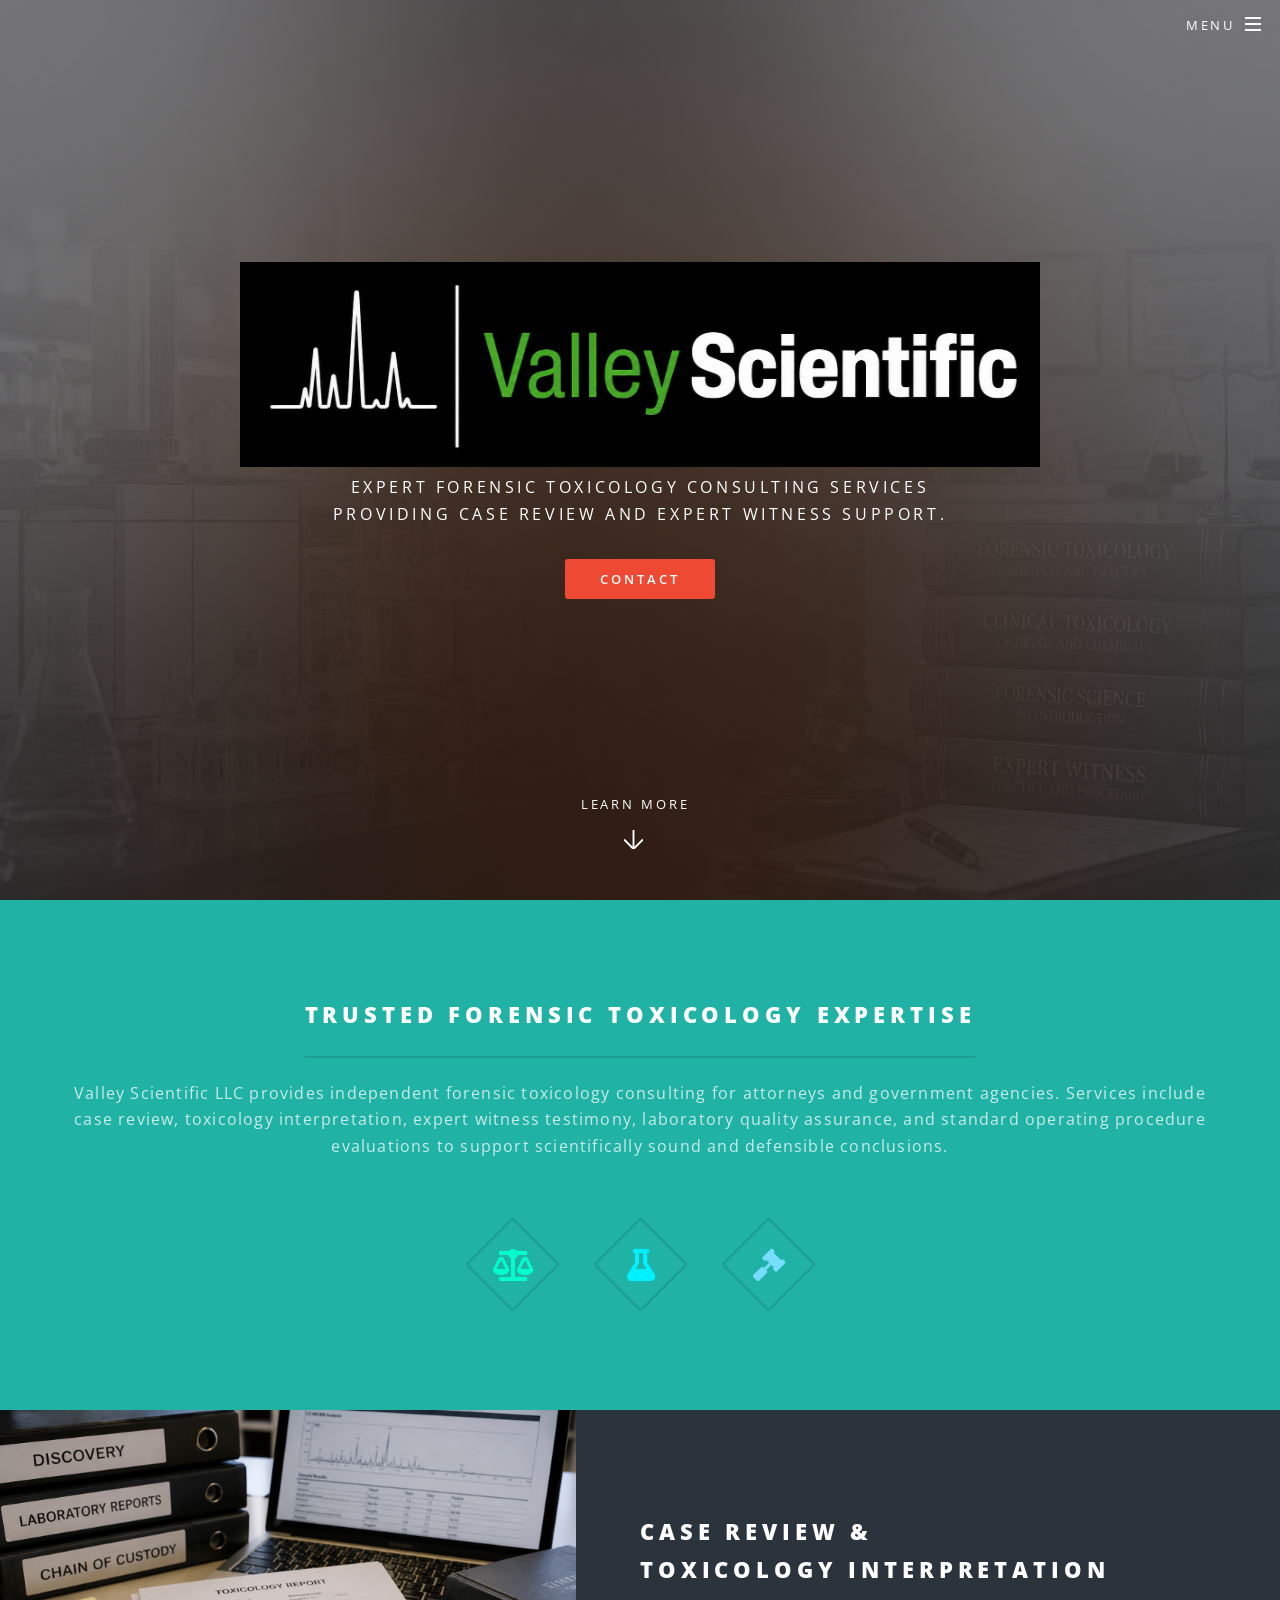
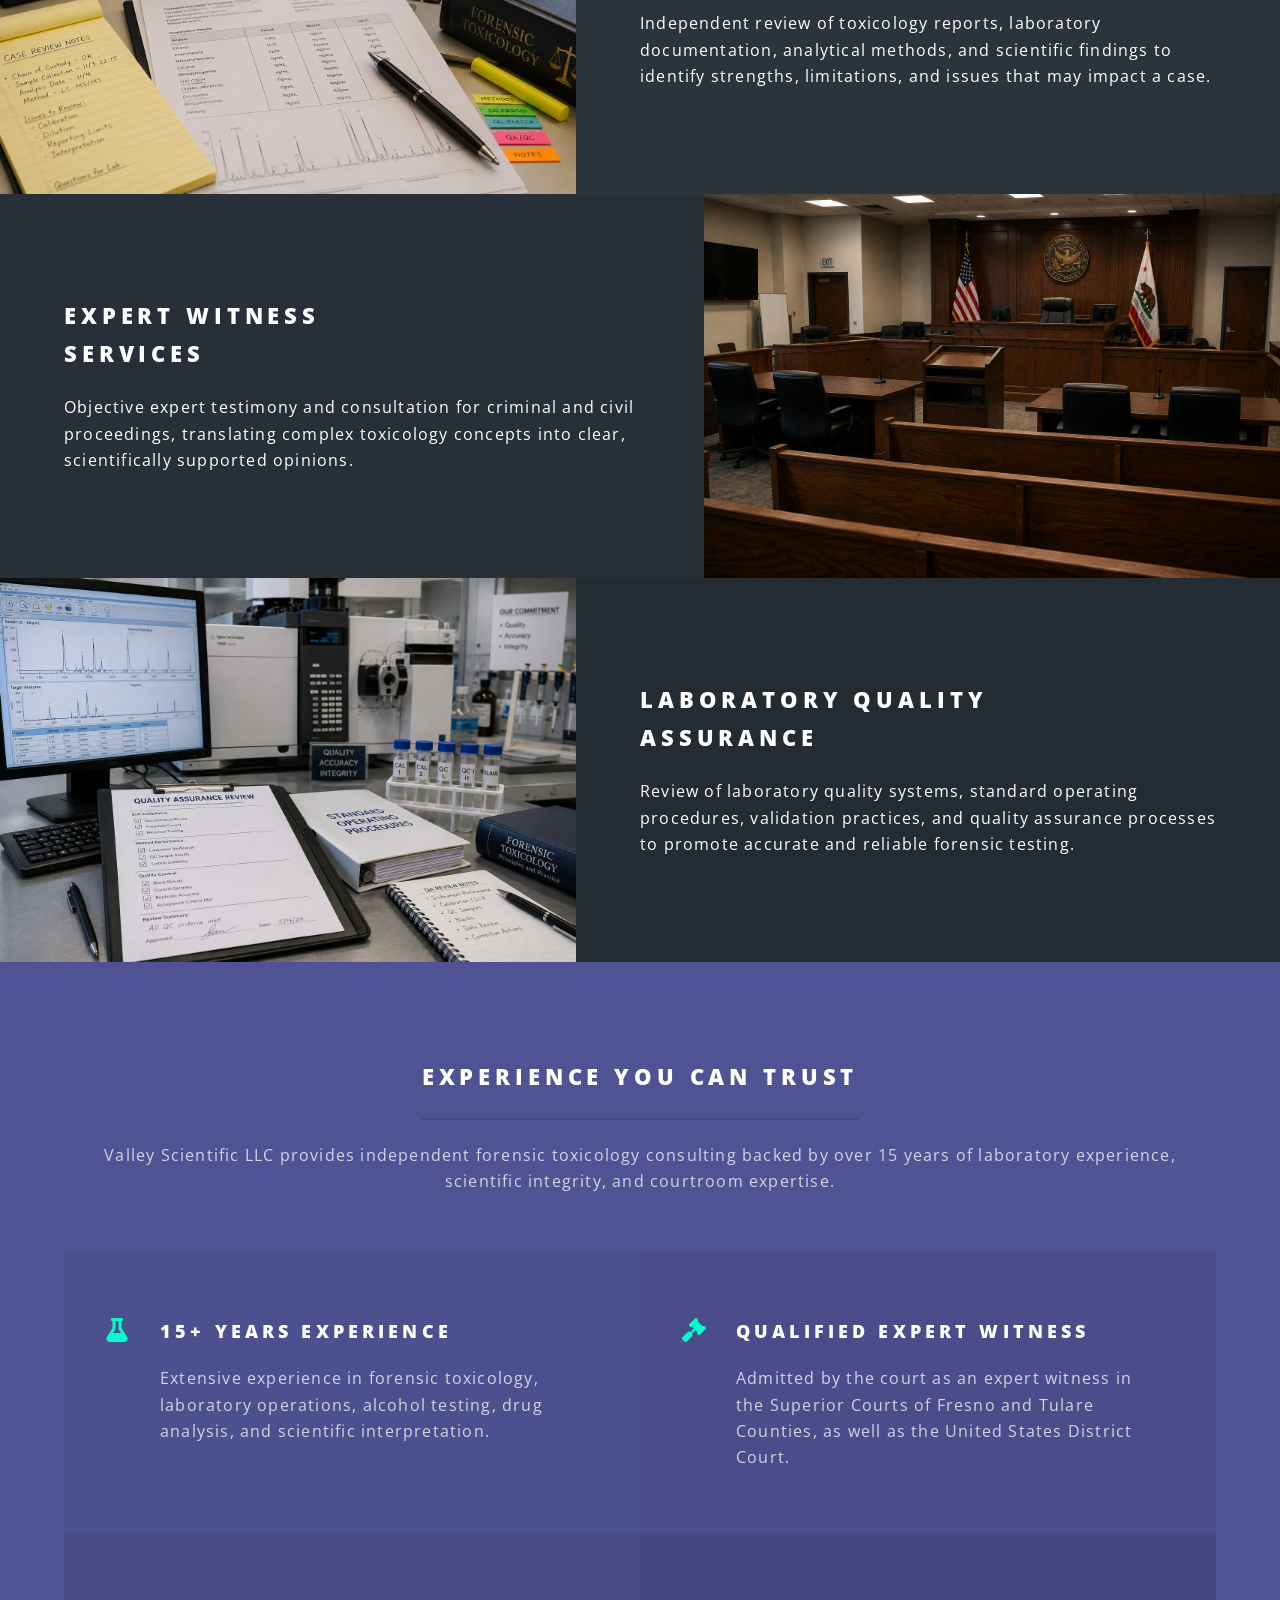
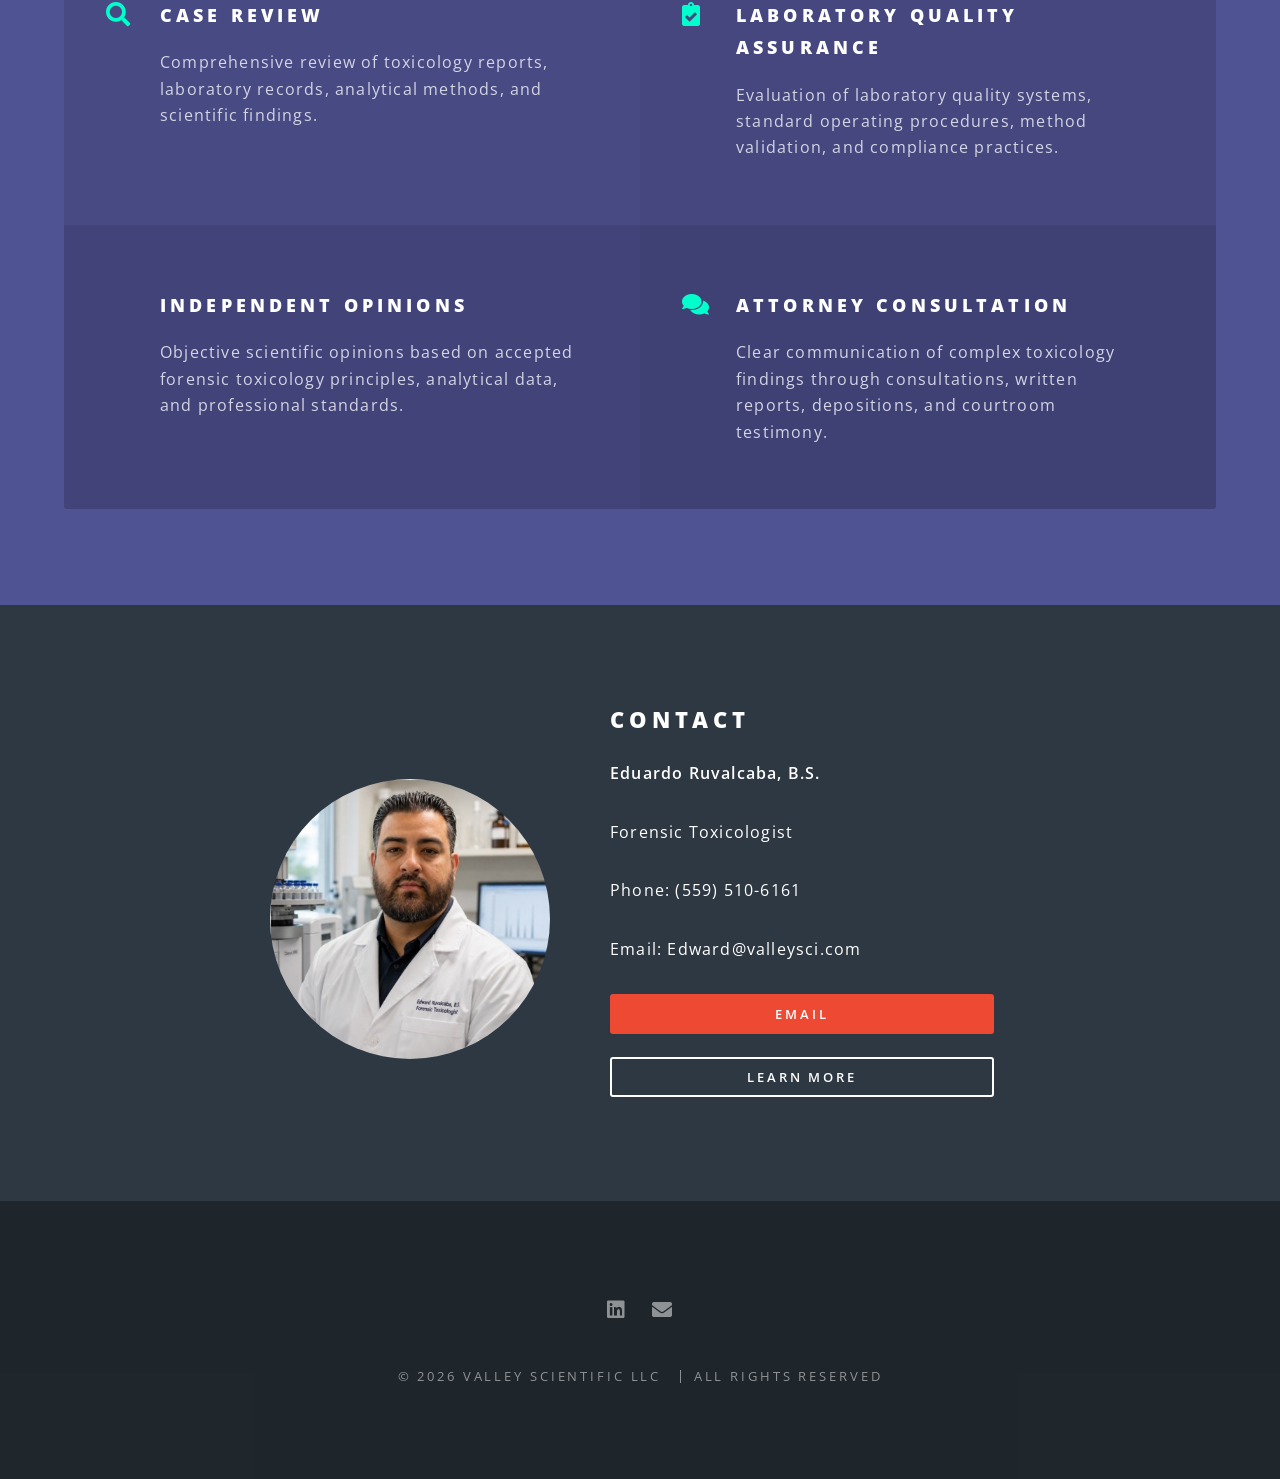
<file: index.html>
<!DOCTYPE HTML>
<!--
	Spectral by HTML5 UP
	html5up.net | @ajlkn
	Free for personal and commercial use under the CCA 3.0 license (html5up.net/license)
-->
<html>
	<head>
		<title>Valley Scientific LLC</title>
		<meta charset="utf-8" />
		<meta name="viewport" content="width=device-width, initial-scale=1, user-scalable=no" />
		<link rel="stylesheet" href="assets/css/main.css" />
		<noscript><link rel="stylesheet" href="assets/css/noscript.css" /></noscript>
	</head>
	<body class="landing is-preload">

		<!-- Page Wrapper -->
			<div id="page-wrapper">

				<!-- Header -->
					<header id="header" class="alt">
						<h1><a href="index.html">Valley Scientific LLC</a></h1>
						<nav id="nav">
							<ul>
								<li class="special">
									<a href="#menu" class="menuToggle"><span>Menu</span></a>
									<div id="menu">
										<ul>
											<li><a href="index.html">Home</a></li>
											<li><a href="Services.html">Services</a></li>
											<li><a href="About.html">About</a></li>
										</ul>
									</div>
								</li>
							</ul>
						</nav>
					</header>

				<section id="banner">
    <div class="inner">

        <div class="logo">
            <img src="images/ChatGPT Image Aug 7, 2026, 05_56_02 PM.png"
     alt="Valley Scientific"
     style="width:800px; max-width:80%; height:auto;">
        </div>

        <p>
            Expert forensic toxicology consulting services
            <br>
           providing case review and expert witness support.
        </p>

        <ul class="actions special" style="position: relative;">
    <li><a href="#footer" class="button primary scrolly">Contact</a></li>
</ul>
    </div>

    <a href="#one" class="more scrolly">Learn More</a>
</section>

				<!-- One -->
					<section id="one" class="wrapper style1 special">
    <div class="inner">
        <header class="major">
            <h2>Trusted Forensic Toxicology Expertise</h2>
            <p>
                Valley Scientific LLC provides independent forensic toxicology consulting
                for attorneys and government agencies. Services include case review,
                toxicology interpretation, expert witness testimony, laboratory quality
                assurance, and standard operating procedure evaluations to support
                scientifically sound and defensible conclusions.
            </p>
        </header>

        <ul class="icons major">
            <li>
                <span class="icon solid fa-balance-scale major style1">
                    <span class="label">Expert Witness</span>
                </span>
            </li>
            <li>
                <span class="icon solid fa-flask major style2">
                    <span class="label">Forensic Toxicology</span>
                </span>
            </li>
            <li>
                <span class="icon solid fa-gavel major style3">
                    <span class="label">Case Review</span>
                </span>
            </li>
        </ul>
    </div>
</section>

				<!-- Two -->
					<section id="two" class="wrapper alt style2">

    <section class="spotlight">
        <div class="image">
            <img src="images/ChatGPT Image Aug 7, 2026, 08_01_34 PM.png" alt="Case Review" />
        </div>
        <div class="content">
            <h2>Case Review &<br />
            Toxicology Interpretation</h2>
            <p>
                Independent review of toxicology reports, laboratory documentation,
                analytical methods, and scientific findings to identify strengths,
                limitations, and issues that may impact a case.
            </p>
        </div>
    </section>

    <section class="spotlight">
        <div class="image">
            <img src="images/expert-witness.jpg" alt="Expert Witness" />
        </div>
        <div class="content">
            <h2>Expert Witness<br />
            Services</h2>
            <p>
                Objective expert testimony and consultation for criminal and civil
                proceedings, translating complex toxicology concepts into clear,
                scientifically supported opinions.
            </p>
        </div>
    </section>

    <section class="spotlight">
        <div class="image">
            <img src="images/ChatGPT Image Aug 7, 2026, 08_02_49 PM.png" alt="Laboratory Quality Assurance" />
        </div>
        <div class="content">
            <h2>Laboratory Quality<br />
            Assurance</h2>
            <p>
                Review of laboratory quality systems, standard operating procedures,
                validation practices, and quality assurance processes to promote
                accurate and reliable forensic testing.
            </p>
        </div>
    </section>

</section>

				<!-- Three -->
					<section id="three" class="wrapper style3 special">
    <div class="inner">
        <header class="major">
            <h2>Experience You Can Trust</h2>
            <p>
                Valley Scientific LLC provides independent forensic toxicology consulting
                backed by over 15 years of laboratory experience, scientific integrity,
                and courtroom expertise.
            </p>
        </header>

        <ul class="features">

            <li class="icon solid fa-flask">
                <h3>15+ Years Experience</h3>
                <p>
                    Extensive experience in forensic toxicology, laboratory operations,
                    alcohol testing, drug analysis, and scientific interpretation.
                </p>
            </li>

            <li class="icon solid fa-gavel">
                <h3>Qualified Expert Witness</h3>
                <p>
                    Admitted by the court as an expert witness in the Superior Courts
                    of Fresno and Tulare Counties, as well as the United States District Court.
                </p>
            </li>

            <li class="icon solid fa-search">
                <h3>Case Review</h3>
                <p>
                    Comprehensive review of toxicology reports, laboratory records,
                    analytical methods, and scientific findings.
                </p>
            </li>

            <li class="icon solid fa-clipboard-check">
                <h3>Laboratory Quality Assurance</h3>
                <p>
                    Evaluation of laboratory quality systems, standard operating
                    procedures, method validation, and compliance practices.
                </p>
            </li>

            <li class="icon solid fa-scale-balanced">
                <h3>Independent Opinions</h3>
                <p>
                    Objective scientific opinions based on accepted forensic
                    toxicology principles, analytical data, and professional standards.
                </p>
            </li>

            <li class="icon solid fa-comments">
                <h3>Attorney Consultation</h3>
                <p>
                    Clear communication of complex toxicology findings through
                    consultations, written reports, depositions, and courtroom testimony.
                </p>
            </li>

        </ul>
    </div>
</section>

		<!-- Contact -->
<section id="contact" class="wrapper style4">
    <div class="inner">

        <div class="contact-container">

            <!-- Photo -->
            <div class="contact-photo">
                <img src="images/edward.jpg" alt="Eduardo Ruvalcaba">
            </div>

            <!-- Contact Information -->
            <div class="contact-info">
                <h2>Contact</h2>
                <p><strong>Eduardo Ruvalcaba, B.S.</strong></p>
                <p>Forensic Toxicologist</p>
                <p>Phone: (559) 510-6161</p>
                <p>Email: Edward@valleysci.com</p>

                <ul class="actions stacked">
                    <li>
                        <a href="mailto:edward@valleysci.com?subject=Toxicology%20Consultation"
                           class="button fit primary">
                            Email
                        </a>
                    </li>

                <li>
    <a href="About.html" class="button fit">
        Learn More
    </a>
</li>
                </ul>
            </div>

        </div>

    </div>
</section>
							</ul>
						</div>
					</section>

				<!-- Footer -->
					<footer id="footer">
    <ul class="icons">
        <li>
            <a href="https://www.linkedin.com/in/edwardruvalcaba"
               target="_blank"
               rel="noopener noreferrer"
               class="icon brands fa-linkedin">
                <span class="label">LinkedIn</span>
            </a>
        </li>

        <li>
            <a href="mailto:edward@valleysci.com?subject=Toxicology%20Consultation"
               class="icon solid fa-envelope">
                <span class="label">Email</span>
            </a>
        </li>
    </ul>

    <ul class="copyright">
        <li>&copy; 2026 Valley Scientific LLC</li>
        <li>All Rights Reserved</li>
    </ul>
</footer>
			</div>

		<!-- Scripts -->
			<script src="assets/js/jquery.min.js"></script>
			<script src="assets/js/jquery.scrollex.min.js"></script>
			<script src="assets/js/jquery.scrolly.min.js"></script>
			<script src="assets/js/browser.min.js"></script>
			<script src="assets/js/breakpoints.min.js"></script>
			<script src="assets/js/util.js"></script>
			<script src="assets/js/main.js"></script>

	</body>
</html>
</file>
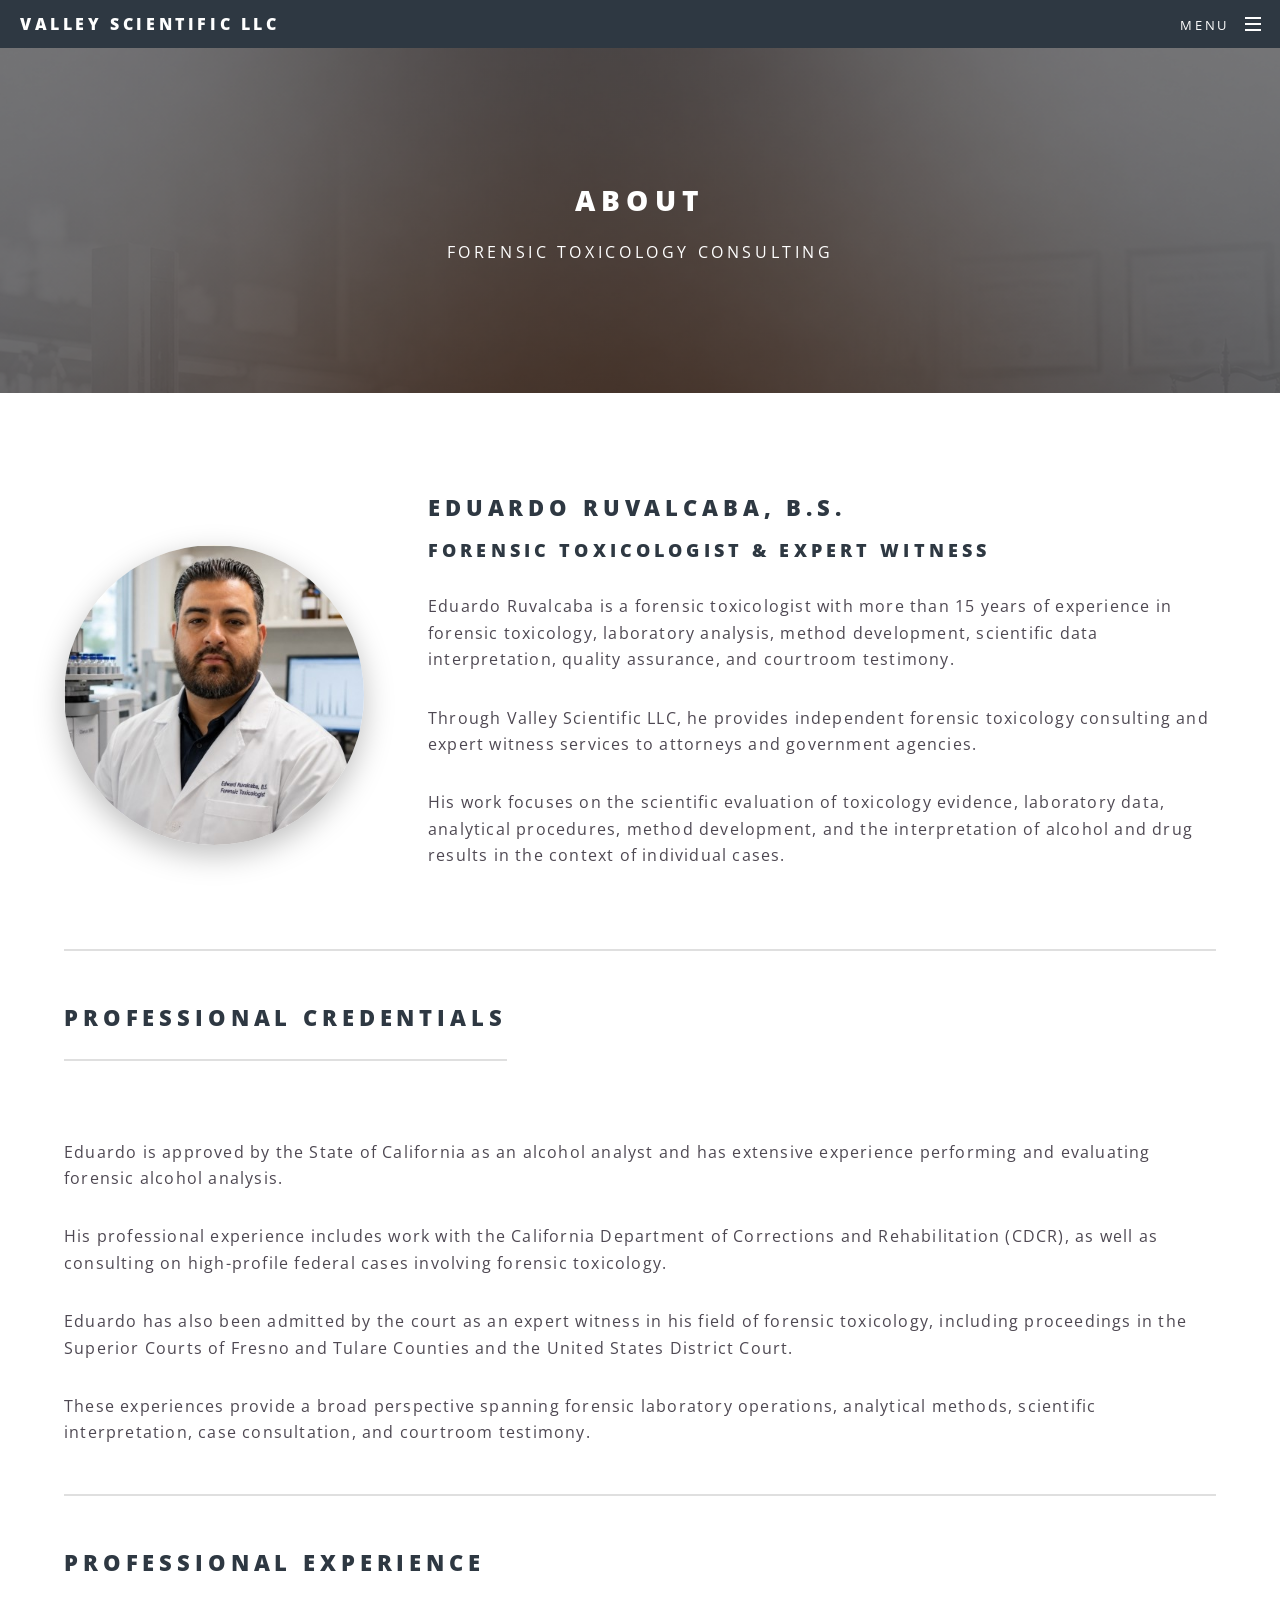
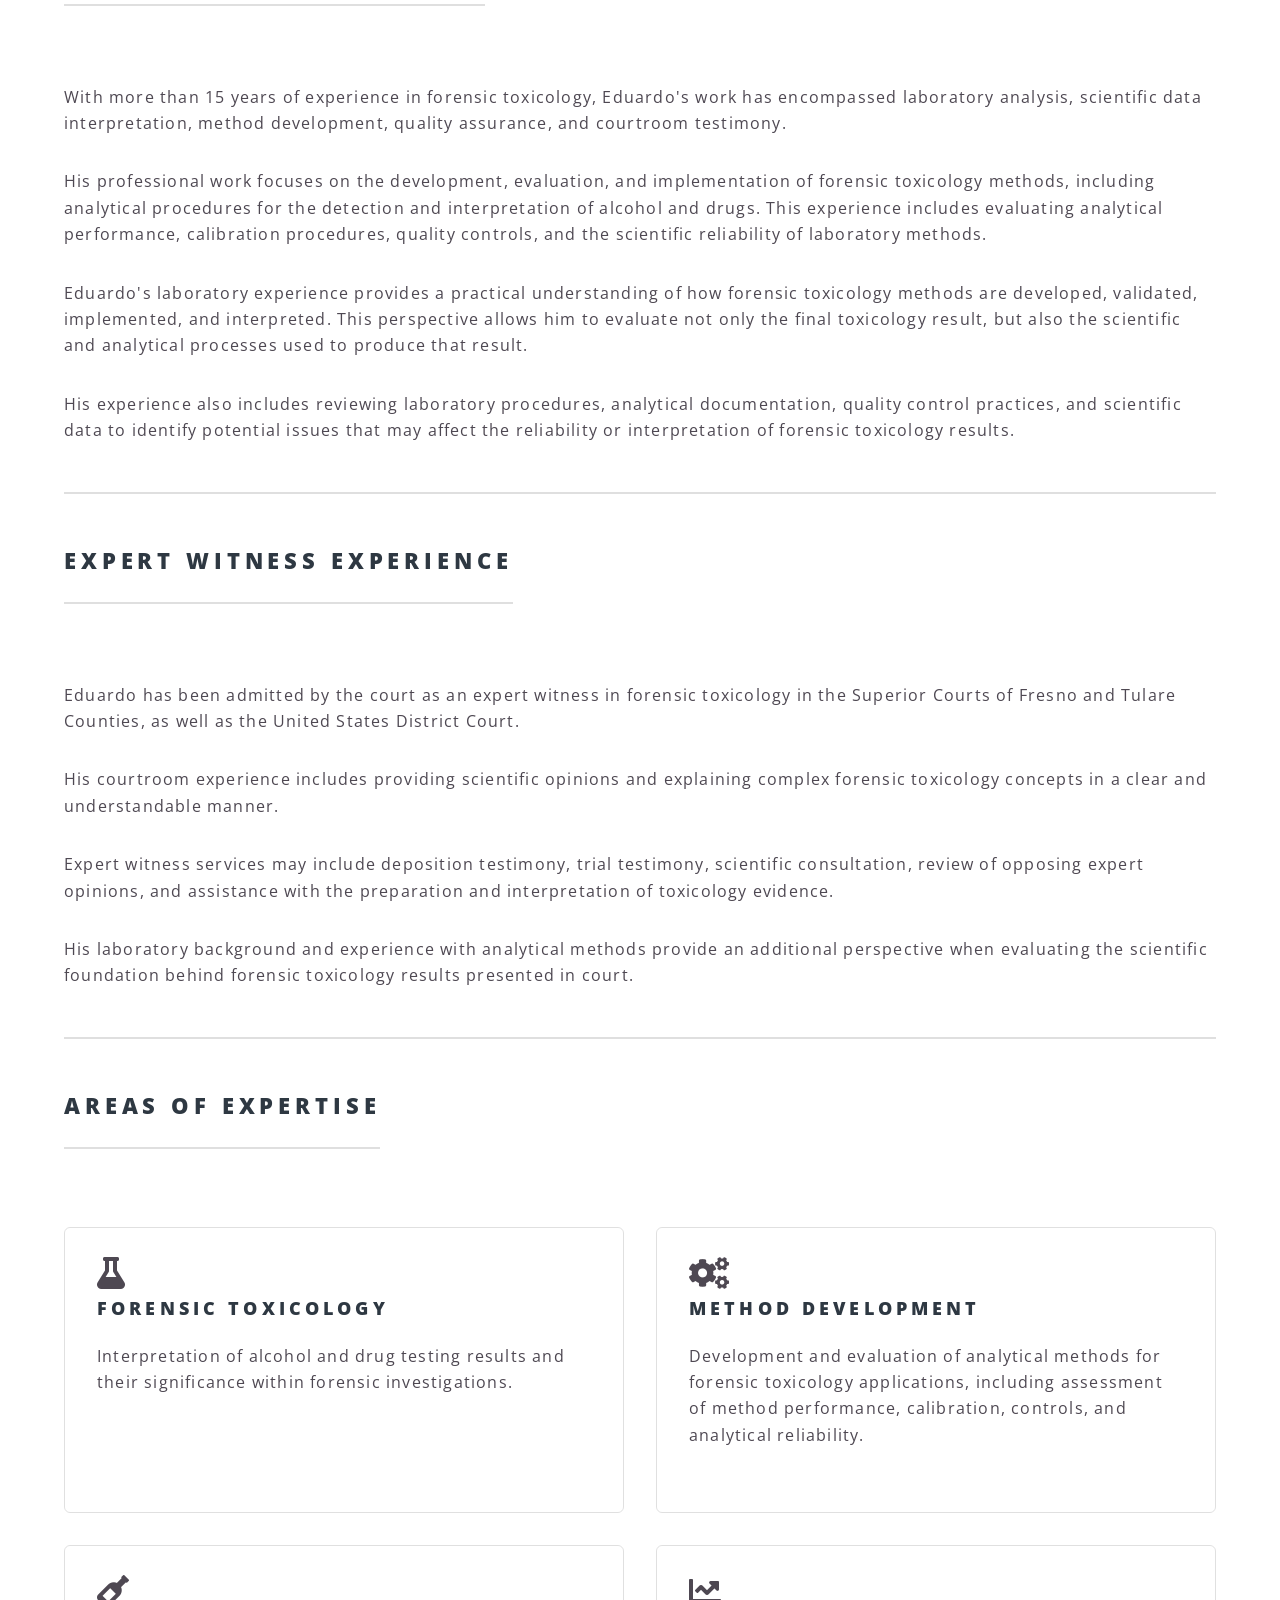
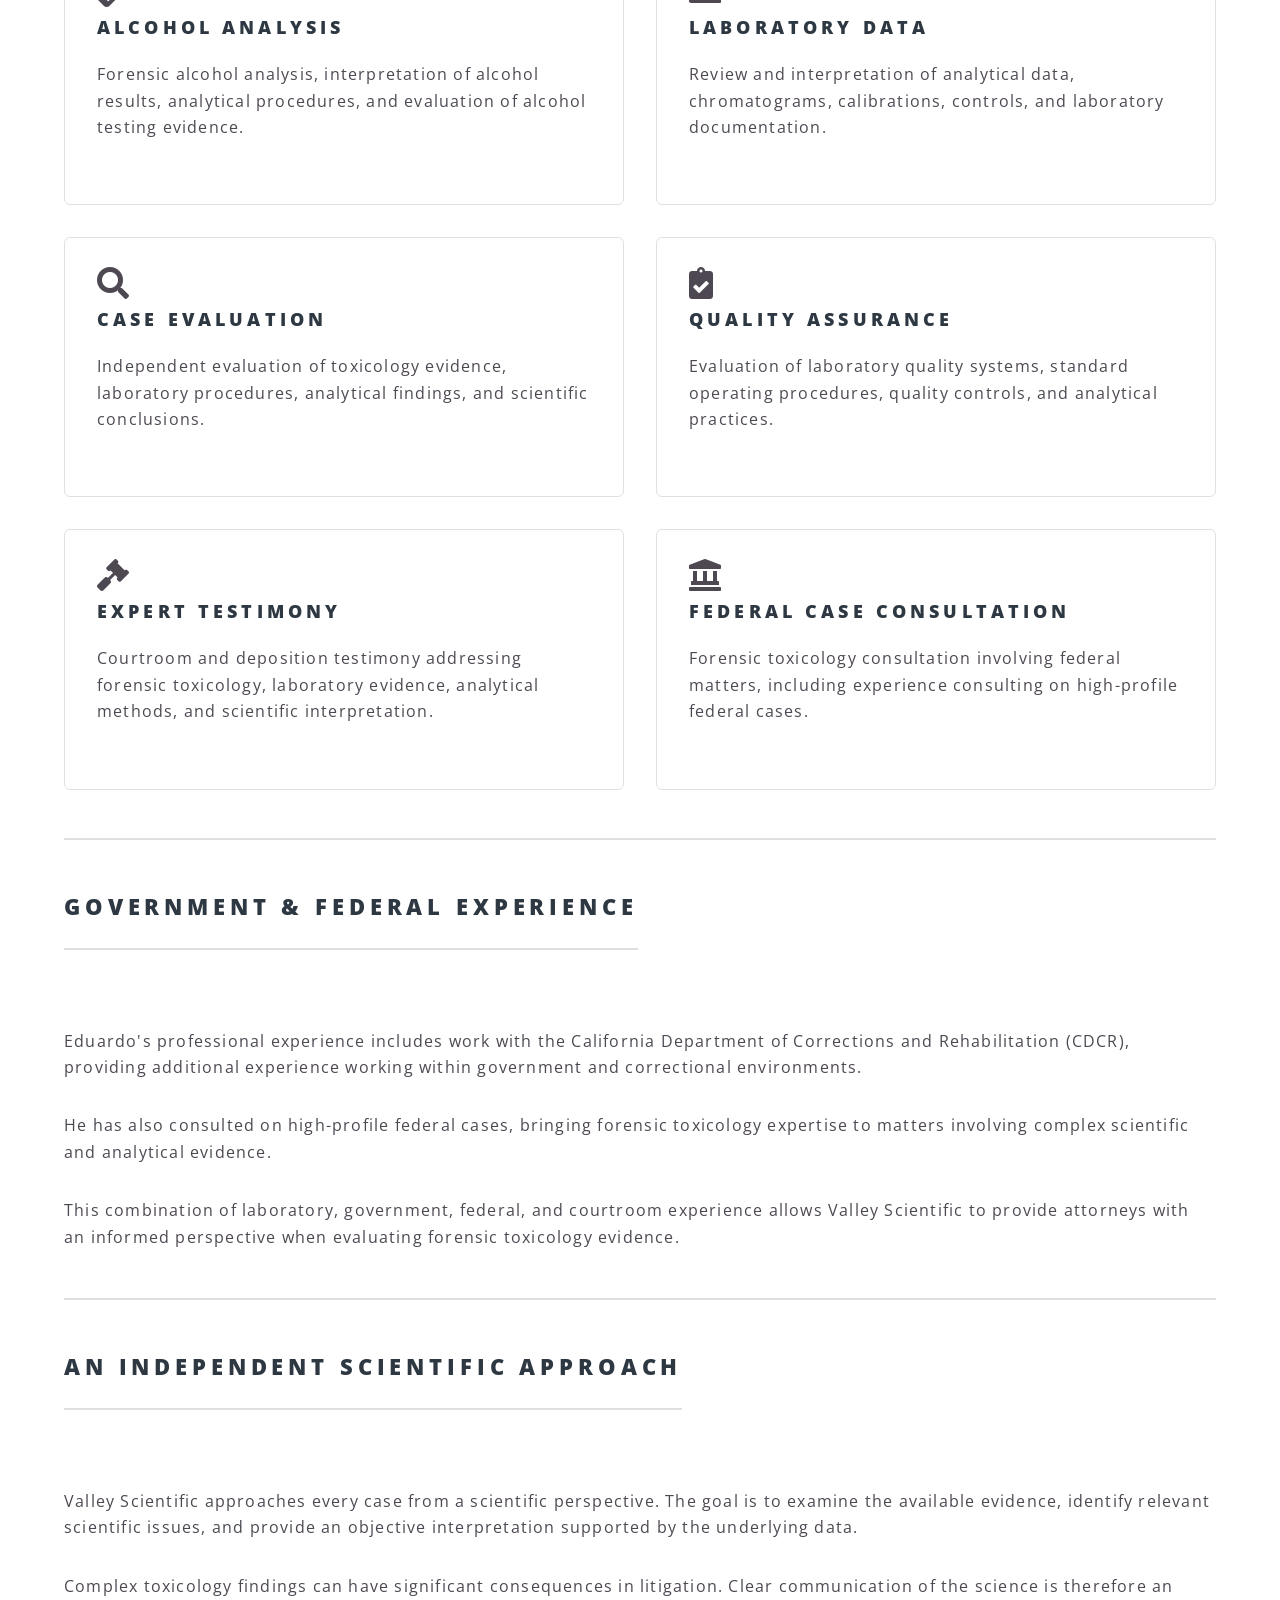
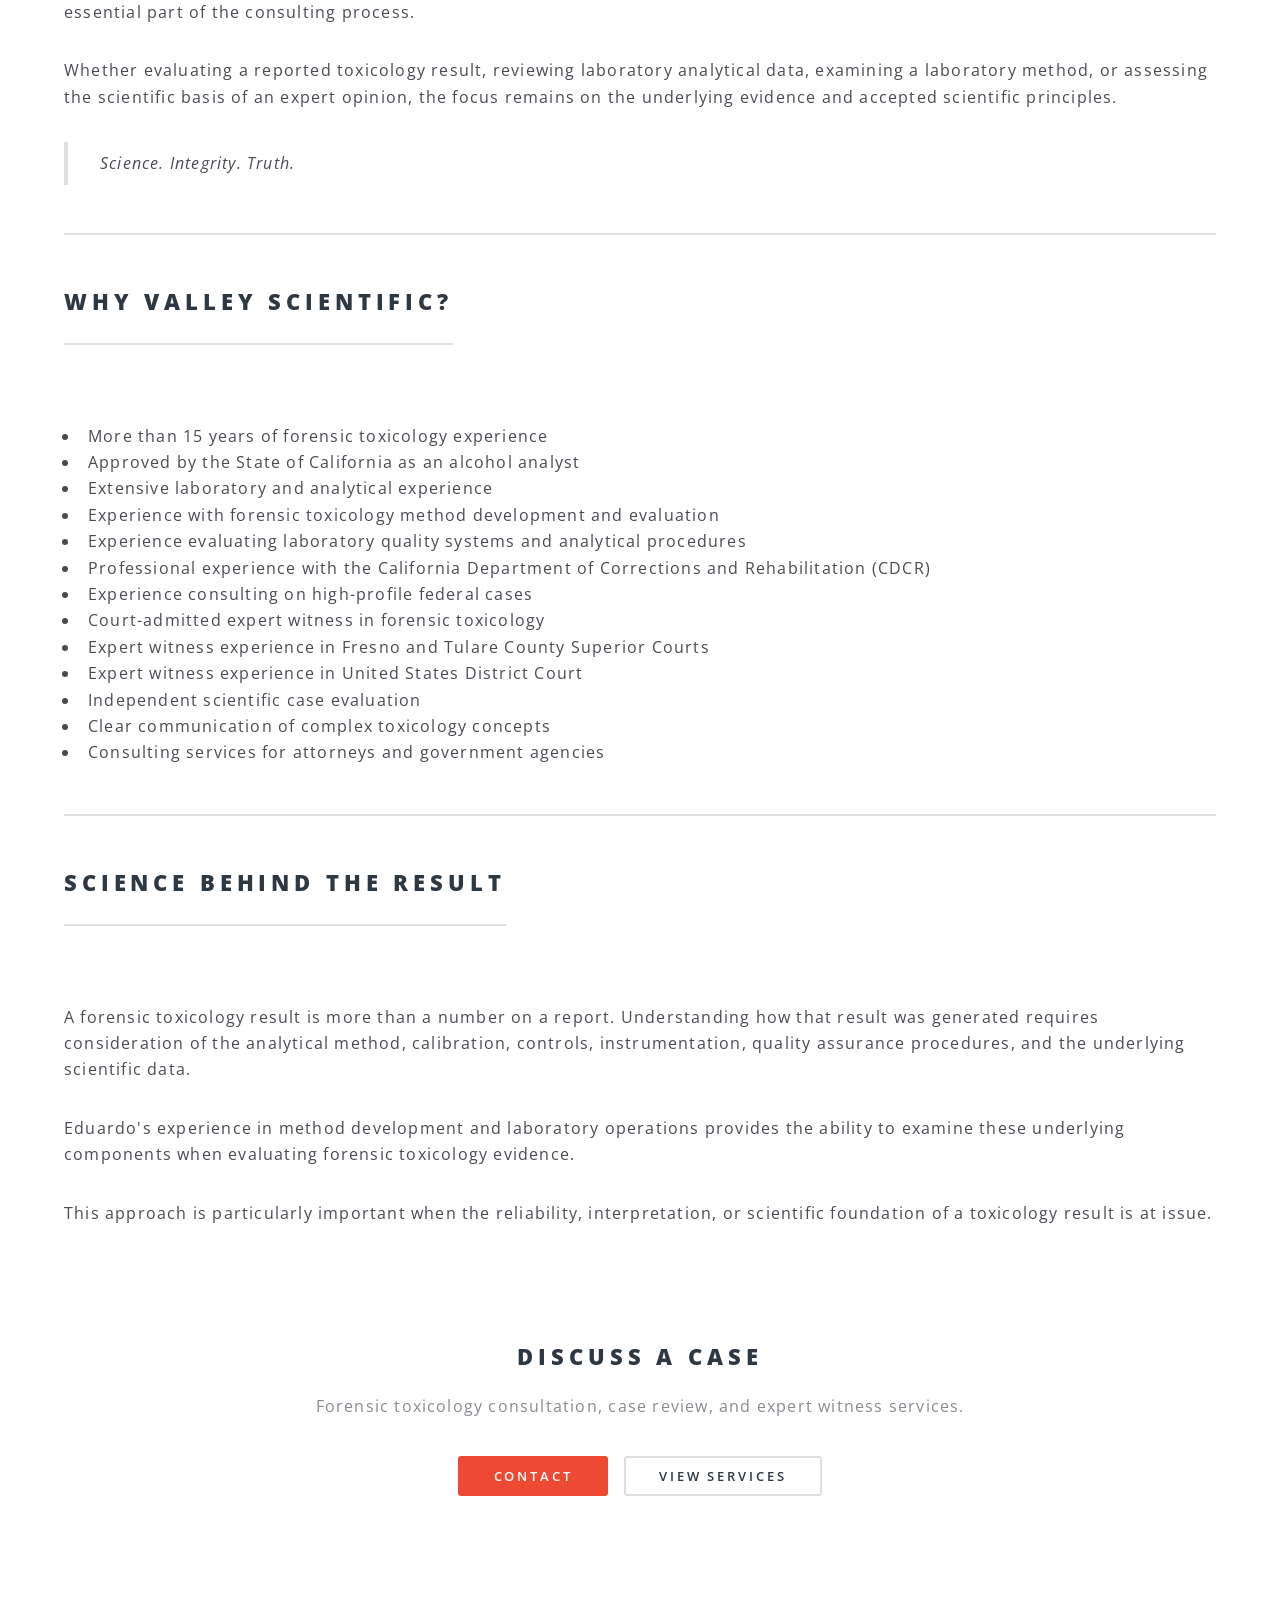
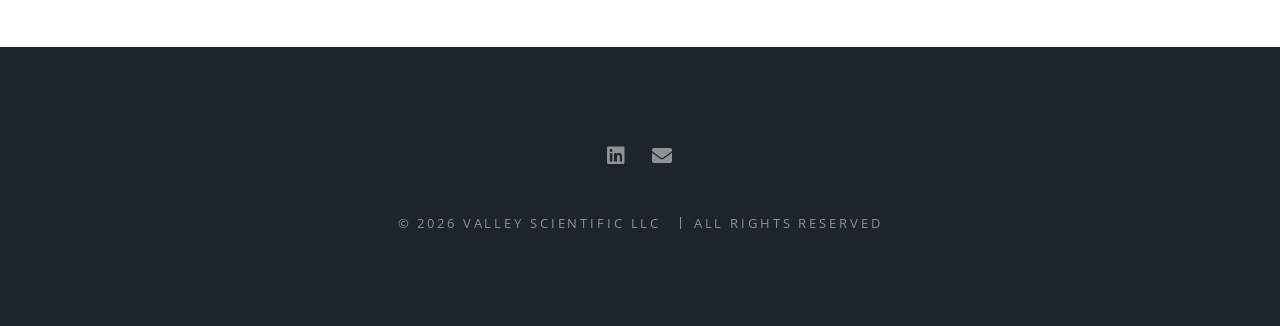
<file: About.html>
<!DOCTYPE HTML>
<html>
<head>
    <title>About Eduardo Ruvalcaba | Valley Scientific LLC</title>

    <meta charset="utf-8" />

    <meta name="viewport"
          content="width=device-width, initial-scale=1, user-scalable=no" />

    <link rel="stylesheet" href="assets/css/main.css" />

    <noscript>
        <link rel="stylesheet" href="assets/css/noscript.css" />
    </noscript>
</head>

<body class="is-preload">

<div id="page-wrapper">


    <!-- =========================
         HEADER
    ========================== -->

    <header id="header">

        <h1>
            <a href="index.html">Valley Scientific LLC</a>
        </h1>

        <nav id="nav">

            <ul>

                <li class="special">

                    <a href="#menu" class="menuToggle">
                        <span>Menu</span>
                    </a>

                    <div id="menu">

                        <ul>

                            <li>
                                <a href="index.html">Home</a>
                            </li>

                            <li>
                                <a href="about.html">About</a>
                            </li>

                            <li>
                                <a href="services.html">Services</a>
                            </li>

                            <li>
                                <a href="index.html#contact">Contact</a>
                            </li>

                        </ul>

                    </div>

                </li>

            </ul>

        </nav>

    </header>



    <!-- =========================
         MAIN
    ========================== -->

    <article id="main">


        <!-- ABOUT HEADER -->

        <header>

            <h2>About</h2>

            <p>
                Forensic Toxicology Consulting
            </p>

        </header>



        <!-- =========================
             ABOUT INTRODUCTION
        ========================== -->

        <section class="wrapper style5">

            <div class="inner">


                <section class="about-intro">


                    <!-- PHOTO -->

                    <div class="about-photo">

                        <img src="images/edward.jpg"
                             alt="Eduardo Ruvalcaba, B.S., Forensic Toxicologist" />

                    </div>



                    <!-- INTRODUCTION -->

                    <div class="about-text">

                        <h2>
                            Eduardo Ruvalcaba, B.S.
                        </h2>

                        <h3>
                            Forensic Toxicologist & Expert Witness
                        </h3>


                        <p>
                            Eduardo Ruvalcaba is a forensic toxicologist with
                            more than 15 years of experience in forensic
                            toxicology, laboratory analysis, method development,
                            scientific data interpretation, quality assurance,
                            and courtroom testimony.
                        </p>


                        <p>
                            Through Valley Scientific LLC, he provides
                            independent forensic toxicology consulting and
                            expert witness services to attorneys and government
                            agencies.
                        </p>


                        <p>
                            His work focuses on the scientific evaluation of
                            toxicology evidence, laboratory data, analytical
                            procedures, method development, and the interpretation
                            of alcohol and drug results in the context of
                            individual cases.
                        </p>

                    </div>

                </section>



                <hr />



                <!-- =========================
                     PROFESSIONAL CREDENTIALS
                ========================== -->

                <section>

                    <header class="major">

                        <h2>
                            Professional Credentials
                        </h2>

                    </header>


                    <p>
                        Eduardo is approved by the State of California as an
                        alcohol analyst and has extensive experience performing
                        and evaluating forensic alcohol analysis.
                    </p>


                    <p>
                        His professional experience includes work with the
                        California Department of Corrections and Rehabilitation
                        (CDCR), as well as consulting on high-profile federal
                        cases involving forensic toxicology.
                    </p>


                    <p>
                        Eduardo has also been admitted by the court as an expert
                        witness in his field of forensic toxicology, including
                        proceedings in the Superior Courts of Fresno and Tulare
                        Counties and the United States District Court.
                    </p>


                    <p>
                        These experiences provide a broad perspective spanning
                        forensic laboratory operations, analytical methods,
                        scientific interpretation, case consultation, and
                        courtroom testimony.
                    </p>

                </section>



                <hr />



                <!-- =========================
                     PROFESSIONAL EXPERIENCE
                ========================== -->

                <section>

                    <header class="major">

                        <h2>
                            Professional Experience
                        </h2>

                    </header>


                    <p>
                        With more than 15 years of experience in forensic
                        toxicology, Eduardo's work has encompassed laboratory
                        analysis, scientific data interpretation, method
                        development, quality assurance, and courtroom testimony.
                    </p>


                    <p>
                        His professional work focuses on the development,
                        evaluation, and implementation of forensic toxicology
                        methods, including analytical procedures for the
                        detection and interpretation of alcohol and drugs.
                        This experience includes evaluating analytical
                        performance, calibration procedures, quality controls,
                        and the scientific reliability of laboratory methods.
                    </p>


                    <p>
                        Eduardo's laboratory experience provides a practical
                        understanding of how forensic toxicology methods are
                        developed, validated, implemented, and interpreted.
                        This perspective allows him to evaluate not only the
                        final toxicology result, but also the scientific and
                        analytical processes used to produce that result.
                    </p>


                    <p>
                        His experience also includes reviewing laboratory
                        procedures, analytical documentation, quality control
                        practices, and scientific data to identify potential
                        issues that may affect the reliability or interpretation
                        of forensic toxicology results.
                    </p>

                </section>



                <hr />



                <!-- =========================
                     EXPERT WITNESS
                ========================== -->

                <section>

                    <header class="major">

                        <h2>
                            Expert Witness Experience
                        </h2>

                    </header>


                    <p>
                        Eduardo has been admitted by the court as an expert
                        witness in forensic toxicology in the Superior Courts
                        of Fresno and Tulare Counties, as well as the United
                        States District Court.
                    </p>


                    <p>
                        His courtroom experience includes providing scientific
                        opinions and explaining complex forensic toxicology
                        concepts in a clear and understandable manner.
                    </p>


                    <p>
                        Expert witness services may include deposition testimony,
                        trial testimony, scientific consultation, review of
                        opposing expert opinions, and assistance with the
                        preparation and interpretation of toxicology evidence.
                    </p>


                    <p>
                        His laboratory background and experience with analytical
                        methods provide an additional perspective when evaluating
                        the scientific foundation behind forensic toxicology
                        results presented in court.
                    </p>

                </section>



                <hr />



                <!-- =========================
                     AREAS OF EXPERTISE
                ========================== -->

                <section>

                    <header class="major">

                        <h2>
                            Areas of Expertise
                        </h2>

                    </header>


                    <div class="about-features">


                        <!-- FORENSIC TOXICOLOGY -->

                        <div>

                            <span class="icon solid fa-flask"></span>

                            <h3>
                                Forensic Toxicology
                            </h3>

                            <p>
                                Interpretation of alcohol and drug testing
                                results and their significance within forensic
                                investigations.
                            </p>

                        </div>



                        <!-- METHOD DEVELOPMENT -->

                        <div>

                            <span class="icon solid fa-cogs"></span>

                            <h3>
                                Method Development
                            </h3>

                            <p>
                                Development and evaluation of analytical
                                methods for forensic toxicology applications,
                                including assessment of method performance,
                                calibration, controls, and analytical
                                reliability.
                            </p>

                        </div>



                        <!-- ALCOHOL ANALYSIS -->

                        <div>

                            <span class="icon solid fa-wine-bottle"></span>

                            <h3>
                                Alcohol Analysis
                            </h3>

                            <p>
                                Forensic alcohol analysis, interpretation of
                                alcohol results, analytical procedures,
                                and evaluation of alcohol testing evidence.
                            </p>

                        </div>



                        <!-- LABORATORY DATA -->

                        <div>

                            <span class="icon solid fa-chart-line"></span>

                            <h3>
                                Laboratory Data
                            </h3>

                            <p>
                                Review and interpretation of analytical data,
                                chromatograms, calibrations, controls, and
                                laboratory documentation.
                            </p>

                        </div>



                        <!-- CASE EVALUATION -->

                        <div>

                            <span class="icon solid fa-search"></span>

                            <h3>
                                Case Evaluation
                            </h3>

                            <p>
                                Independent evaluation of toxicology evidence,
                                laboratory procedures, analytical findings,
                                and scientific conclusions.
                            </p>

                        </div>



                        <!-- QUALITY ASSURANCE -->

                        <div>

                            <span class="icon solid fa-clipboard-check"></span>

                            <h3>
                                Quality Assurance
                            </h3>

                            <p>
                                Evaluation of laboratory quality systems,
                                standard operating procedures, quality
                                controls, and analytical practices.
                            </p>

                        </div>



                        <!-- EXPERT TESTIMONY -->

                        <div>

                            <span class="icon solid fa-gavel"></span>

                            <h3>
                                Expert Testimony
                            </h3>

                            <p>
                                Courtroom and deposition testimony addressing
                                forensic toxicology, laboratory evidence,
                                analytical methods, and scientific
                                interpretation.
                            </p>

                        </div>



                        <!-- FEDERAL CASES -->

                        <div>

                            <span class="icon solid fa-landmark"></span>

                            <h3>
                                Federal Case Consultation
                            </h3>

                            <p>
                                Forensic toxicology consultation involving
                                federal matters, including experience
                                consulting on high-profile federal cases.
                            </p>

                        </div>

                    </div>

                </section>



                <hr />



                <!-- =========================
                     GOVERNMENT EXPERIENCE
                ========================== -->

                <section>

                    <header class="major">

                        <h2>
                            Government & Federal Experience
                        </h2>

                    </header>


                    <p>
                        Eduardo's professional experience includes work with
                        the California Department of Corrections and
                        Rehabilitation (CDCR), providing additional experience
                        working within government and correctional environments.
                    </p>


                    <p>
                        He has also consulted on high-profile federal cases,
                        bringing forensic toxicology expertise to matters
                        involving complex scientific and analytical evidence.
                    </p>


                    <p>
                        This combination of laboratory, government, federal,
                        and courtroom experience allows Valley Scientific to
                        provide attorneys with an informed perspective when
                        evaluating forensic toxicology evidence.
                    </p>

                </section>



                <hr />



                <!-- =========================
                     INDEPENDENT APPROACH
                ========================== -->

                <section>

                    <header class="major">

                        <h2>
                            An Independent Scientific Approach
                        </h2>

                    </header>


                    <p>
                        Valley Scientific approaches every case from a
                        scientific perspective. The goal is to examine the
                        available evidence, identify relevant scientific
                        issues, and provide an objective interpretation
                        supported by the underlying data.
                    </p>


                    <p>
                        Complex toxicology findings can have significant
                        consequences in litigation. Clear communication of
                        the science is therefore an essential part of the
                        consulting process.
                    </p>


                    <p>
                        Whether evaluating a reported toxicology result,
                        reviewing laboratory analytical data, examining a
                        laboratory method, or assessing the scientific basis
                        of an expert opinion, the focus remains on the
                        underlying evidence and accepted scientific principles.
                    </p>


                    <blockquote>
                        Science. Integrity. Truth.
                    </blockquote>

                </section>



                <hr />



                <!-- =========================
                     WHY VALLEY SCIENTIFIC
                ========================== -->

                <section>

                    <header class="major">

                        <h2>
                            Why Valley Scientific?
                        </h2>

                    </header>


                    <ul>

                        <li>
                            More than 15 years of forensic toxicology experience
                        </li>

                        <li>
                            Approved by the State of California as an alcohol analyst
                        </li>

                        <li>
                            Extensive laboratory and analytical experience
                        </li>

                        <li>
                            Experience with forensic toxicology method
                            development and evaluation
                        </li>

                        <li>
                            Experience evaluating laboratory quality systems
                            and analytical procedures
                        </li>

                        <li>
                            Professional experience with the California
                            Department of Corrections and Rehabilitation (CDCR)
                        </li>

                        <li>
                            Experience consulting on high-profile federal cases
                        </li>

                        <li>
                            Court-admitted expert witness in forensic toxicology
                        </li>

                        <li>
                            Expert witness experience in Fresno and Tulare
                            County Superior Courts
                        </li>

                        <li>
                            Expert witness experience in United States
                            District Court
                        </li>

                        <li>
                            Independent scientific case evaluation
                        </li>

                        <li>
                            Clear communication of complex toxicology concepts
                        </li>

                        <li>
                            Consulting services for attorneys and government
                            agencies
                        </li>

                    </ul>

                </section>



                <hr />



                <!-- =========================
                     SCIENCE BEHIND THE RESULT
                ========================== -->

                <section>

                    <header class="major">

                        <h2>
                            Science Behind the Result
                        </h2>

                    </header>


                    <p>
                        A forensic toxicology result is more than a number on
                        a report. Understanding how that result was generated
                        requires consideration of the analytical method,
                        calibration, controls, instrumentation, quality
                        assurance procedures, and the underlying scientific
                        data.
                    </p>


                    <p>
                        Eduardo's experience in method development and
                        laboratory operations provides the ability to examine
                        these underlying components when evaluating forensic
                        toxicology evidence.
                    </p>


                    <p>
                        This approach is particularly important when the
                        reliability, interpretation, or scientific foundation
                        of a toxicology result is at issue.
                    </p>

                </section>



                <!-- =========================
                     CTA
                ========================== -->

                <section class="about-cta">

                    <header>

                        <h2>
                            Discuss a Case
                        </h2>

                        <p>
                            Forensic toxicology consultation, case review,
                            and expert witness services.
                        </p>

                    </header>


                    <ul class="actions special">


                        <li>

                            <a href="index.html#contact"
                               class="button primary">

                                Contact

                            </a>

                        </li>


                        <li>

                            <a href="services.html"
                               class="button">

                                View Services

                            </a>

                        </li>


                    </ul>

                </section>


            </div>

        </section>

    </article>



    <!-- =========================
         FOOTER
    ========================== -->

    <footer id="footer">


        <ul class="icons">


            <li>

                <a href="https://www.linkedin.com/in/edwardruvalcaba"
                   target="_blank"
                   rel="noopener noreferrer"
                   class="icon brands fa-linkedin">

                    <span class="label">
                        LinkedIn
                    </span>

                </a>

            </li>


            <li>

                <a href="mailto:edward@valleysci.com"
                   class="icon solid fa-envelope">

                    <span class="label">
                        Email
                    </span>

                </a>

            </li>


        </ul>



        <ul class="copyright">

            <li>
                &copy; 2026 Valley Scientific LLC
            </li>

            <li>
                All Rights Reserved
            </li>

        </ul>


    </footer>


</div>



<!-- =========================
     SCRIPTS
========================== -->

<script src="assets/js/jquery.min.js"></script>
<script src="assets/js/jquery.scrollex.min.js"></script>
<script src="assets/js/jquery.scrolly.min.js"></script>
<script src="assets/js/browser.min.js"></script>
<script src="assets/js/breakpoints.min.js"></script>
<script src="assets/js/util.js"></script>
<script src="assets/js/main.js"></script>

</body>
</html>
</file>
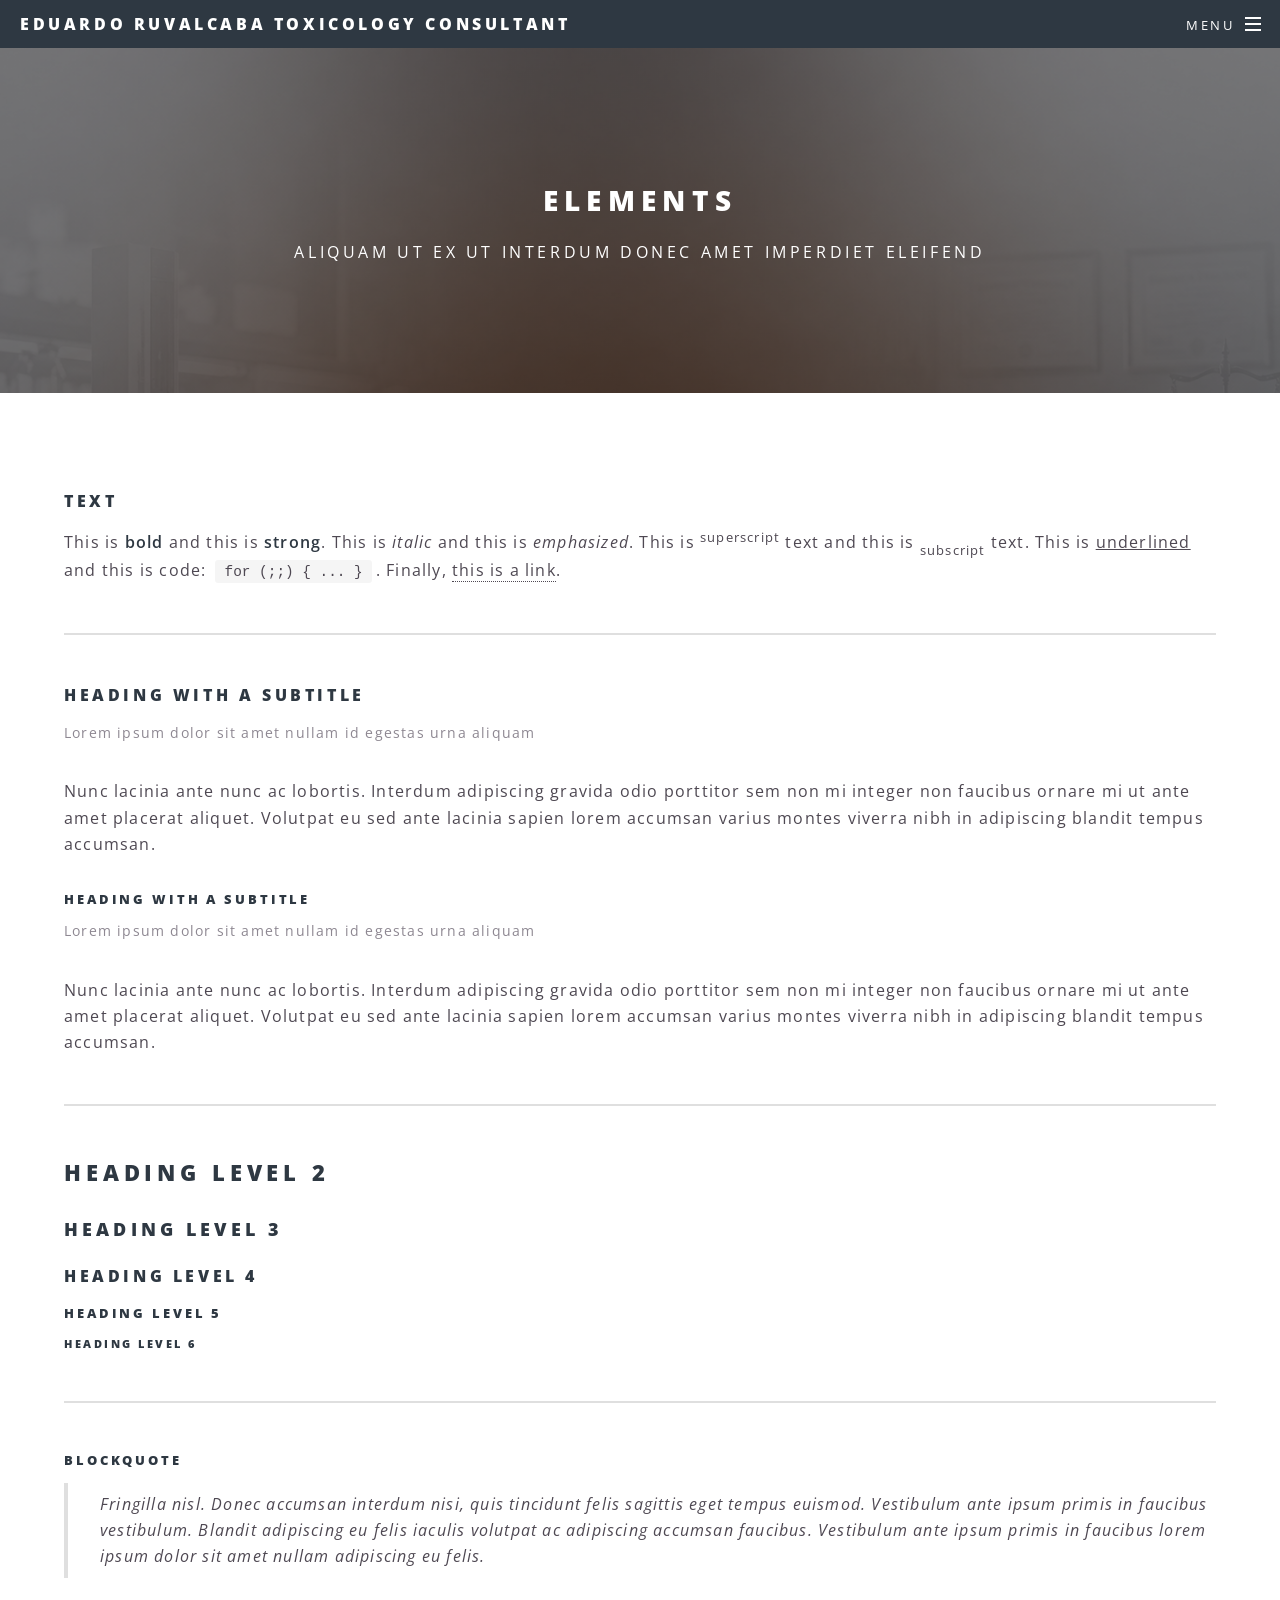
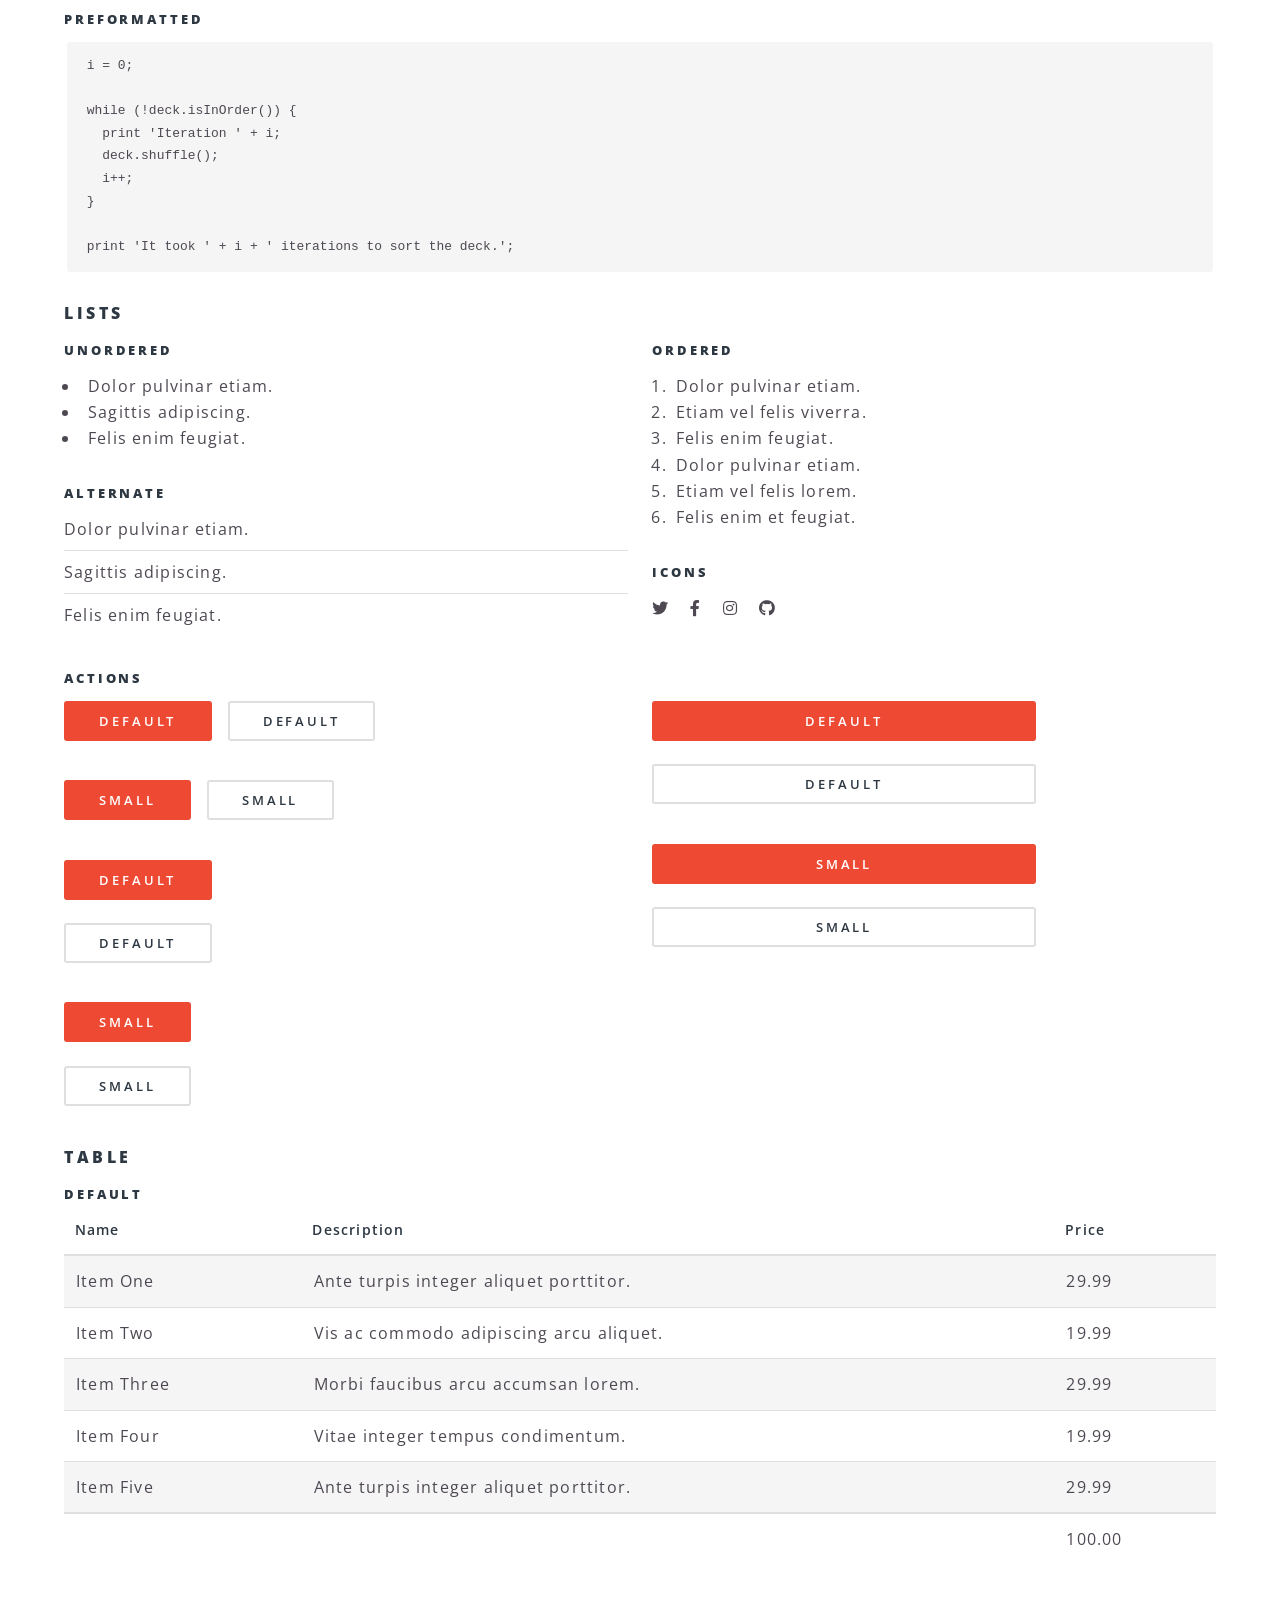
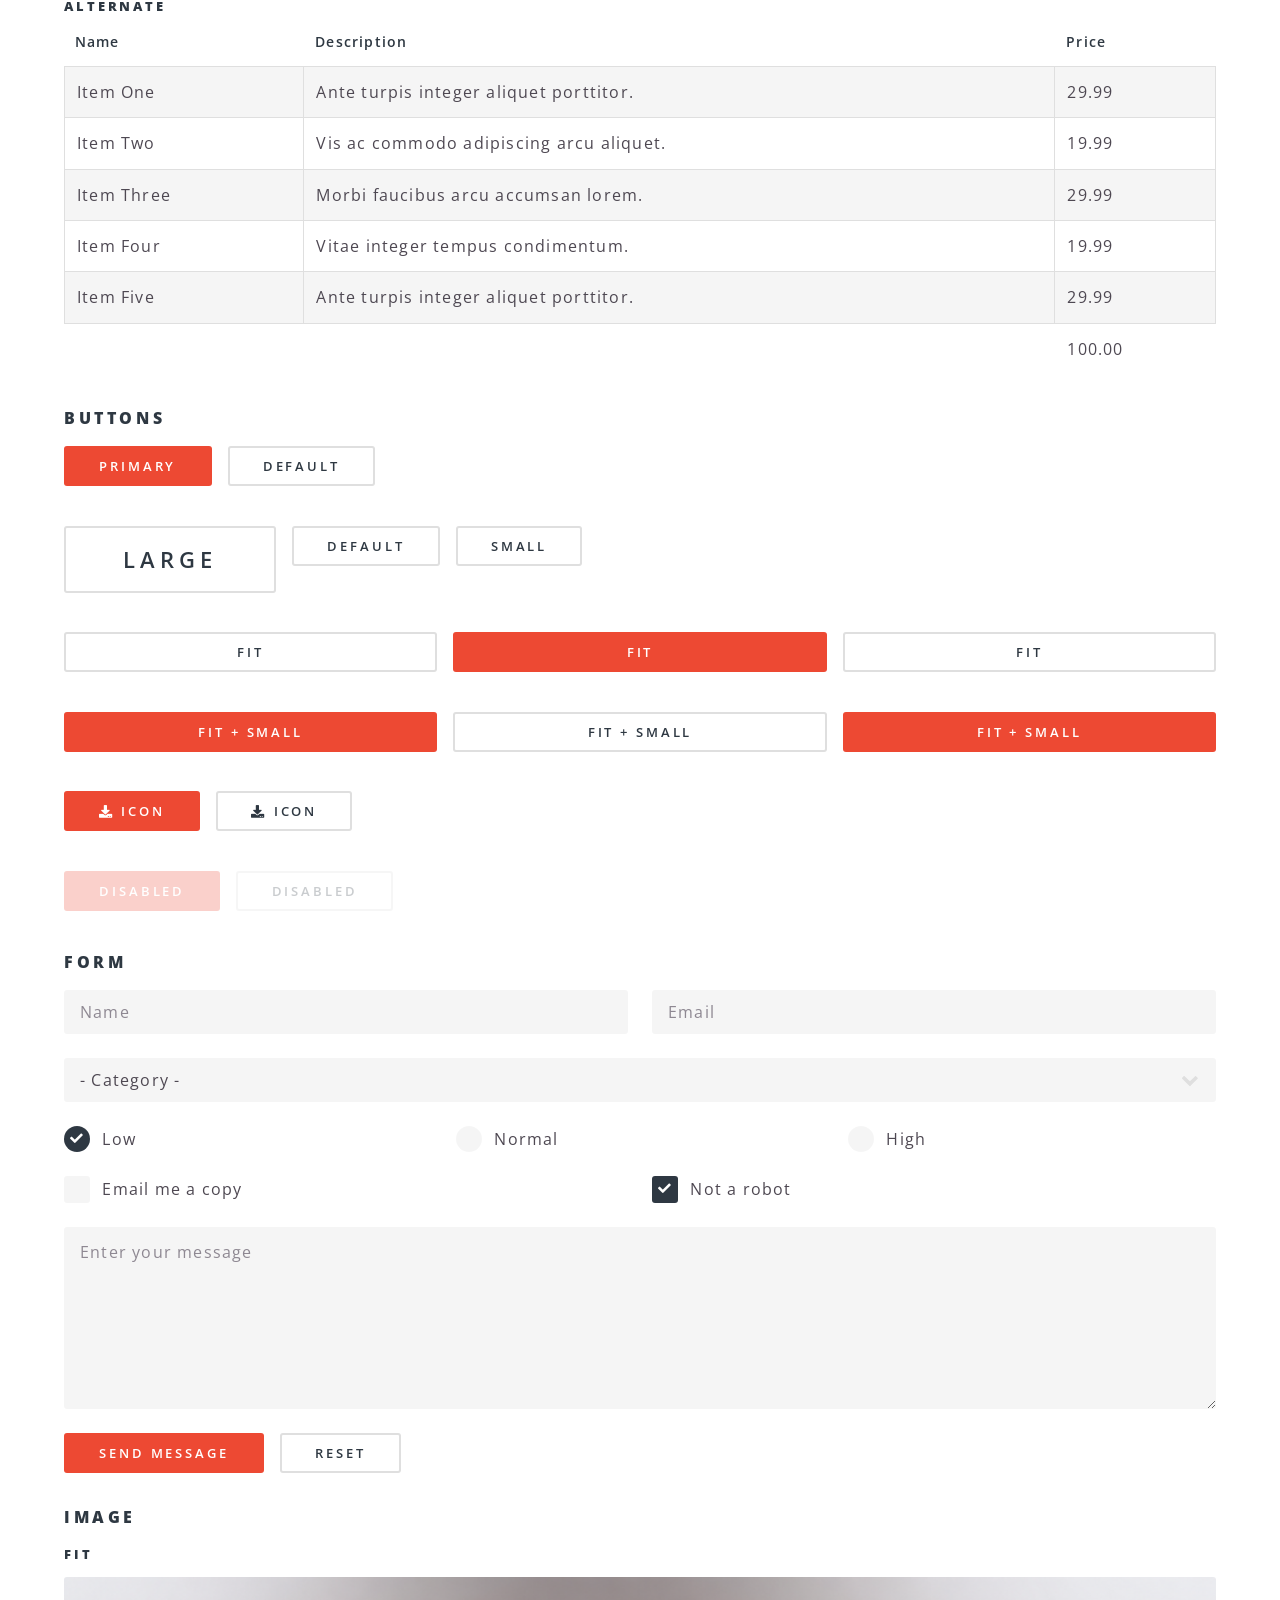
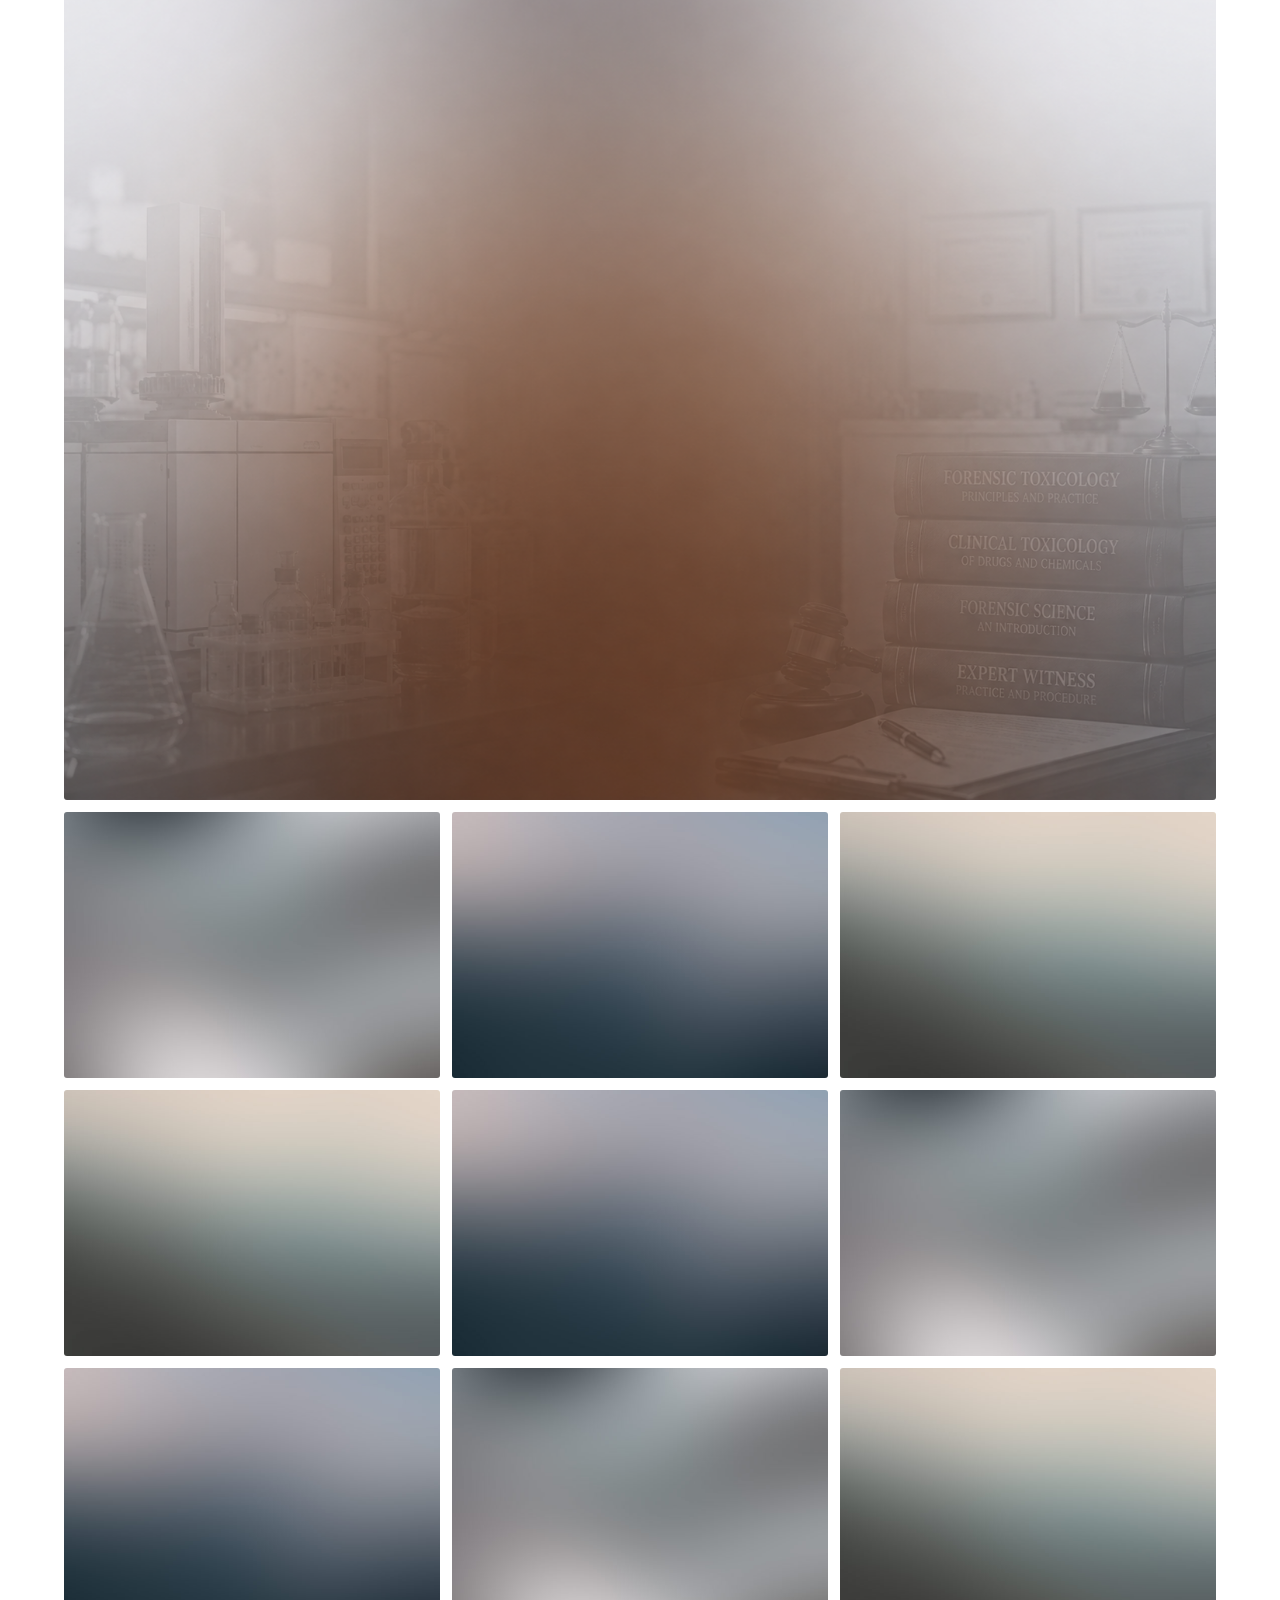
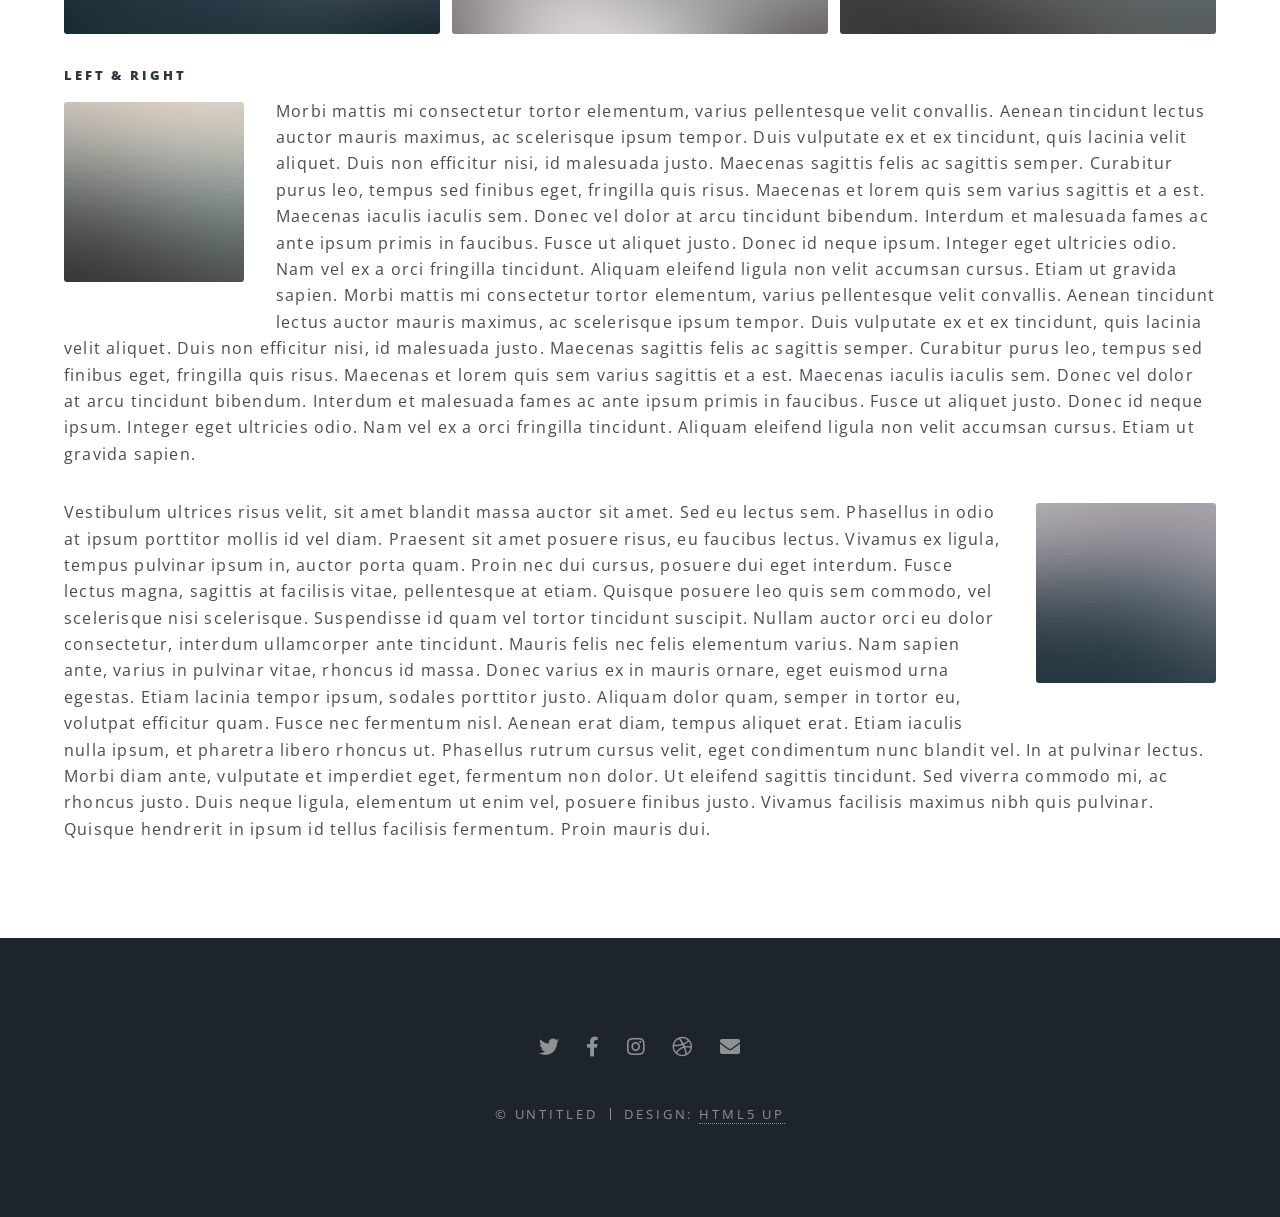
<file: elements.html>
<!DOCTYPE HTML>
<!--
	Spectral by HTML5 UP
	html5up.net | @ajlkn
	Free for personal and commercial use under the CCA 3.0 license (html5up.net/license)
-->
<html>
	<head>
		<title>Eduardo Ruvalcaba Forensic Toxicology Consultant</title>
		<meta charset="utf-8" />
		<meta name="viewport" content="width=device-width, initial-scale=1, user-scalable=no" />
		<link rel="stylesheet" href="assets/css/main.css" />
		<noscript><link rel="stylesheet" href="assets/css/noscript.css" /></noscript>
	</head>
	<body class="is-preload">

		<!-- Page Wrapper -->
			<div id="page-wrapper">

				<!-- Header -->
					<header id="header">
						<h1><a href="index.html">Eduardo Ruvalcaba Toxicology Consultant</a></h1>
						<nav id="nav">
							<ul>
								<li class="special">
									<a href="#menu" class="menuToggle"><span>Menu</span></a>
									<div id="menu">
										<ul>
											<li><a href="index.html">Home</a></li>
											<li><a href="generic.html">Generic</a></li>
											<li><a href="elements.html">Elements</a></li>
											<li><a href="#">Sign Up</a></li>
											<li><a href="#">Log In</a></li>
										</ul>
									</div>
								</li>
							</ul>
						</nav>
					</header>

				<!-- Main -->
					<article id="main">
						<header>
							<h2>Elements</h2>
							<p>Aliquam ut ex ut interdum donec amet imperdiet eleifend</p>
						</header>
						<section class="wrapper style5">
							<div class="inner">

								<section>
									<h4>Text</h4>
									<p>This is <b>bold</b> and this is <strong>strong</strong>. This is <i>italic</i> and this is <em>emphasized</em>.
									This is <sup>superscript</sup> text and this is <sub>subscript</sub> text.
									This is <u>underlined</u> and this is code: <code>for (;;) { ... }</code>. Finally, <a href="#">this is a link</a>.</p>
									<hr />
									<header>
										<h4>Heading with a Subtitle</h4>
										<p>Lorem ipsum dolor sit amet nullam id egestas urna aliquam</p>
									</header>
									<p>Nunc lacinia ante nunc ac lobortis. Interdum adipiscing gravida odio porttitor sem non mi integer non faucibus ornare mi ut ante amet placerat aliquet. Volutpat eu sed ante lacinia sapien lorem accumsan varius montes viverra nibh in adipiscing blandit tempus accumsan.</p>
									<header>
										<h5>Heading with a Subtitle</h5>
										<p>Lorem ipsum dolor sit amet nullam id egestas urna aliquam</p>
									</header>
									<p>Nunc lacinia ante nunc ac lobortis. Interdum adipiscing gravida odio porttitor sem non mi integer non faucibus ornare mi ut ante amet placerat aliquet. Volutpat eu sed ante lacinia sapien lorem accumsan varius montes viverra nibh in adipiscing blandit tempus accumsan.</p>
									<hr />
									<h2>Heading Level 2</h2>
									<h3>Heading Level 3</h3>
									<h4>Heading Level 4</h4>
									<h5>Heading Level 5</h5>
									<h6>Heading Level 6</h6>
									<hr />
									<h5>Blockquote</h5>
									<blockquote>Fringilla nisl. Donec accumsan interdum nisi, quis tincidunt felis sagittis eget tempus euismod. Vestibulum ante ipsum primis in faucibus vestibulum. Blandit adipiscing eu felis iaculis volutpat ac adipiscing accumsan faucibus. Vestibulum ante ipsum primis in faucibus lorem ipsum dolor sit amet nullam adipiscing eu felis.</blockquote>
									<h5>Preformatted</h5>
									<pre><code>i = 0;

while (!deck.isInOrder()) {
  print 'Iteration ' + i;
  deck.shuffle();
  i++;
}

print 'It took ' + i + ' iterations to sort the deck.';</code></pre>
								</section>

								<section>
									<h4>Lists</h4>
									<div class="row">
										<div class="col-6 col-12-medium">
											<h5>Unordered</h5>
											<ul>
												<li>Dolor pulvinar etiam.</li>
												<li>Sagittis adipiscing.</li>
												<li>Felis enim feugiat.</li>
											</ul>
											<h5>Alternate</h5>
											<ul class="alt">
												<li>Dolor pulvinar etiam.</li>
												<li>Sagittis adipiscing.</li>
												<li>Felis enim feugiat.</li>
											</ul>
										</div>
										<div class="col-6 col-12-medium">
											<h5>Ordered</h5>
											<ol>
												<li>Dolor pulvinar etiam.</li>
												<li>Etiam vel felis viverra.</li>
												<li>Felis enim feugiat.</li>
												<li>Dolor pulvinar etiam.</li>
												<li>Etiam vel felis lorem.</li>
												<li>Felis enim et feugiat.</li>
											</ol>
											<h5>Icons</h5>
											<ul class="icons">
												<li><a href="#" class="icon brands fa-twitter"><span class="label">Twitter</span></a></li>
												<li><a href="#" class="icon brands fa-facebook-f"><span class="label">Facebook</span></a></li>
												<li><a href="#" class="icon brands fa-instagram"><span class="label">Instagram</span></a></li>
												<li><a href="#" class="icon brands fa-github"><span class="label">Github</span></a></li>
											</ul>
										</div>
									</div>
									<h5>Actions</h5>
									<div class="row">
										<div class="col-6 col-12-medium">
											<ul class="actions">
												<li><a href="#" class="button primary">Default</a></li>
												<li><a href="#" class="button">Default</a></li>
											</ul>
											<ul class="actions small">
												<li><a href="#" class="button primary small">Small</a></li>
												<li><a href="#" class="button small">Small</a></li>
											</ul>
											<ul class="actions stacked">
												<li><a href="#" class="button primary">Default</a></li>
												<li><a href="#" class="button">Default</a></li>
											</ul>
											<ul class="actions stacked">
												<li><a href="#" class="button primary small">Small</a></li>
												<li><a href="#" class="button small">Small</a></li>
											</ul>
										</div>
										<div class="col-6 col-12-medium">
											<ul class="actions stacked">
												<li><a href="#" class="button primary fit">Default</a></li>
												<li><a href="#" class="button fit">Default</a></li>
											</ul>
											<ul class="actions stacked">
												<li><a href="#" class="button primary small fit">Small</a></li>
												<li><a href="#" class="button small fit">Small</a></li>
											</ul>
										</div>
									</div>
								</section>

								<section>
									<h4>Table</h4>
									<h5>Default</h5>
									<div class="table-wrapper">
										<table>
											<thead>
												<tr>
													<th>Name</th>
													<th>Description</th>
													<th>Price</th>
												</tr>
											</thead>
											<tbody>
												<tr>
													<td>Item One</td>
													<td>Ante turpis integer aliquet porttitor.</td>
													<td>29.99</td>
												</tr>
												<tr>
													<td>Item Two</td>
													<td>Vis ac commodo adipiscing arcu aliquet.</td>
													<td>19.99</td>
												</tr>
												<tr>
													<td>Item Three</td>
													<td> Morbi faucibus arcu accumsan lorem.</td>
													<td>29.99</td>
												</tr>
												<tr>
													<td>Item Four</td>
													<td>Vitae integer tempus condimentum.</td>
													<td>19.99</td>
												</tr>
												<tr>
													<td>Item Five</td>
													<td>Ante turpis integer aliquet porttitor.</td>
													<td>29.99</td>
												</tr>
											</tbody>
											<tfoot>
												<tr>
													<td colspan="2"></td>
													<td>100.00</td>
												</tr>
											</tfoot>
										</table>
									</div>

									<h5>Alternate</h5>
									<div class="table-wrapper">
										<table class="alt">
											<thead>
												<tr>
													<th>Name</th>
													<th>Description</th>
													<th>Price</th>
												</tr>
											</thead>
											<tbody>
												<tr>
													<td>Item One</td>
													<td>Ante turpis integer aliquet porttitor.</td>
													<td>29.99</td>
												</tr>
												<tr>
													<td>Item Two</td>
													<td>Vis ac commodo adipiscing arcu aliquet.</td>
													<td>19.99</td>
												</tr>
												<tr>
													<td>Item Three</td>
													<td> Morbi faucibus arcu accumsan lorem.</td>
													<td>29.99</td>
												</tr>
												<tr>
													<td>Item Four</td>
													<td>Vitae integer tempus condimentum.</td>
													<td>19.99</td>
												</tr>
												<tr>
													<td>Item Five</td>
													<td>Ante turpis integer aliquet porttitor.</td>
													<td>29.99</td>
												</tr>
											</tbody>
											<tfoot>
												<tr>
													<td colspan="2"></td>
													<td>100.00</td>
												</tr>
											</tfoot>
										</table>
									</div>
								</section>

								<section>
									<h4>Buttons</h4>
									<ul class="actions">
										<li><a href="#" class="button primary">Primary</a></li>
										<li><a href="#" class="button">Default</a></li>
									</ul>
									<ul class="actions">
										<li><a href="#" class="button large">Large</a></li>
										<li><a href="#" class="button">Default</a></li>
										<li><a href="#" class="button small">Small</a></li>
									</ul>
									<ul class="actions fit">
										<li><a href="#" class="button fit">Fit</a></li>
										<li><a href="#" class="button primary fit">Fit</a></li>
										<li><a href="#" class="button fit">Fit</a></li>
									</ul>
									<ul class="actions fit small">
										<li><a href="#" class="button primary fit small">Fit + Small</a></li>
										<li><a href="#" class="button fit small">Fit + Small</a></li>
										<li><a href="#" class="button primary fit small">Fit + Small</a></li>
									</ul>
									<ul class="actions">
										<li><a href="#" class="button primary icon solid fa-download">Icon</a></li>
										<li><a href="#" class="button icon solid fa-download">Icon</a></li>
									</ul>
									<ul class="actions">
										<li><span class="button primary disabled">Disabled</span></li>
										<li><span class="button disabled">Disabled</span></li>
									</ul>
								</section>

								<section>
									<h4>Form</h4>
									<form method="post" action="#">
										<div class="row gtr-uniform">
											<div class="col-6 col-12-xsmall">
												<input type="text" name="demo-name" id="demo-name" value="" placeholder="Name" />
											</div>
											<div class="col-6 col-12-xsmall">
												<input type="email" name="demo-email" id="demo-email" value="" placeholder="Email" />
											</div>
											<div class="col-12">
												<select name="demo-category" id="demo-category">
													<option value="">- Category -</option>
													<option value="1">Manufacturing</option>
													<option value="1">Shipping</option>
													<option value="1">Administration</option>
													<option value="1">Human Resources</option>
												</select>
											</div>
											<div class="col-4 col-12-small">
												<input type="radio" id="demo-priority-low" name="demo-priority" checked>
												<label for="demo-priority-low">Low</label>
											</div>
											<div class="col-4 col-12-small">
												<input type="radio" id="demo-priority-normal" name="demo-priority">
												<label for="demo-priority-normal">Normal</label>
											</div>
											<div class="col-4 col-12-small">
												<input type="radio" id="demo-priority-high" name="demo-priority">
												<label for="demo-priority-high">High</label>
											</div>
											<div class="col-6 col-12-small">
												<input type="checkbox" id="demo-copy" name="demo-copy">
												<label for="demo-copy">Email me a copy</label>
											</div>
											<div class="col-6 col-12-small">
												<input type="checkbox" id="demo-human" name="demo-human" checked>
												<label for="demo-human">Not a robot</label>
											</div>
											<div class="col-12">
												<textarea name="demo-message" id="demo-message" placeholder="Enter your message" rows="6"></textarea>
											</div>
											<div class="col-12">
												<ul class="actions">
													<li><input type="submit" value="Send Message" class="primary" /></li>
													<li><input type="reset" value="Reset" /></li>
												</ul>
											</div>
										</div>
									</form>
								</section>

								<section>
									<h4>Image</h4>
									<h5>Fit</h5>
									<div class="box alt">
										<div class="row gtr-50 gtr-uniform">
											<div class="col-12"><span class="image fit"><img src="images/banner.jpg" alt="" /></span></div>
											<div class="col-4"><span class="image fit"><img src="images/pic01.jpg" alt="" /></span></div>
											<div class="col-4"><span class="image fit"><img src="images/pic02.jpg" alt="" /></span></div>
											<div class="col-4"><span class="image fit"><img src="images/pic03.jpg" alt="" /></span></div>
											<div class="col-4"><span class="image fit"><img src="images/pic03.jpg" alt="" /></span></div>
											<div class="col-4"><span class="image fit"><img src="images/pic02.jpg" alt="" /></span></div>
											<div class="col-4"><span class="image fit"><img src="images/pic01.jpg" alt="" /></span></div>
											<div class="col-4"><span class="image fit"><img src="images/pic02.jpg" alt="" /></span></div>
											<div class="col-4"><span class="image fit"><img src="images/pic01.jpg" alt="" /></span></div>
											<div class="col-4"><span class="image fit"><img src="images/pic03.jpg" alt="" /></span></div>
										</div>
									</div>
									<h5>Left &amp; Right</h5>
									<p><span class="image left"><img src="images/pic04.jpg" alt="" /></span>Morbi mattis mi consectetur tortor elementum, varius pellentesque velit convallis. Aenean tincidunt lectus auctor mauris maximus, ac scelerisque ipsum tempor. Duis vulputate ex et ex tincidunt, quis lacinia velit aliquet. Duis non efficitur nisi, id malesuada justo. Maecenas sagittis felis ac sagittis semper. Curabitur purus leo, tempus sed finibus eget, fringilla quis risus. Maecenas et lorem quis sem varius sagittis et a est. Maecenas iaculis iaculis sem. Donec vel dolor at arcu tincidunt bibendum. Interdum et malesuada fames ac ante ipsum primis in faucibus. Fusce ut aliquet justo. Donec id neque ipsum. Integer eget ultricies odio. Nam vel ex a orci fringilla tincidunt. Aliquam eleifend ligula non velit accumsan cursus. Etiam ut gravida sapien. Morbi mattis mi consectetur tortor elementum, varius pellentesque velit convallis. Aenean tincidunt lectus auctor mauris maximus, ac scelerisque ipsum tempor. Duis vulputate ex et ex tincidunt, quis lacinia velit aliquet. Duis non efficitur nisi, id malesuada justo. Maecenas sagittis felis ac sagittis semper. Curabitur purus leo, tempus sed finibus eget, fringilla quis risus. Maecenas et lorem quis sem varius sagittis et a est. Maecenas iaculis iaculis sem. Donec vel dolor at arcu tincidunt bibendum. Interdum et malesuada fames ac ante ipsum primis in faucibus. Fusce ut aliquet justo. Donec id neque ipsum. Integer eget ultricies odio. Nam vel ex a orci fringilla tincidunt. Aliquam eleifend ligula non velit accumsan cursus. Etiam ut gravida sapien.</p>
									<p><span class="image right"><img src="images/pic05.jpg" alt="" /></span>Vestibulum ultrices risus velit, sit amet blandit massa auctor sit amet. Sed eu lectus sem. Phasellus in odio at ipsum porttitor mollis id vel diam. Praesent sit amet posuere risus, eu faucibus lectus. Vivamus ex ligula, tempus pulvinar ipsum in, auctor porta quam. Proin nec dui cursus, posuere dui eget interdum. Fusce lectus magna, sagittis at facilisis vitae, pellentesque at etiam. Quisque posuere leo quis sem commodo, vel scelerisque nisi scelerisque. Suspendisse id quam vel tortor tincidunt suscipit. Nullam auctor orci eu dolor consectetur, interdum ullamcorper ante tincidunt. Mauris felis nec felis elementum varius. Nam sapien ante, varius in pulvinar vitae, rhoncus id massa. Donec varius ex in mauris ornare, eget euismod urna egestas. Etiam lacinia tempor ipsum, sodales porttitor justo. Aliquam dolor quam, semper in tortor eu, volutpat efficitur quam. Fusce nec fermentum nisl. Aenean erat diam, tempus aliquet erat. Etiam iaculis nulla ipsum, et pharetra libero rhoncus ut. Phasellus rutrum cursus velit, eget condimentum nunc blandit vel. In at pulvinar lectus. Morbi diam ante, vulputate et imperdiet eget, fermentum non dolor. Ut eleifend sagittis tincidunt. Sed viverra commodo mi, ac rhoncus justo. Duis neque ligula, elementum ut enim vel, posuere finibus justo. Vivamus facilisis maximus nibh quis pulvinar. Quisque hendrerit in ipsum id tellus facilisis fermentum. Proin mauris dui.</p>
								</section>

							</div>
						</section>
					</article>

				<!-- Footer -->
					<footer id="footer">
						<ul class="icons">
							<li><a href="#" class="icon brands fa-twitter"><span class="label">Twitter</span></a></li>
							<li><a href="#" class="icon brands fa-facebook-f"><span class="label">Facebook</span></a></li>
							<li><a href="#" class="icon brands fa-instagram"><span class="label">Instagram</span></a></li>
							<li><a href="#" class="icon brands fa-dribbble"><span class="label">Dribbble</span></a></li>
							<li><a href="#" class="icon solid fa-envelope"><span class="label">Email</span></a></li>
						</ul>
						<ul class="copyright">
							<li>&copy; Untitled</li><li>Design: <a href="http://html5up.net">HTML5 UP</a></li>
						</ul>
					</footer>

			</div>

		<!-- Scripts -->
			<script src="assets/js/jquery.min.js"></script>
			<script src="assets/js/jquery.scrollex.min.js"></script>
			<script src="assets/js/jquery.scrolly.min.js"></script>
			<script src="assets/js/browser.min.js"></script>
			<script src="assets/js/breakpoints.min.js"></script>
			<script src="assets/js/util.js"></script>
			<script src="assets/js/main.js"></script>

	</body>
</html>
</file>
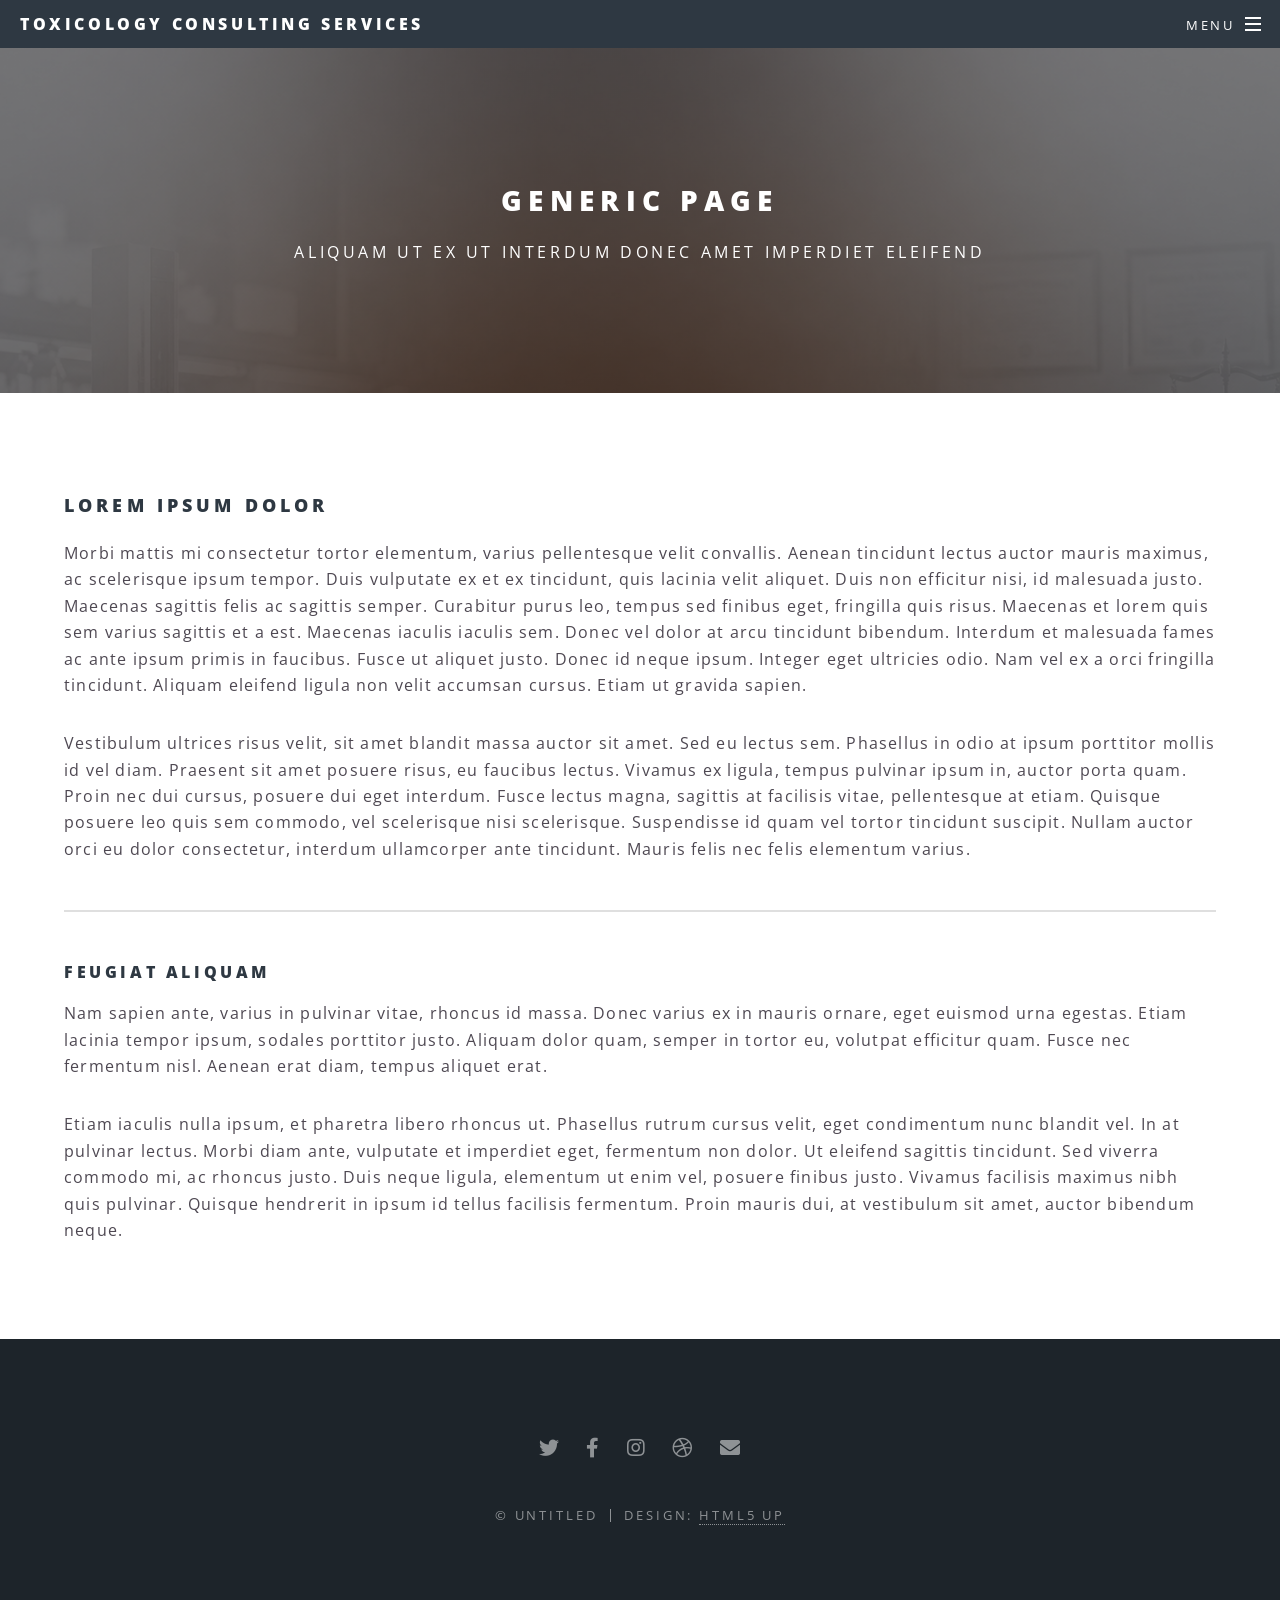
<file: generic.html>
<!DOCTYPE HTML>
<!--
	Spectral by HTML5 UP
	html5up.net | @ajlkn
	Free for personal and commercial use under the CCA 3.0 license (html5up.net/license)
-->
<html>
	<head>
		<title>Generic - Spectral by HTML5 UP</title>
		<meta charset="utf-8" />
		<meta name="viewport" content="width=device-width, initial-scale=1, user-scalable=no" />
		<link rel="stylesheet" href="assets/css/main.css" />
		<noscript><link rel="stylesheet" href="assets/css/noscript.css" /></noscript>
	</head>
	<body class="is-preload">

		<!-- Page Wrapper -->
			<div id="page-wrapper">

				<!-- Header -->
					<header id="header">
						<h1><a href="index.html">Toxicology Consulting Services</a></h1>
						<nav id="nav">
							<ul>
								<li class="special">
									<a href="#menu" class="menuToggle"><span>Menu</span></a>
									<div id="menu">
										<ul>
											<li><a href="index.html">Home</a></li>
											<li><a href="generic.html">Generic</a></li>
											<li><a href="elements.html">Elements</a></li>
											<li><a href="#">Sign Up</a></li>
											<li><a href="#">Log In</a></li>
										</ul>
									</div>
								</li>
							</ul>
						</nav>
					</header>

				<!-- Main -->
					<article id="main">
						<header>
							<h2>Generic Page</h2>
							<p>Aliquam ut ex ut interdum donec amet imperdiet eleifend</p>
						</header>
						<section class="wrapper style5">
							<div class="inner">

								<h3>Lorem ipsum dolor</h3>
								<p>Morbi mattis mi consectetur tortor elementum, varius pellentesque velit convallis. Aenean tincidunt lectus auctor mauris maximus, ac scelerisque ipsum tempor. Duis vulputate ex et ex tincidunt, quis lacinia velit aliquet. Duis non efficitur nisi, id malesuada justo. Maecenas sagittis felis ac sagittis semper. Curabitur purus leo, tempus sed finibus eget, fringilla quis risus. Maecenas et lorem quis sem varius sagittis et a est. Maecenas iaculis iaculis sem. Donec vel dolor at arcu tincidunt bibendum. Interdum et malesuada fames ac ante ipsum primis in faucibus. Fusce ut aliquet justo. Donec id neque ipsum. Integer eget ultricies odio. Nam vel ex a orci fringilla tincidunt. Aliquam eleifend ligula non velit accumsan cursus. Etiam ut gravida sapien.</p>

								<p>Vestibulum ultrices risus velit, sit amet blandit massa auctor sit amet. Sed eu lectus sem. Phasellus in odio at ipsum porttitor mollis id vel diam. Praesent sit amet posuere risus, eu faucibus lectus. Vivamus ex ligula, tempus pulvinar ipsum in, auctor porta quam. Proin nec dui cursus, posuere dui eget interdum. Fusce lectus magna, sagittis at facilisis vitae, pellentesque at etiam. Quisque posuere leo quis sem commodo, vel scelerisque nisi scelerisque. Suspendisse id quam vel tortor tincidunt suscipit. Nullam auctor orci eu dolor consectetur, interdum ullamcorper ante tincidunt. Mauris felis nec felis elementum varius.</p>

								<hr />

								<h4>Feugiat aliquam</h4>
								<p>Nam sapien ante, varius in pulvinar vitae, rhoncus id massa. Donec varius ex in mauris ornare, eget euismod urna egestas. Etiam lacinia tempor ipsum, sodales porttitor justo. Aliquam dolor quam, semper in tortor eu, volutpat efficitur quam. Fusce nec fermentum nisl. Aenean erat diam, tempus aliquet erat.</p>

								<p>Etiam iaculis nulla ipsum, et pharetra libero rhoncus ut. Phasellus rutrum cursus velit, eget condimentum nunc blandit vel. In at pulvinar lectus. Morbi diam ante, vulputate et imperdiet eget, fermentum non dolor. Ut eleifend sagittis tincidunt. Sed viverra commodo mi, ac rhoncus justo. Duis neque ligula, elementum ut enim vel, posuere finibus justo. Vivamus facilisis maximus nibh quis pulvinar. Quisque hendrerit in ipsum id tellus facilisis fermentum. Proin mauris dui, at vestibulum sit amet, auctor bibendum neque.</p>

							</div>
						</section>
					</article>

				<!-- Footer -->
					<footer id="footer">
						<ul class="icons">
							<li><a href="#" class="icon brands fa-twitter"><span class="label">Twitter</span></a></li>
							<li><a href="#" class="icon brands fa-facebook-f"><span class="label">Facebook</span></a></li>
							<li><a href="#" class="icon brands fa-instagram"><span class="label">Instagram</span></a></li>
							<li><a href="#" class="icon brands fa-dribbble"><span class="label">Dribbble</span></a></li>
							<li><a href="#" class="icon solid fa-envelope"><span class="label">Email</span></a></li>
						</ul>
						<ul class="copyright">
							<li>&copy; Untitled</li><li>Design: <a href="http://html5up.net">HTML5 UP</a></li>
						</ul>
					</footer>

			</div>

		<!-- Scripts -->
			<script src="assets/js/jquery.min.js"></script>
			<script src="assets/js/jquery.scrollex.min.js"></script>
			<script src="assets/js/jquery.scrolly.min.js"></script>
			<script src="assets/js/browser.min.js"></script>
			<script src="assets/js/breakpoints.min.js"></script>
			<script src="assets/js/util.js"></script>
			<script src="assets/js/main.js"></script>

	</body>
</html>
</file>
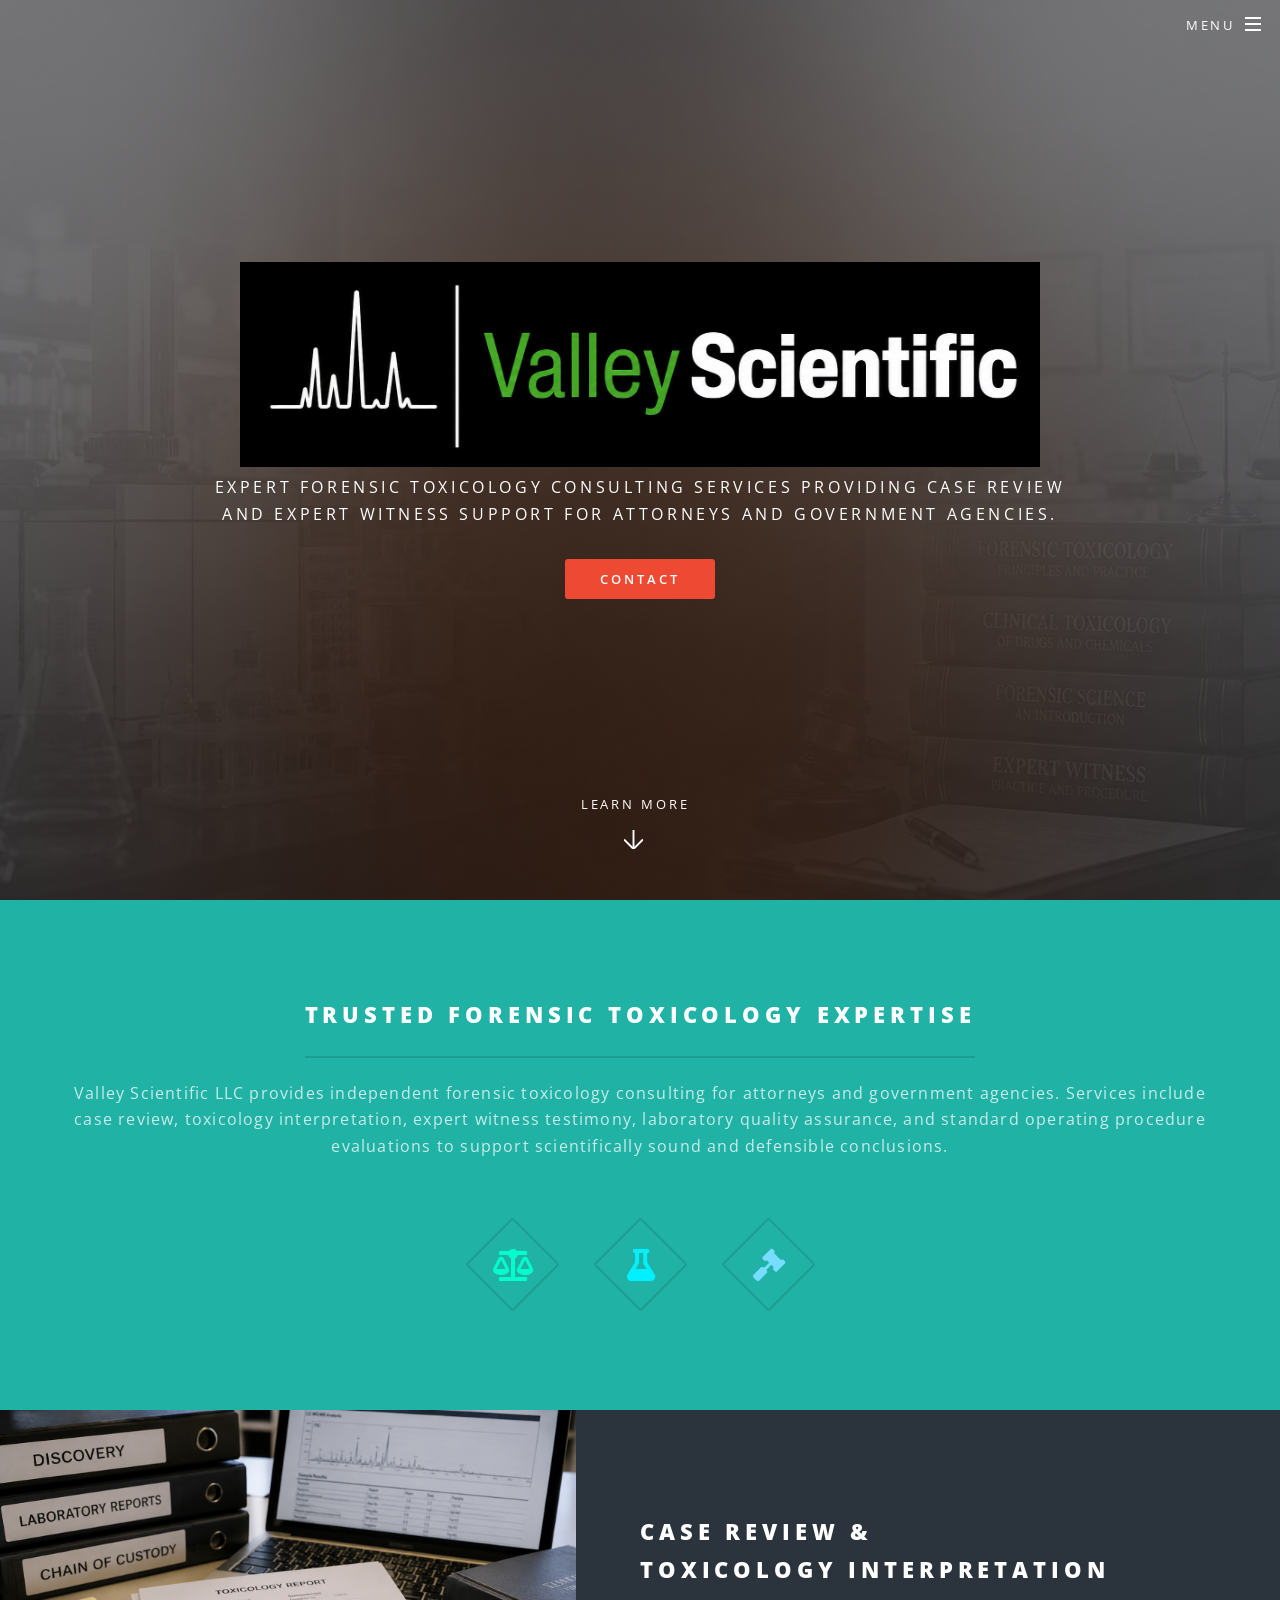
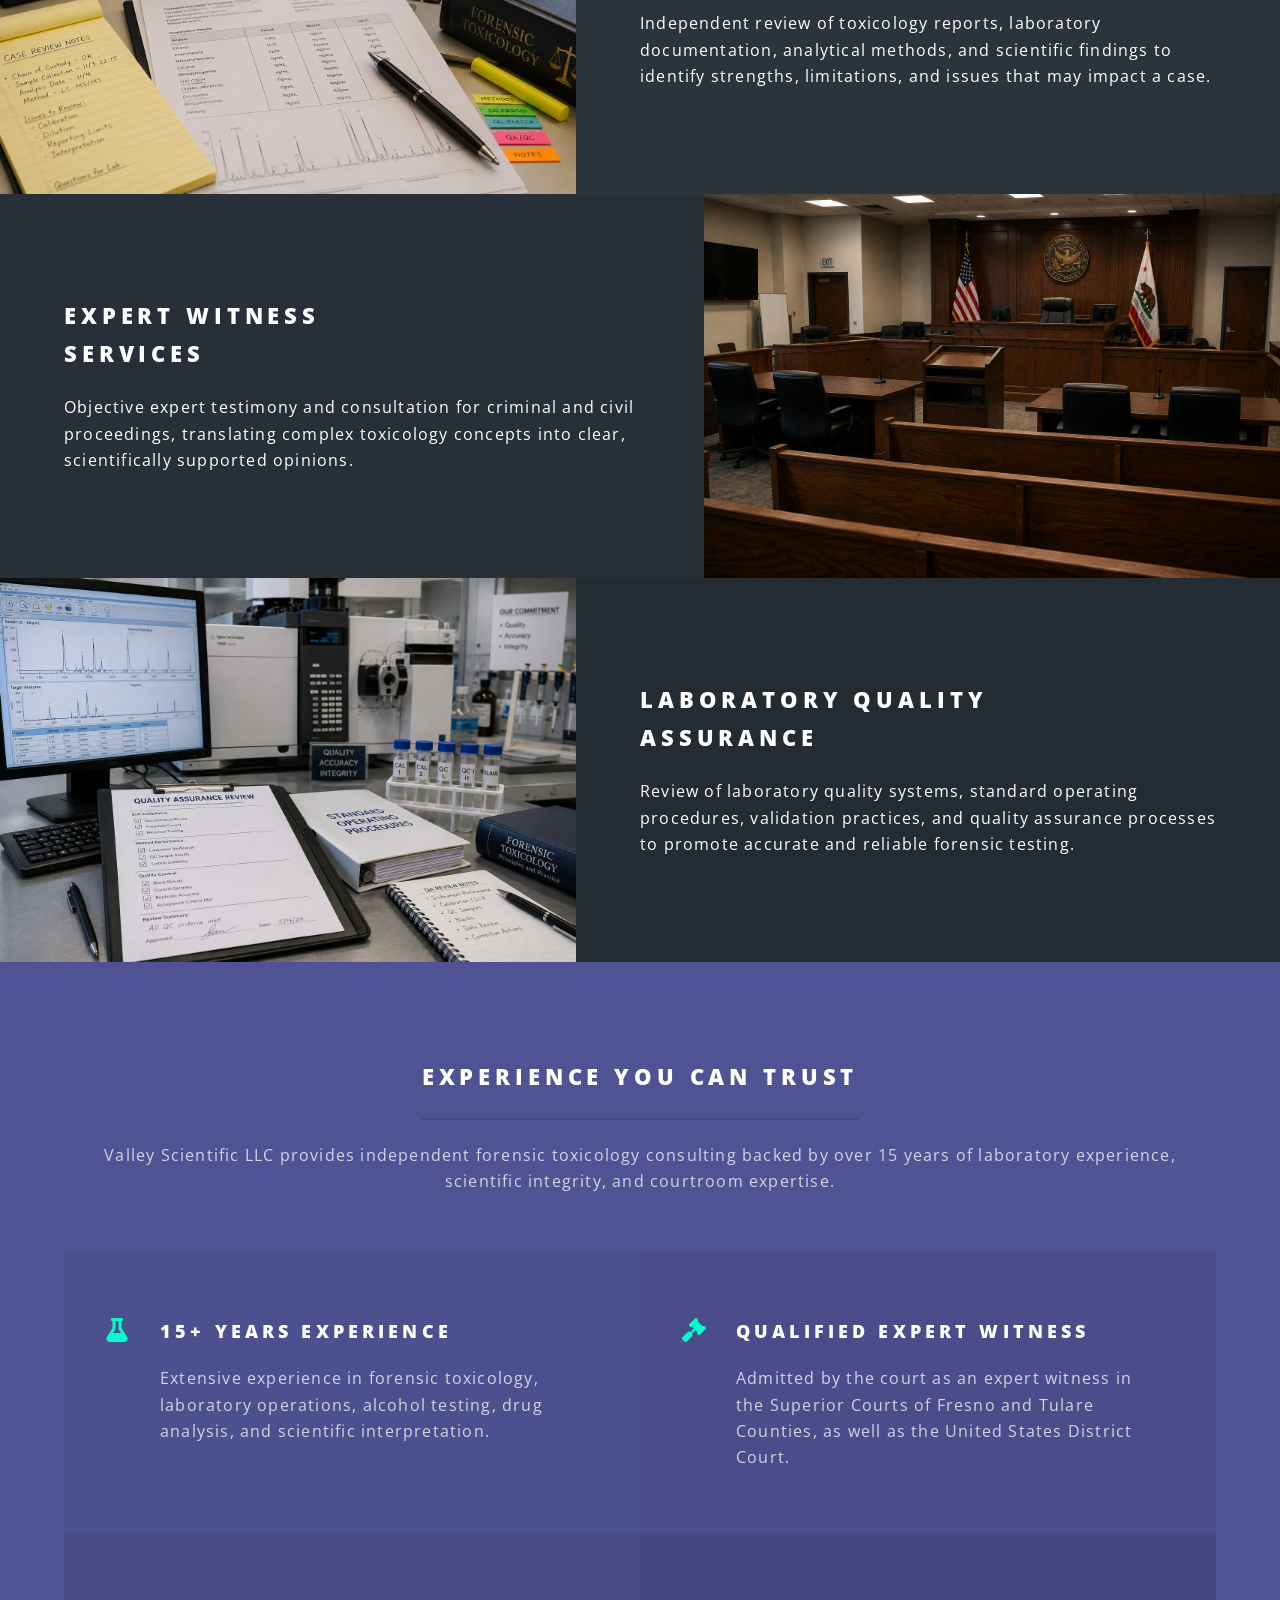
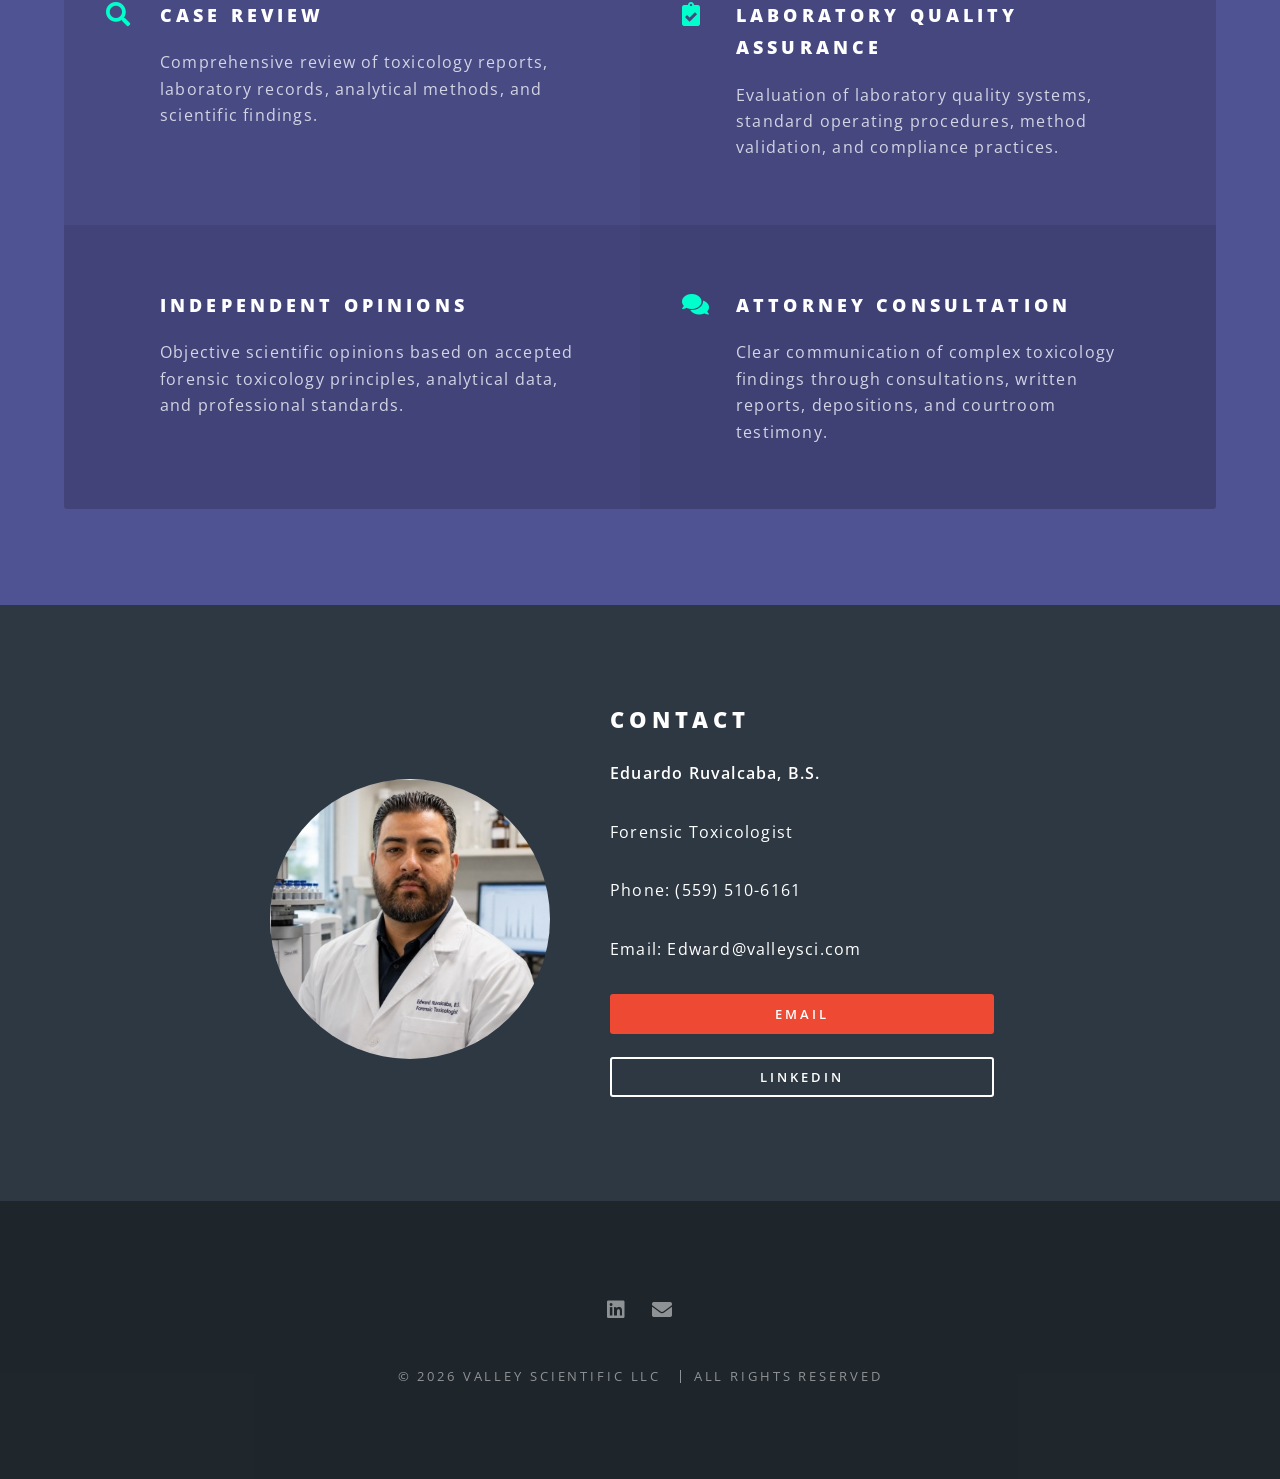
<file: Home.html>
<!DOCTYPE HTML>
<!--
	Spectral by HTML5 UP
	html5up.net | @ajlkn
	Free for personal and commercial use under the CCA 3.0 license (html5up.net/license)
-->
<html>
	<head>
		<title>Valley Scientific LLC</title>
		<meta charset="utf-8" />
		<meta name="viewport" content="width=device-width, initial-scale=1, user-scalable=no" />
		<link rel="stylesheet" href="assets/css/main.css" />
		<noscript><link rel="stylesheet" href="assets/css/noscript.css" /></noscript>
	</head>
	<body class="landing is-preload">

		<!-- Page Wrapper -->
			<div id="page-wrapper">

				<!-- Header -->
					<header id="header" class="alt">
						<h1><a href="index.html">Valley Scientific LLC</a></h1>
						<nav id="nav">
							<ul>
								<li class="special">
									<a href="#menu" class="menuToggle"><span>Menu</span></a>
									<div id="menu">
										<ul>
											<li><a href="Home.html">Home</a></li>
											<li><a href="Services.html">Services</a></li>
											<li><a href="About.html">About</a></li>
										</ul>
									</div>
								</li>
							</ul>
						</nav>
					</header>

				<section id="banner">
    <div class="inner">

        <div class="logo">
            <img src="images/ChatGPT Image Aug 7, 2026, 05_56_02 PM.png"
     alt="Valley Scientific"
     style="width:800px; max-width:80%; height:auto;">
        </div>

        <p>
            Expert forensic toxicology consulting services providing case review
            <br>
            and expert witness support for attorneys and government agencies.
        </p>

        <ul class="actions special">
            <li><a href="#footer" class="button primary scrolly">Contact</a></li>
        </ul>
    </div>

    <a href="#one" class="more scrolly">Learn More</a>
</section>

				<!-- One -->
					<section id="one" class="wrapper style1 special">
    <div class="inner">
        <header class="major">
            <h2>Trusted Forensic Toxicology Expertise</h2>
            <p>
                Valley Scientific LLC provides independent forensic toxicology consulting
                for attorneys and government agencies. Services include case review,
                toxicology interpretation, expert witness testimony, laboratory quality
                assurance, and standard operating procedure evaluations to support
                scientifically sound and defensible conclusions.
            </p>
        </header>

        <ul class="icons major">
            <li>
                <span class="icon solid fa-balance-scale major style1">
                    <span class="label">Expert Witness</span>
                </span>
            </li>
            <li>
                <span class="icon solid fa-flask major style2">
                    <span class="label">Forensic Toxicology</span>
                </span>
            </li>
            <li>
                <span class="icon solid fa-gavel major style3">
                    <span class="label">Case Review</span>
                </span>
            </li>
        </ul>
    </div>
</section>

				<!-- Two -->
					<section id="two" class="wrapper alt style2">

    <section class="spotlight">
        <div class="image">
            <img src="images/ChatGPT Image Aug 7, 2026, 08_01_34 PM.png" alt="Case Review" />
        </div>
        <div class="content">
            <h2>Case Review &<br />
            Toxicology Interpretation</h2>
            <p>
                Independent review of toxicology reports, laboratory documentation,
                analytical methods, and scientific findings to identify strengths,
                limitations, and issues that may impact a case.
            </p>
        </div>
    </section>

    <section class="spotlight">
        <div class="image">
            <img src="images/expert-witness.jpg" alt="Expert Witness" />
        </div>
        <div class="content">
            <h2>Expert Witness<br />
            Services</h2>
            <p>
                Objective expert testimony and consultation for criminal and civil
                proceedings, translating complex toxicology concepts into clear,
                scientifically supported opinions.
            </p>
        </div>
    </section>

    <section class="spotlight">
        <div class="image">
            <img src="images/ChatGPT Image Aug 7, 2026, 08_02_49 PM.png" alt="Laboratory Quality Assurance" />
        </div>
        <div class="content">
            <h2>Laboratory Quality<br />
            Assurance</h2>
            <p>
                Review of laboratory quality systems, standard operating procedures,
                validation practices, and quality assurance processes to promote
                accurate and reliable forensic testing.
            </p>
        </div>
    </section>

</section>

				<!-- Three -->
					<section id="three" class="wrapper style3 special">
    <div class="inner">
        <header class="major">
            <h2>Experience You Can Trust</h2>
            <p>
                Valley Scientific LLC provides independent forensic toxicology consulting
                backed by over 15 years of laboratory experience, scientific integrity,
                and courtroom expertise.
            </p>
        </header>

        <ul class="features">

            <li class="icon solid fa-flask">
                <h3>15+ Years Experience</h3>
                <p>
                    Extensive experience in forensic toxicology, laboratory operations,
                    alcohol testing, drug analysis, and scientific interpretation.
                </p>
            </li>

            <li class="icon solid fa-gavel">
                <h3>Qualified Expert Witness</h3>
                <p>
                    Admitted by the court as an expert witness in the Superior Courts
                    of Fresno and Tulare Counties, as well as the United States District Court.
                </p>
            </li>

            <li class="icon solid fa-search">
                <h3>Case Review</h3>
                <p>
                    Comprehensive review of toxicology reports, laboratory records,
                    analytical methods, and scientific findings.
                </p>
            </li>

            <li class="icon solid fa-clipboard-check">
                <h3>Laboratory Quality Assurance</h3>
                <p>
                    Evaluation of laboratory quality systems, standard operating
                    procedures, method validation, and compliance practices.
                </p>
            </li>

            <li class="icon solid fa-scale-balanced">
                <h3>Independent Opinions</h3>
                <p>
                    Objective scientific opinions based on accepted forensic
                    toxicology principles, analytical data, and professional standards.
                </p>
            </li>

            <li class="icon solid fa-comments">
                <h3>Attorney Consultation</h3>
                <p>
                    Clear communication of complex toxicology findings through
                    consultations, written reports, depositions, and courtroom testimony.
                </p>
            </li>

        </ul>
    </div>
</section>

		<!-- Contact -->
<section id="contact" class="wrapper style4">
    <div class="inner">

        <div class="contact-container">

            <!-- Photo -->
            <div class="contact-photo">
                <img src="images/edward.jpg" alt="Eduardo Ruvalcaba">
            </div>

            <!-- Contact Information -->
            <div class="contact-info">
                <h2>Contact</h2>
                <p><strong>Eduardo Ruvalcaba, B.S.</strong></p>
                <p>Forensic Toxicologist</p>
                <p>Phone: (559) 510-6161</p>
                <p>Email: Edward@valleysci.com</p>

                <ul class="actions stacked">
                    <li>
                        <a href="mailto:edward@valleysci.com?subject=Toxicology%20Consultation"
                           class="button fit primary">
                            Email
                        </a>
                    </li>

                    <li>
                        <a href="https://www.linkedin.com/in/edwardruvalcaba"
                           target="_blank"
                           rel="noopener noreferrer"
                           class="button fit">
                            LinkedIn
                        </a>
                    </li>
                </ul>
            </div>

        </div>

    </div>
</section>
							</ul>
						</div>
					</section>

				<!-- Footer -->
					<footer id="footer">
    <ul class="icons">
        <li>
            <a href="https://www.linkedin.com/in/edwardruvalcaba"
               target="_blank"
               rel="noopener noreferrer"
               class="icon brands fa-linkedin">
                <span class="label">LinkedIn</span>
            </a>
        </li>

        <li>
            <a href="mailto:edward@valleysci.com?subject=Toxicology%20Consultation"
               class="icon solid fa-envelope">
                <span class="label">Email</span>
            </a>
        </li>
    </ul>

    <ul class="copyright">
        <li>&copy; 2026 Valley Scientific LLC</li>
        <li>All Rights Reserved</li>
    </ul>
</footer>
			</div>

		<!-- Scripts -->
			<script src="assets/js/jquery.min.js"></script>
			<script src="assets/js/jquery.scrollex.min.js"></script>
			<script src="assets/js/jquery.scrolly.min.js"></script>
			<script src="assets/js/browser.min.js"></script>
			<script src="assets/js/breakpoints.min.js"></script>
			<script src="assets/js/util.js"></script>
			<script src="assets/js/main.js"></script>

	</body>
</html>
</file>
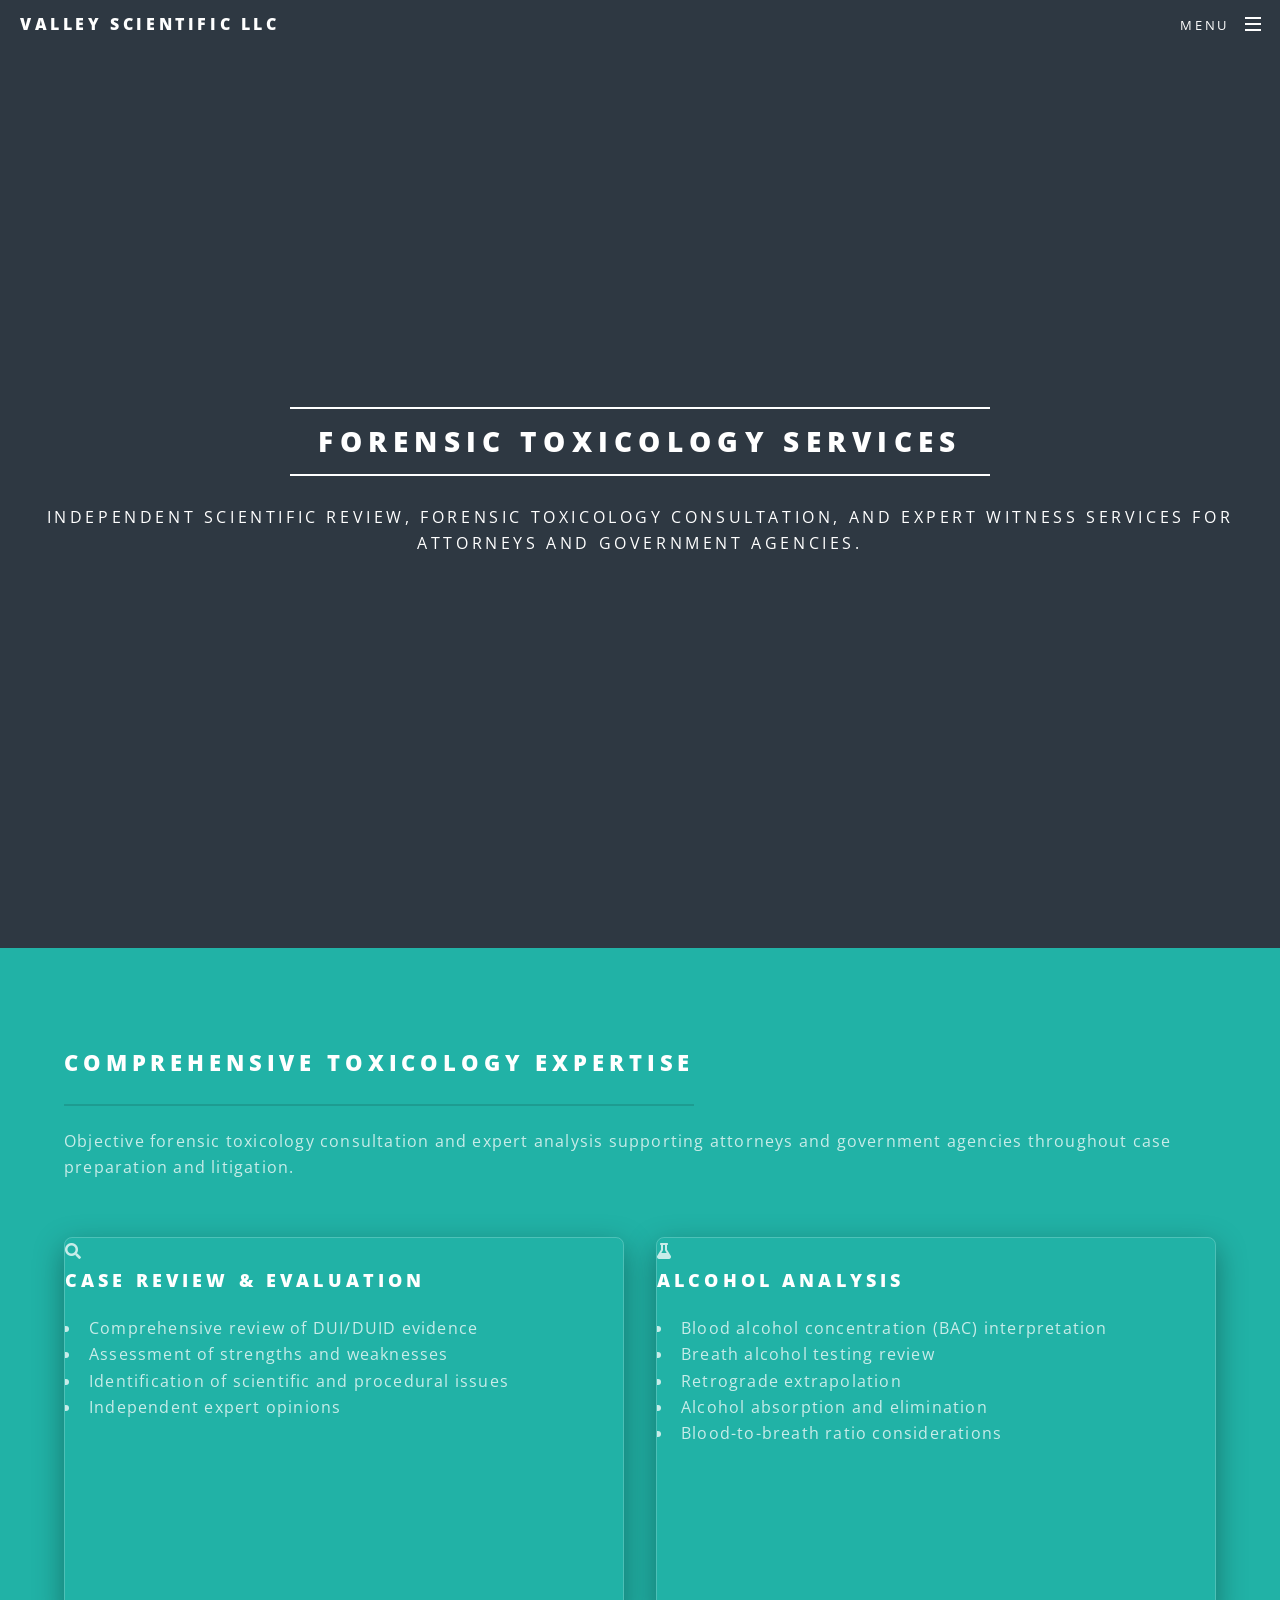
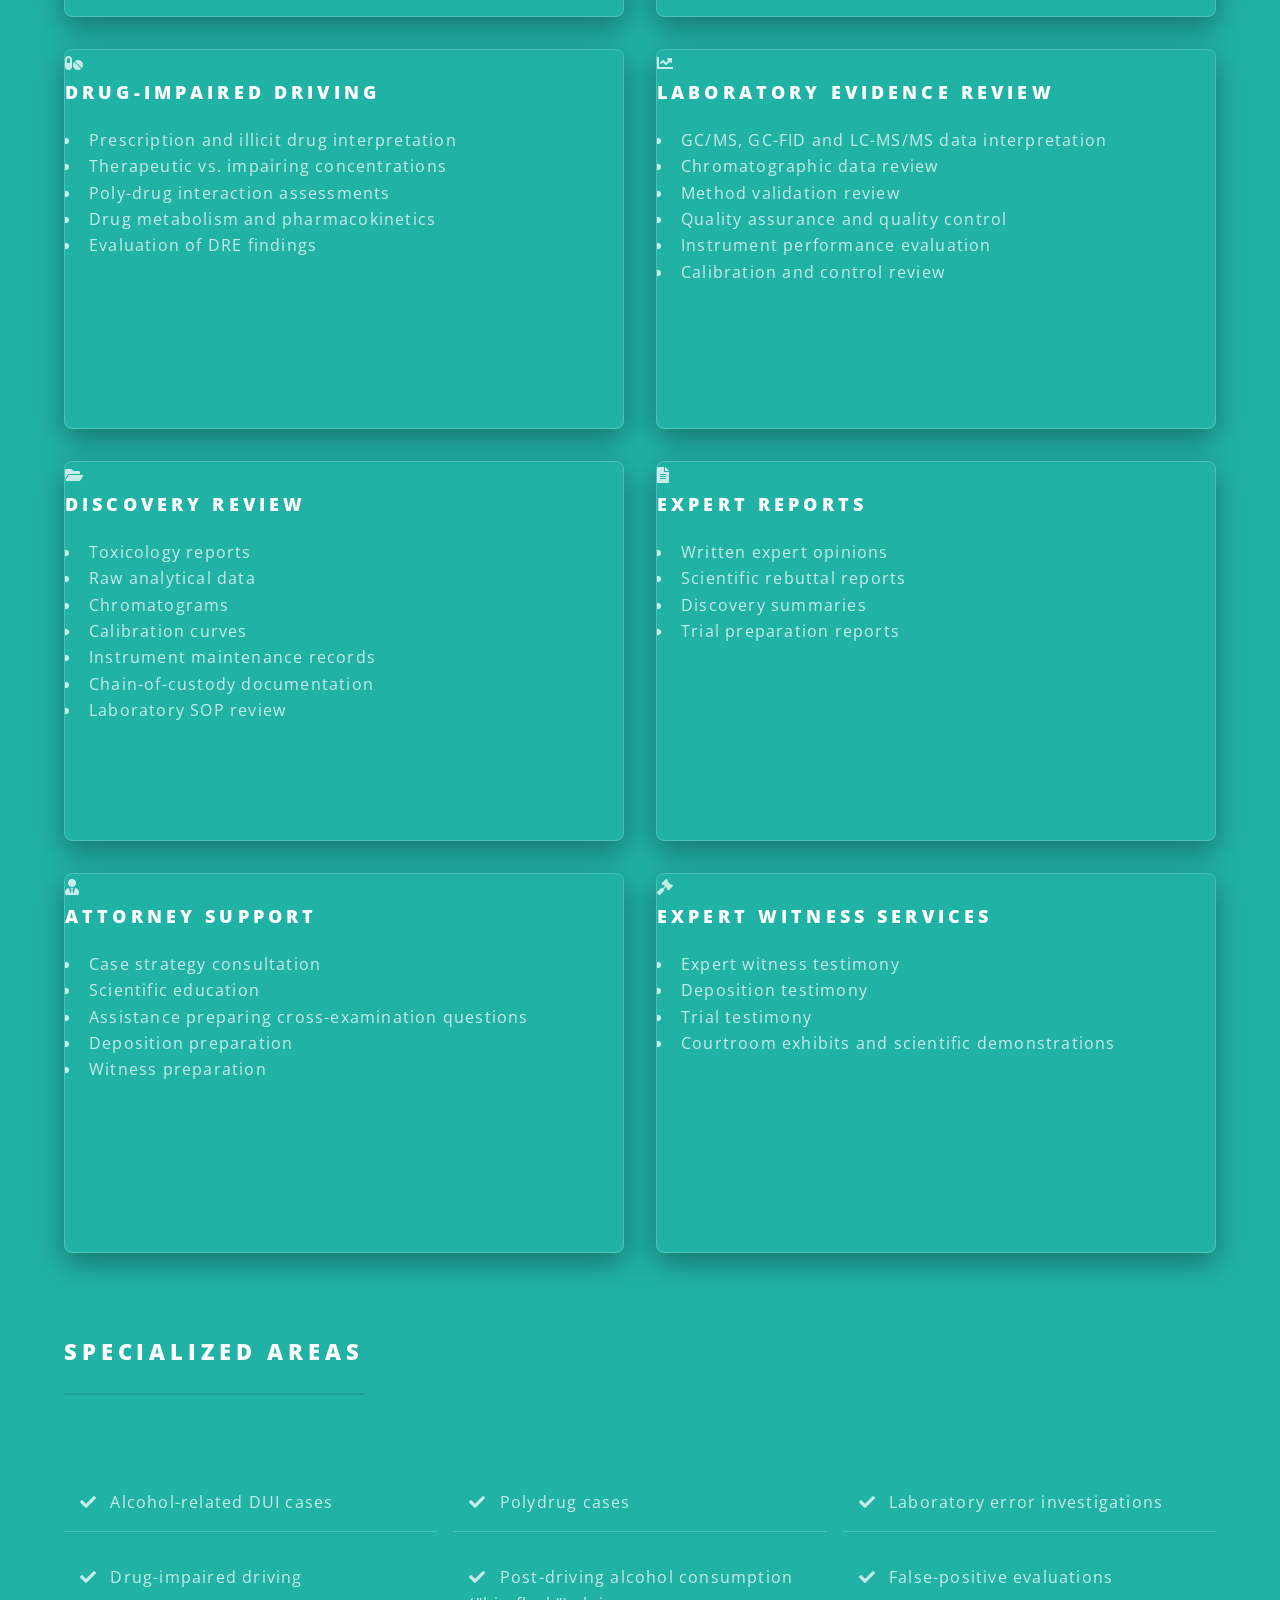
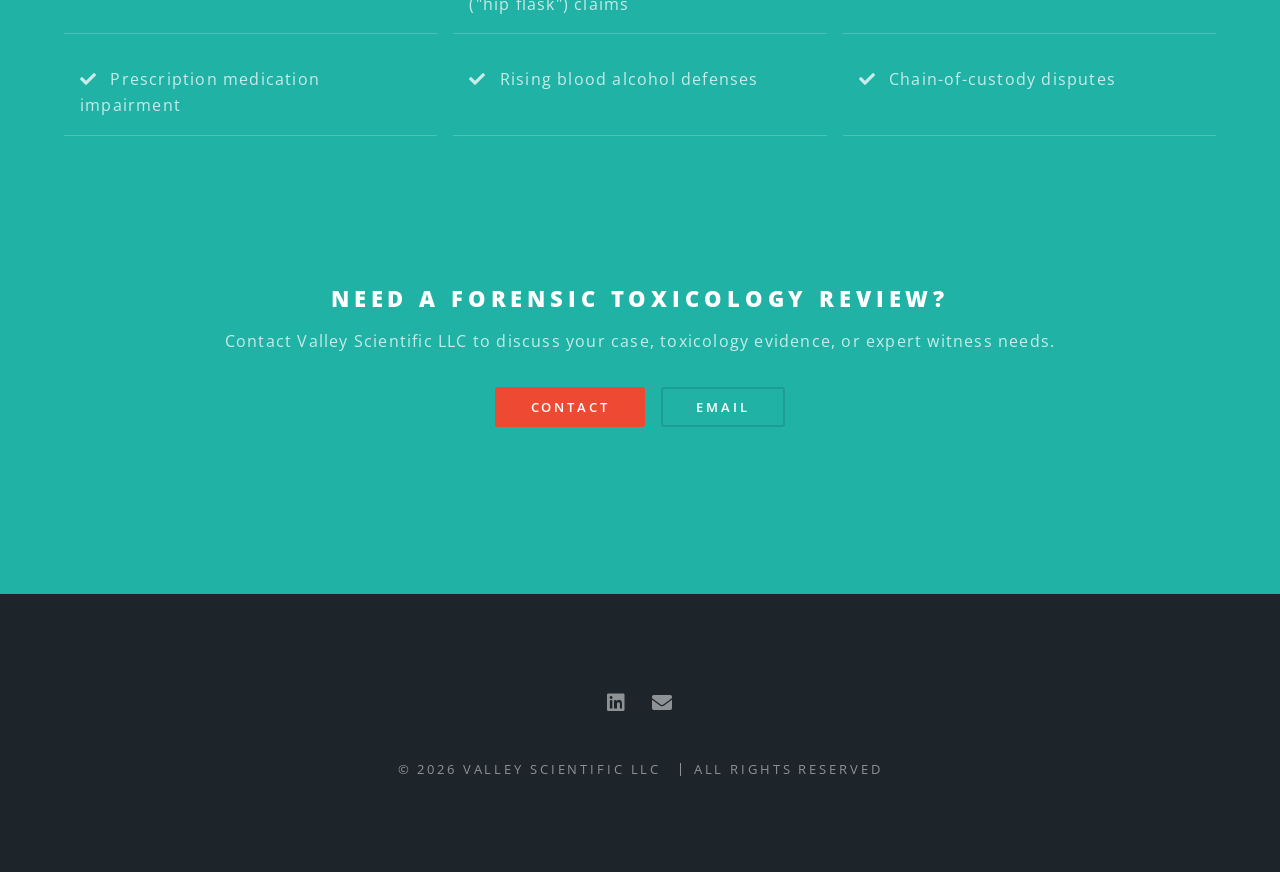
<file: Services.html>
<!DOCTYPE HTML>
<html>
<head>
    <title>Forensic Toxicology Services | Valley Scientific LLC</title>
    <meta charset="utf-8" />
    <meta name="viewport" content="width=device-width, initial-scale=1, user-scalable=no" />
    <link rel="stylesheet" href="assets/css/main.css" />
    <noscript><link rel="stylesheet" href="assets/css/noscript.css" /></noscript>
</head>

<body class="is-preload">

    <!-- Page Wrapper -->
    <div id="page-wrapper">

        <!-- Header -->
        <header id="header">
            <h1><a href="index.html">Valley Scientific LLC</a></h1>

            <nav id="nav">
                <ul>
                    <li class="special">
                        <a href="#menu" class="menuToggle">
                            <span>Menu</span>
                        </a>

                        <div id="menu">
                            <ul>
                                <li><a href="index.html">Home</a></li>
                                <li><a href="services.html">Services</a></li>
                                <li><a href="index.html#contact">Contact</a></li>
                            </ul>
                        </div>
                    </li>
                </ul>
            </nav>
        </header>


        <!-- Services Banner -->
        <section id="banner" class="services-banner">
            <div class="inner">
                <h2>Forensic Toxicology Services</h2>

                <p>
                    Independent scientific review, forensic toxicology
                    consultation, and expert witness services for attorneys
                    and government agencies.
                </p>
            </div>
        </section>


        <!-- Services -->
        <section id="services" class="wrapper style1">
            <div class="inner">

                <header class="major">
                    <h2>Comprehensive Toxicology Expertise</h2>

                    <p>
                        Objective forensic toxicology consultation and expert
                        analysis supporting attorneys and government agencies
                        throughout case preparation and litigation.
                    </p>
                </header>


                <div class="service-grid">

                    <!-- Case Review -->
                    <div class="service-card">
                        <span class="icon solid fa-search"></span>
                        <h3>Case Review & Evaluation</h3>

                        <ul>
                            <li>Comprehensive review of DUI/DUID evidence</li>
                            <li>Assessment of strengths and weaknesses</li>
                            <li>Identification of scientific and procedural issues</li>
                            <li>Independent expert opinions</li>
                        </ul>
                    </div>


                    <!-- Alcohol Analysis -->
                    <div class="service-card">
                        <span class="icon solid fa-flask"></span>
                        <h3>Alcohol Analysis</h3>

                        <ul>
                            <li>Blood alcohol concentration (BAC) interpretation</li>
                            <li>Breath alcohol testing review</li>
                            <li>Retrograde extrapolation</li>
                            <li>Alcohol absorption and elimination</li>
                            <li>Blood-to-breath ratio considerations</li>
                        </ul>
                    </div>


                    <!-- Drug Impaired Driving -->
                    <div class="service-card">
                        <span class="icon solid fa-pills"></span>
                        <h3>Drug-Impaired Driving</h3>

                        <ul>
                            <li>Prescription and illicit drug interpretation</li>
                            <li>Therapeutic vs. impairing concentrations</li>
                            <li>Poly-drug interaction assessments</li>
                            <li>Drug metabolism and pharmacokinetics</li>
                            <li>Evaluation of DRE findings</li>
                        </ul>
                    </div>


                    <!-- Laboratory Evidence -->
                    <div class="service-card">
                        <span class="icon solid fa-chart-line"></span>
                        <h3>Laboratory Evidence Review</h3>

                        <ul>
                            <li>GC/MS, GC-FID and LC-MS/MS data interpretation</li>
                            <li>Chromatographic data review</li>
                            <li>Method validation review</li>
                            <li>Quality assurance and quality control</li>
                            <li>Instrument performance evaluation</li>
                            <li>Calibration and control review</li>
                        </ul>
                    </div>


                    <!-- Discovery -->
                    <div class="service-card">
                        <span class="icon solid fa-folder-open"></span>
                        <h3>Discovery Review</h3>

                        <ul>
                            <li>Toxicology reports</li>
                            <li>Raw analytical data</li>
                            <li>Chromatograms</li>
                            <li>Calibration curves</li>
                            <li>Instrument maintenance records</li>
                            <li>Chain-of-custody documentation</li>
                            <li>Laboratory SOP review</li>
                        </ul>
                    </div>


                    <!-- Expert Reports -->
                    <div class="service-card">
                        <span class="icon solid fa-file-alt"></span>
                        <h3>Expert Reports</h3>

                        <ul>
                            <li>Written expert opinions</li>
                            <li>Scientific rebuttal reports</li>
                            <li>Discovery summaries</li>
                            <li>Trial preparation reports</li>
                        </ul>
                    </div>


                    <!-- Attorney Support -->
                    <div class="service-card">
                        <span class="icon solid fa-user-tie"></span>
                        <h3>Attorney Support</h3>

                        <ul>
                            <li>Case strategy consultation</li>
                            <li>Scientific education</li>
                            <li>Assistance preparing cross-examination questions</li>
                            <li>Deposition preparation</li>
                            <li>Witness preparation</li>
                        </ul>
                    </div>


                    <!-- Court Services -->
                    <div class="service-card">
                        <span class="icon solid fa-gavel"></span>
                        <h3>Expert Witness Services</h3>

                        <ul>
                            <li>Expert witness testimony</li>
                            <li>Deposition testimony</li>
                            <li>Trial testimony</li>
                            <li>Courtroom exhibits and scientific demonstrations</li>
                        </ul>
                    </div>

                </div>


                <!-- Specialized Areas -->
                <section class="specialized-services">

                    <header class="major">
                        <h2>Specialized Areas</h2>
                    </header>

                    <div class="specialized-grid">

                        <div>
                            <span class="icon solid fa-check"></span>
                            Alcohol-related DUI cases
                        </div>

                        <div>
                            <span class="icon solid fa-check"></span>
                            Polydrug cases
                        </div>

                        <div>
                            <span class="icon solid fa-check"></span>
                            Laboratory error investigations
                        </div>

                        <div>
                            <span class="icon solid fa-check"></span>
                            Drug-impaired driving
                        </div>

                        <div>
                            <span class="icon solid fa-check"></span>
                            Post-driving alcohol consumption ("hip flask") claims
                        </div>

                        <div>
                            <span class="icon solid fa-check"></span>
                            False-positive evaluations
                        </div>

                        <div>
                            <span class="icon solid fa-check"></span>
                            Prescription medication impairment
                        </div>

                        <div>
                            <span class="icon solid fa-check"></span>
                            Rising blood alcohol defenses
                        </div>

                        <div>
                            <span class="icon solid fa-check"></span>
                            Chain-of-custody disputes
                        </div>

                    </div>

                </section>


                <!-- CTA -->
                <section class="services-cta">
                    <h2>Need a Forensic Toxicology Review?</h2>

                    <p>
                        Contact Valley Scientific LLC to discuss your case,
                        toxicology evidence, or expert witness needs.
                    </p>

                    <ul class="actions special">
                        <li>
                            <a href="index.html#contact" class="button primary">
                                Contact
                            </a>
                        </li>

                        <li>
                            <a href="mailto:edward@valleysci.com?subject=Toxicology%20Consultation"
                               class="button">
                                Email
                            </a>
                        </li>
                    </ul>
                </section>

            </div>
        </section>


        <!-- Footer -->
        <footer id="footer">
            <ul class="icons">

                <li>
                    <a href="https://www.linkedin.com/in/edwardruvalcaba"
                       target="_blank"
                       rel="noopener noreferrer"
                       class="icon brands fa-linkedin">
                        <span class="label">LinkedIn</span>
                    </a>
                </li>

                <li>
                    <a href="mailto:edward@valleysci.com"
                       class="icon solid fa-envelope">
                        <span class="label">Email</span>
                    </a>
                </li>

            </ul>

            <ul class="copyright">
                <li>&copy; 2026 Valley Scientific LLC</li>
                <li>All Rights Reserved</li>
            </ul>
        </footer>

    </div>


    <!-- Scripts -->
    <script src="assets/js/jquery.min.js"></script>
    <script src="assets/js/jquery.scrollex.min.js"></script>
    <script src="assets/js/jquery.scrolly.min.js"></script>
    <script src="assets/js/browser.min.js"></script>
    <script src="assets/js/breakpoints.min.js"></script>
    <script src="assets/js/util.js"></script>
    <script src="assets/js/main.js"></script>

</body>
</html>
</file>
<file: assets/css/noscript.css>
/*
	Spectral by HTML5 UP
	html5up.net | @ajlkn
	Free for personal and commercial use under the CCA 3.0 license (html5up.net/license)
*/

/* Banner */

	body.is-preload #banner h2 {
		-moz-transform: none;
		-webkit-transform: none;
		-ms-transform: none;
		transform: none;
		opacity: 1;
	}

		body.is-preload #banner h2:before, body.is-preload #banner h2:after {
			width: 100%;
		}

	body.is-preload #banner .more {
		-moz-transform: none;
		-webkit-transform: none;
		-ms-transform: none;
		transform: none;
		opacity: 1;
	}

	body.is-preload #banner:after {
		opacity: 0;
	}
</file>
<file: assets/css/main.css>
@import url(fontawesome-all.min.css);
@import url("https://fonts.googleapis.com/css?family=Open+Sans:400,400italic,600,600italic,800,800italic");

/*
	Spectral by HTML5 UP
	html5up.net | @ajlkn
	Free for personal and commercial use under the CCA 3.0 license (html5up.net/license)
*/

html, body, div, span, applet, object,
iframe, h1, h2, h3, h4, h5, h6, p, blockquote,
pre, a, abbr, acronym, address, big, cite,
code, del, dfn, em, img, ins, kbd, q, s, samp,
small, strike, strong, sub, sup, tt, var, b,
u, i, center, dl, dt, dd, ol, ul, li, fieldset,
form, label, legend, table, caption, tbody,
tfoot, thead, tr, th, td, article, aside,
canvas, details, embed, figure, figcaption,
footer, header, hgroup, menu, nav, output, ruby,
section, summary, time, mark, audio, video {
	margin: 0;
	padding: 0;
	border: 0;
	font-size: 100%;
	font: inherit;
	vertical-align: baseline;}

article, aside, details, figcaption, figure,
footer, header, hgroup, menu, nav, section {
	display: block;}

body {
	line-height: 1;
}

ol, ul {
	list-style: none;
}

blockquote, q {
	quotes: none;
}

	blockquote:before, blockquote:after, q:before, q:after {
		content: '';
		content: none;
	}

table {
	border-collapse: collapse;
	border-spacing: 0;
}

body {
	-webkit-text-size-adjust: none;
}

mark {
	background-color: transparent;
	color: inherit;
}

input::-moz-focus-inner {
	border: 0;
	padding: 0;
}

input, select, textarea {
	-moz-appearance: none;
	-webkit-appearance: none;
	-ms-appearance: none;
	appearance: none;
}

/* Basic */

	@-ms-viewport {
		width: device-width;
	}

	html {
		box-sizing: border-box;
	}

	*, *:before, *:after {
		box-sizing: inherit;
	}

	body {
		background: #2e3842;
	}

		body.is-preload *, body.is-preload *:before, body.is-preload *:after {
			-moz-animation: none !important;
			-webkit-animation: none !important;
			-ms-animation: none !important;
			animation: none !important;
			-moz-transition: none !important;
			-webkit-transition: none !important;
			-ms-transition: none !important;
			transition: none !important;
		}

	body, input, select, textarea {
		color: #fff;
		font-family: "Open Sans", Helvetica, sans-serif;
		font-size: 15pt;
		font-weight: 400;
		letter-spacing: 0.075em;
		line-height: 1.65em;
	}

		@media screen and (max-width: 1680px) {

			body, input, select, textarea {
				font-size: 13pt;
			}

		}

		@media screen and (max-width: 1280px) {

			body, input, select, textarea {
				font-size: 12pt;
			}

		}

		@media screen and (max-width: 736px) {

			body, input, select, textarea {
				font-size: 11pt;
				letter-spacing: 0.0375em;
			}

		}

	a {
		-moz-transition: color 0.2s ease, border-bottom-color 0.2s ease;
		-webkit-transition: color 0.2s ease, border-bottom-color 0.2s ease;
		-ms-transition: color 0.2s ease, border-bottom-color 0.2s ease;
		transition: color 0.2s ease, border-bottom-color 0.2s ease;
		border-bottom: dotted 1px;
		color: inherit;
		text-decoration: none;
	}

		a:hover {
			border-bottom-color: transparent;
		}

	strong, b {
		color: #fff;
		font-weight: 600;
	}

	em, i {
		font-style: italic;
	}

	p {
		margin: 0 0 2em 0;
	}

	h1, h2, h3, h4, h5, h6 {
		color: #fff;
		font-weight: 800;
		letter-spacing: 0.225em;
		line-height: 1em;
		margin: 0 0 1em 0;
		text-transform: uppercase;
	}

		h1 a, h2 a, h3 a, h4 a, h5 a, h6 a {
			color: inherit;
			text-decoration: none;
		}

	h2 {
		font-size: 1.35em;
		line-height: 1.75em;
	}

		@media screen and (max-width: 736px) {

			h2 {
				font-size: 1.1em;
				line-height: 1.65em;
			}

		}

	h3 {
		font-size: 1.15em;
		line-height: 1.75em;
	}

		@media screen and (max-width: 736px) {

			h3 {
				font-size: 1em;
				line-height: 1.65em;
			}

		}

	h4 {
		font-size: 1em;
		line-height: 1.5em;
	}

	h5 {
		font-size: 0.8em;
		line-height: 1.5em;
	}

	h6 {
		font-size: 0.7em;
		line-height: 1.5em;
	}

	sub {
		font-size: 0.8em;
		position: relative;
		top: 0.5em;
	}

	sup {
		font-size: 0.8em;
		position: relative;
		top: -0.5em;
	}

	hr {
		border: 0;
		border-bottom: solid 2px #fff;
		margin: 3em 0;
	}

		hr.major {
			margin: 4.5em 0;
		}

	blockquote {
		border-left: solid 4px #fff;
		font-style: italic;
		margin: 0 0 2em 0;
		padding: 0.5em 0 0.5em 2em;
	}

	code {
		background: rgba(144, 144, 144, 0.25);
		border-radius: 3px;
		font-family: "Courier New", monospace;
		font-size: 0.9em;
		letter-spacing: 0;
		margin: 0 0.25em;
		padding: 0.25em 0.65em;
	}

	pre {
		-webkit-overflow-scrolling: touch;
		font-family: "Courier New", monospace;
		font-size: 0.9em;
		margin: 0 0 2em 0;
	}

		pre code {
			display: block;
			line-height: 1.75em;
			padding: 1em 1.5em;
			overflow-x: auto;
		}

	.align-left {
		text-align: left;
	}

	.align-center {
		text-align: center;
	}

	.align-right {
		text-align: right;
	}

/* Row */

	.row {
		display: flex;
		flex-wrap: wrap;
		box-sizing: border-box;
		align-items: stretch;
	}

		.row > * {
			box-sizing: border-box;
		}

		.row.gtr-uniform > * > :last-child {
			margin-bottom: 0;
		}

		.row.aln-left {
			justify-content: flex-start;
		}

		.row.aln-center {
			justify-content: center;
		}

		.row.aln-right {
			justify-content: flex-end;
		}

		.row.aln-top {
			align-items: flex-start;
		}

		.row.aln-middle {
			align-items: center;
		}

		.row.aln-bottom {
			align-items: flex-end;
		}

		.row > .imp {
			order: -1;
		}

		.row > .col-1 {
			width: 8.33333%;
		}

		.row > .off-1 {
			margin-left: 8.33333%;
		}

		.row > .col-2 {
			width: 16.66667%;
		}

		.row > .off-2 {
			margin-left: 16.66667%;
		}

		.row > .col-3 {
			width: 25%;
		}

		.row > .off-3 {
			margin-left: 25%;
		}

		.row > .col-4 {
			width: 33.33333%;
		}

		.row > .off-4 {
			margin-left: 33.33333%;
		}

		.row > .col-5 {
			width: 41.66667%;
		}

		.row > .off-5 {
			margin-left: 41.66667%;
		}

		.row > .col-6 {
			width: 50%;
		}

		.row > .off-6 {
			margin-left: 50%;
		}

		.row > .col-7 {
			width: 58.33333%;
		}

		.row > .off-7 {
			margin-left: 58.33333%;
		}

		.row > .col-8 {
			width: 66.66667%;
		}

		.row > .off-8 {
			margin-left: 66.66667%;
		}

		.row > .col-9 {
			width: 75%;
		}

		.row > .off-9 {
			margin-left: 75%;
		}

		.row > .col-10 {
			width: 83.33333%;
		}

		.row > .off-10 {
			margin-left: 83.33333%;
		}

		.row > .col-11 {
			width: 91.66667%;
		}

		.row > .off-11 {
			margin-left: 91.66667%;
		}

		.row > .col-12 {
			width: 100%;
		}

		.row > .off-12 {
			margin-left: 100%;
		}

		.row.gtr-0 {
			margin-top: 0;
			margin-left: 0em;
		}

			.row.gtr-0 > * {
				padding: 0 0 0 0em;
			}

			.row.gtr-0.gtr-uniform {
				margin-top: 0em;
			}

				.row.gtr-0.gtr-uniform > * {
					padding-top: 0em;
				}

		.row.gtr-25 {
			margin-top: 0;
			margin-left: -0.375em;
		}

			.row.gtr-25 > * {
				padding: 0 0 0 0.375em;
			}

			.row.gtr-25.gtr-uniform {
				margin-top: -0.375em;
			}

				.row.gtr-25.gtr-uniform > * {
					padding-top: 0.375em;
				}

		.row.gtr-50 {
			margin-top: 0;
			margin-left: -0.75em;
		}

			.row.gtr-50 > * {
				padding: 0 0 0 0.75em;
			}

			.row.gtr-50.gtr-uniform {
				margin-top: -0.75em;
			}

				.row.gtr-50.gtr-uniform > * {
					padding-top: 0.75em;
				}

		.row {
			margin-top: 0;
			margin-left: -1.5em;
		}

			.row > * {
				padding: 0 0 0 1.5em;
			}

			.row.gtr-uniform {
				margin-top: -1.5em;
			}

				.row.gtr-uniform > * {
					padding-top: 1.5em;
				}

		.row.gtr-150 {
			margin-top: 0;
			margin-left: -2.25em;
		}

			.row.gtr-150 > * {
				padding: 0 0 0 2.25em;
			}

			.row.gtr-150.gtr-uniform {
				margin-top: -2.25em;
			}

				.row.gtr-150.gtr-uniform > * {
					padding-top: 2.25em;
				}

		.row.gtr-200 {
			margin-top: 0;
			margin-left: -3em;
		}

			.row.gtr-200 > * {
				padding: 0 0 0 3em;
			}

			.row.gtr-200.gtr-uniform {
				margin-top: -3em;
			}

				.row.gtr-200.gtr-uniform > * {
					padding-top: 3em;
				}

		@media screen and (max-width: 1680px) {

			.row {
				display: flex;
				flex-wrap: wrap;
				box-sizing: border-box;
				align-items: stretch;
			}

				.row > * {
					box-sizing: border-box;
				}

				.row.gtr-uniform > * > :last-child {
					margin-bottom: 0;
				}

				.row.aln-left {
					justify-content: flex-start;
				}

				.row.aln-center {
					justify-content: center;
				}

				.row.aln-right {
					justify-content: flex-end;
				}

				.row.aln-top {
					align-items: flex-start;
				}

				.row.aln-middle {
					align-items: center;
				}

				.row.aln-bottom {
					align-items: flex-end;
				}

				.row > .imp-xlarge {
					order: -1;
				}

				.row > .col-1-xlarge {
					width: 8.33333%;
				}

				.row > .off-1-xlarge {
					margin-left: 8.33333%;
				}

				.row > .col-2-xlarge {
					width: 16.66667%;
				}

				.row > .off-2-xlarge {
					margin-left: 16.66667%;
				}

				.row > .col-3-xlarge {
					width: 25%;
				}

				.row > .off-3-xlarge {
					margin-left: 25%;
				}

				.row > .col-4-xlarge {
					width: 33.33333%;
				}

				.row > .off-4-xlarge {
					margin-left: 33.33333%;
				}

				.row > .col-5-xlarge {
					width: 41.66667%;
				}

				.row > .off-5-xlarge {
					margin-left: 41.66667%;
				}

				.row > .col-6-xlarge {
					width: 50%;
				}

				.row > .off-6-xlarge {
					margin-left: 50%;
				}

				.row > .col-7-xlarge {
					width: 58.33333%;
				}

				.row > .off-7-xlarge {
					margin-left: 58.33333%;
				}

				.row > .col-8-xlarge {
					width: 66.66667%;
				}

				.row > .off-8-xlarge {
					margin-left: 66.66667%;
				}

				.row > .col-9-xlarge {
					width: 75%;
				}

				.row > .off-9-xlarge {
					margin-left: 75%;
				}

				.row > .col-10-xlarge {
					width: 83.33333%;
				}

				.row > .off-10-xlarge {
					margin-left: 83.33333%;
				}

				.row > .col-11-xlarge {
					width: 91.66667%;
				}

				.row > .off-11-xlarge {
					margin-left: 91.66667%;
				}

				.row > .col-12-xlarge {
					width: 100%;
				}

				.row > .off-12-xlarge {
					margin-left: 100%;
				}

				.row.gtr-0 {
					margin-top: 0;
					margin-left: 0em;
				}

					.row.gtr-0 > * {
						padding: 0 0 0 0em;
					}

					.row.gtr-0.gtr-uniform {
						margin-top: 0em;
					}

						.row.gtr-0.gtr-uniform > * {
							padding-top: 0em;
						}

				.row.gtr-25 {
					margin-top: 0;
					margin-left: -0.375em;
				}

					.row.gtr-25 > * {
						padding: 0 0 0 0.375em;
					}

					.row.gtr-25.gtr-uniform {
						margin-top: -0.375em;
					}

						.row.gtr-25.gtr-uniform > * {
							padding-top: 0.375em;
						}

				.row.gtr-50 {
					margin-top: 0;
					margin-left: -0.75em;
				}

					.row.gtr-50 > * {
						padding: 0 0 0 0.75em;
					}

					.row.gtr-50.gtr-uniform {
						margin-top: -0.75em;
					}

						.row.gtr-50.gtr-uniform > * {
							padding-top: 0.75em;
						}

				.row {
					margin-top: 0;
					margin-left: -1.5em;
				}

					.row > * {
						padding: 0 0 0 1.5em;
					}

					.row.gtr-uniform {
						margin-top: -1.5em;
					}

						.row.gtr-uniform > * {
							padding-top: 1.5em;
						}

				.row.gtr-150 {
					margin-top: 0;
					margin-left: -2.25em;
				}

					.row.gtr-150 > * {
						padding: 0 0 0 2.25em;
					}

					.row.gtr-150.gtr-uniform {
						margin-top: -2.25em;
					}

						.row.gtr-150.gtr-uniform > * {
							padding-top: 2.25em;
						}

				.row.gtr-200 {
					margin-top: 0;
					margin-left: -3em;
				}

					.row.gtr-200 > * {
						padding: 0 0 0 3em;
					}

					.row.gtr-200.gtr-uniform {
						margin-top: -3em;
					}

						.row.gtr-200.gtr-uniform > * {
							padding-top: 3em;
						}

		}

		@media screen and (max-width: 1280px) {

			.row {
				display: flex;
				flex-wrap: wrap;
				box-sizing: border-box;
				align-items: stretch;
			}

				.row > * {
					box-sizing: border-box;
				}

				.row.gtr-uniform > * > :last-child {
					margin-bottom: 0;
				}

				.row.aln-left {
					justify-content: flex-start;
				}

				.row.aln-center {
					justify-content: center;
				}

				.row.aln-right {
					justify-content: flex-end;
				}

				.row.aln-top {
					align-items: flex-start;
				}

				.row.aln-middle {
					align-items: center;
				}

				.row.aln-bottom {
					align-items: flex-end;
				}

				.row > .imp-large {
					order: -1;
				}

				.row > .col-1-large {
					width: 8.33333%;
				}

				.row > .off-1-large {
					margin-left: 8.33333%;
				}

				.row > .col-2-large {
					width: 16.66667%;
				}

				.row > .off-2-large {
					margin-left: 16.66667%;
				}

				.row > .col-3-large {
					width: 25%;
				}

				.row > .off-3-large {
					margin-left: 25%;
				}

				.row > .col-4-large {
					width: 33.33333%;
				}

				.row > .off-4-large {
					margin-left: 33.33333%;
				}

				.row > .col-5-large {
					width: 41.66667%;
				}

				.row > .off-5-large {
					margin-left: 41.66667%;
				}

				.row > .col-6-large {
					width: 50%;
				}

				.row > .off-6-large {
					margin-left: 50%;
				}

				.row > .col-7-large {
					width: 58.33333%;
				}

				.row > .off-7-large {
					margin-left: 58.33333%;
				}

				.row > .col-8-large {
					width: 66.66667%;
				}

				.row > .off-8-large {
					margin-left: 66.66667%;
				}

				.row > .col-9-large {
					width: 75%;
				}

				.row > .off-9-large {
					margin-left: 75%;
				}

				.row > .col-10-large {
					width: 83.33333%;
				}

				.row > .off-10-large {
					margin-left: 83.33333%;
				}

				.row > .col-11-large {
					width: 91.66667%;
				}

				.row > .off-11-large {
					margin-left: 91.66667%;
				}

				.row > .col-12-large {
					width: 100%;
				}

				.row > .off-12-large {
					margin-left: 100%;
				}

				.row.gtr-0 {
					margin-top: 0;
					margin-left: 0em;
				}

					.row.gtr-0 > * {
						padding: 0 0 0 0em;
					}

					.row.gtr-0.gtr-uniform {
						margin-top: 0em;
					}

						.row.gtr-0.gtr-uniform > * {
							padding-top: 0em;
						}

				.row.gtr-25 {
					margin-top: 0;
					margin-left: -0.375em;
				}

					.row.gtr-25 > * {
						padding: 0 0 0 0.375em;
					}

					.row.gtr-25.gtr-uniform {
						margin-top: -0.375em;
					}

						.row.gtr-25.gtr-uniform > * {
							padding-top: 0.375em;
						}

				.row.gtr-50 {
					margin-top: 0;
					margin-left: -0.75em;
				}

					.row.gtr-50 > * {
						padding: 0 0 0 0.75em;
					}

					.row.gtr-50.gtr-uniform {
						margin-top: -0.75em;
					}

						.row.gtr-50.gtr-uniform > * {
							padding-top: 0.75em;
						}

				.row {
					margin-top: 0;
					margin-left: -1.5em;
				}

					.row > * {
						padding: 0 0 0 1.5em;
					}

					.row.gtr-uniform {
						margin-top: -1.5em;
					}

						.row.gtr-uniform > * {
							padding-top: 1.5em;
						}

				.row.gtr-150 {
					margin-top: 0;
					margin-left: -2.25em;
				}

					.row.gtr-150 > * {
						padding: 0 0 0 2.25em;
					}

					.row.gtr-150.gtr-uniform {
						margin-top: -2.25em;
					}

						.row.gtr-150.gtr-uniform > * {
							padding-top: 2.25em;
						}

				.row.gtr-200 {
					margin-top: 0;
					margin-left: -3em;
				}

					.row.gtr-200 > * {
						padding: 0 0 0 3em;
					}

					.row.gtr-200.gtr-uniform {
						margin-top: -3em;
					}

						.row.gtr-200.gtr-uniform > * {
							padding-top: 3em;
						}

		}

		@media screen and (max-width: 980px) {

			.row {
				display: flex;
				flex-wrap: wrap;
				box-sizing: border-box;
				align-items: stretch;
			}

				.row > * {
					box-sizing: border-box;
				}

				.row.gtr-uniform > * > :last-child {
					margin-bottom: 0;
				}

				.row.aln-left {
					justify-content: flex-start;
				}

				.row.aln-center {
					justify-content: center;
				}

				.row.aln-right {
					justify-content: flex-end;
				}

				.row.aln-top {
					align-items: flex-start;
				}

				.row.aln-middle {
					align-items: center;
				}

				.row.aln-bottom {
					align-items: flex-end;
				}

				.row > .imp-medium {
					order: -1;
				}

				.row > .col-1-medium {
					width: 8.33333%;
				}

				.row > .off-1-medium {
					margin-left: 8.33333%;
				}

				.row > .col-2-medium {
					width: 16.66667%;
				}

				.row > .off-2-medium {
					margin-left: 16.66667%;
				}

				.row > .col-3-medium {
					width: 25%;
				}

				.row > .off-3-medium {
					margin-left: 25%;
				}

				.row > .col-4-medium {
					width: 33.33333%;
				}

				.row > .off-4-medium {
					margin-left: 33.33333%;
				}

				.row > .col-5-medium {
					width: 41.66667%;
				}

				.row > .off-5-medium {
					margin-left: 41.66667%;
				}

				.row > .col-6-medium {
					width: 50%;
				}

				.row > .off-6-medium {
					margin-left: 50%;
				}

				.row > .col-7-medium {
					width: 58.33333%;
				}

				.row > .off-7-medium {
					margin-left: 58.33333%;
				}

				.row > .col-8-medium {
					width: 66.66667%;
				}

				.row > .off-8-medium {
					margin-left: 66.66667%;
				}

				.row > .col-9-medium {
					width: 75%;
				}

				.row > .off-9-medium {
					margin-left: 75%;
				}

				.row > .col-10-medium {
					width: 83.33333%;
				}

				.row > .off-10-medium {
					margin-left: 83.33333%;
				}

				.row > .col-11-medium {
					width: 91.66667%;
				}

				.row > .off-11-medium {
					margin-left: 91.66667%;
				}

				.row > .col-12-medium {
					width: 100%;
				}

				.row > .off-12-medium {
					margin-left: 100%;
				}

				.row.gtr-0 {
					margin-top: 0;
					margin-left: 0em;
				}

					.row.gtr-0 > * {
						padding: 0 0 0 0em;
					}

					.row.gtr-0.gtr-uniform {
						margin-top: 0em;
					}

						.row.gtr-0.gtr-uniform > * {
							padding-top: 0em;
						}

				.row.gtr-25 {
					margin-top: 0;
					margin-left: -0.375em;
				}

					.row.gtr-25 > * {
						padding: 0 0 0 0.375em;
					}

					.row.gtr-25.gtr-uniform {
						margin-top: -0.375em;
					}

						.row.gtr-25.gtr-uniform > * {
							padding-top: 0.375em;
						}

				.row.gtr-50 {
					margin-top: 0;
					margin-left: -0.75em;
				}

					.row.gtr-50 > * {
						padding: 0 0 0 0.75em;
					}

					.row.gtr-50.gtr-uniform {
						margin-top: -0.75em;
					}

						.row.gtr-50.gtr-uniform > * {
							padding-top: 0.75em;
						}

				.row {
					margin-top: 0;
					margin-left: -1.5em;
				}

					.row > * {
						padding: 0 0 0 1.5em;
					}

					.row.gtr-uniform {
						margin-top: -1.5em;
					}

						.row.gtr-uniform > * {
							padding-top: 1.5em;
						}

				.row.gtr-150 {
					margin-top: 0;
					margin-left: -2.25em;
				}

					.row.gtr-150 > * {
						padding: 0 0 0 2.25em;
					}

					.row.gtr-150.gtr-uniform {
						margin-top: -2.25em;
					}

						.row.gtr-150.gtr-uniform > * {
							padding-top: 2.25em;
						}

				.row.gtr-200 {
					margin-top: 0;
					margin-left: -3em;
				}

					.row.gtr-200 > * {
						padding: 0 0 0 3em;
					}

					.row.gtr-200.gtr-uniform {
						margin-top: -3em;
					}

						.row.gtr-200.gtr-uniform > * {
							padding-top: 3em;
						}

		}

		@media screen and (max-width: 736px) {

			.row {
				display: flex;
				flex-wrap: wrap;
				box-sizing: border-box;
				align-items: stretch;
			}

				.row > * {
					box-sizing: border-box;
				}

				.row.gtr-uniform > * > :last-child {
					margin-bottom: 0;
				}

				.row.aln-left {
					justify-content: flex-start;
				}

				.row.aln-center {
					justify-content: center;
				}

				.row.aln-right {
					justify-content: flex-end;
				}

				.row.aln-top {
					align-items: flex-start;
				}

				.row.aln-middle {
					align-items: center;
				}

				.row.aln-bottom {
					align-items: flex-end;
				}

				.row > .imp-small {
					order: -1;
				}

				.row > .col-1-small {
					width: 8.33333%;
				}

				.row > .off-1-small {
					margin-left: 8.33333%;
				}

				.row > .col-2-small {
					width: 16.66667%;
				}

				.row > .off-2-small {
					margin-left: 16.66667%;
				}

				.row > .col-3-small {
					width: 25%;
				}

				.row > .off-3-small {
					margin-left: 25%;
				}

				.row > .col-4-small {
					width: 33.33333%;
				}

				.row > .off-4-small {
					margin-left: 33.33333%;
				}

				.row > .col-5-small {
					width: 41.66667%;
				}

				.row > .off-5-small {
					margin-left: 41.66667%;
				}

				.row > .col-6-small {
					width: 50%;
				}

				.row > .off-6-small {
					margin-left: 50%;
				}

				.row > .col-7-small {
					width: 58.33333%;
				}

				.row > .off-7-small {
					margin-left: 58.33333%;
				}

				.row > .col-8-small {
					width: 66.66667%;
				}

				.row > .off-8-small {
					margin-left: 66.66667%;
				}

				.row > .col-9-small {
					width: 75%;
				}

				.row > .off-9-small {
					margin-left: 75%;
				}

				.row > .col-10-small {
					width: 83.33333%;
				}

				.row > .off-10-small {
					margin-left: 83.33333%;
				}

				.row > .col-11-small {
					width: 91.66667%;
				}

				.row > .off-11-small {
					margin-left: 91.66667%;
				}

				.row > .col-12-small {
					width: 100%;
				}

				.row > .off-12-small {
					margin-left: 100%;
				}

				.row.gtr-0 {
					margin-top: 0;
					margin-left: 0em;
				}

					.row.gtr-0 > * {
						padding: 0 0 0 0em;
					}

					.row.gtr-0.gtr-uniform {
						margin-top: 0em;
					}

						.row.gtr-0.gtr-uniform > * {
							padding-top: 0em;
						}

				.row.gtr-25 {
					margin-top: 0;
					margin-left: -0.375em;
				}

					.row.gtr-25 > * {
						padding: 0 0 0 0.375em;
					}

					.row.gtr-25.gtr-uniform {
						margin-top: -0.375em;
					}

						.row.gtr-25.gtr-uniform > * {
							padding-top: 0.375em;
						}

				.row.gtr-50 {
					margin-top: 0;
					margin-left: -0.75em;
				}

					.row.gtr-50 > * {
						padding: 0 0 0 0.75em;
					}

					.row.gtr-50.gtr-uniform {
						margin-top: -0.75em;
					}

						.row.gtr-50.gtr-uniform > * {
							padding-top: 0.75em;
						}

				.row {
					margin-top: 0;
					margin-left: -1.5em;
				}

					.row > * {
						padding: 0 0 0 1.5em;
					}

					.row.gtr-uniform {
						margin-top: -1.5em;
					}

						.row.gtr-uniform > * {
							padding-top: 1.5em;
						}

				.row.gtr-150 {
					margin-top: 0;
					margin-left: -2.25em;
				}

					.row.gtr-150 > * {
						padding: 0 0 0 2.25em;
					}

					.row.gtr-150.gtr-uniform {
						margin-top: -2.25em;
					}

						.row.gtr-150.gtr-uniform > * {
							padding-top: 2.25em;
						}

				.row.gtr-200 {
					margin-top: 0;
					margin-left: -3em;
				}

					.row.gtr-200 > * {
						padding: 0 0 0 3em;
					}

					.row.gtr-200.gtr-uniform {
						margin-top: -3em;
					}

						.row.gtr-200.gtr-uniform > * {
							padding-top: 3em;
						}

		}

		@media screen and (max-width: 480px) {

			.row {
				display: flex;
				flex-wrap: wrap;
				box-sizing: border-box;
				align-items: stretch;
			}

				.row > * {
					box-sizing: border-box;
				}

				.row.gtr-uniform > * > :last-child {
					margin-bottom: 0;
				}

				.row.aln-left {
					justify-content: flex-start;
				}

				.row.aln-center {
					justify-content: center;
				}

				.row.aln-right {
					justify-content: flex-end;
				}

				.row.aln-top {
					align-items: flex-start;
				}

				.row.aln-middle {
					align-items: center;
				}

				.row.aln-bottom {
					align-items: flex-end;
				}

				.row > .imp-xsmall {
					order: -1;
				}

				.row > .col-1-xsmall {
					width: 8.33333%;
				}

				.row > .off-1-xsmall {
					margin-left: 8.33333%;
				}

				.row > .col-2-xsmall {
					width: 16.66667%;
				}

				.row > .off-2-xsmall {
					margin-left: 16.66667%;
				}

				.row > .col-3-xsmall {
					width: 25%;
				}

				.row > .off-3-xsmall {
					margin-left: 25%;
				}

				.row > .col-4-xsmall {
					width: 33.33333%;
				}

				.row > .off-4-xsmall {
					margin-left: 33.33333%;
				}

				.row > .col-5-xsmall {
					width: 41.66667%;
				}

				.row > .off-5-xsmall {
					margin-left: 41.66667%;
				}

				.row > .col-6-xsmall {
					width: 50%;
				}

				.row > .off-6-xsmall {
					margin-left: 50%;
				}

				.row > .col-7-xsmall {
					width: 58.33333%;
				}

				.row > .off-7-xsmall {
					margin-left: 58.33333%;
				}

				.row > .col-8-xsmall {
					width: 66.66667%;
				}

				.row > .off-8-xsmall {
					margin-left: 66.66667%;
				}

				.row > .col-9-xsmall {
					width: 75%;
				}

				.row > .off-9-xsmall {
					margin-left: 75%;
				}

				.row > .col-10-xsmall {
					width: 83.33333%;
				}

				.row > .off-10-xsmall {
					margin-left: 83.33333%;
				}

				.row > .col-11-xsmall {
					width: 91.66667%;
				}

				.row > .off-11-xsmall {
					margin-left: 91.66667%;
				}

				.row > .col-12-xsmall {
					width: 100%;
				}

				.row > .off-12-xsmall {
					margin-left: 100%;
				}

				.row.gtr-0 {
					margin-top: 0;
					margin-left: 0em;
				}

					.row.gtr-0 > * {
						padding: 0 0 0 0em;
					}

					.row.gtr-0.gtr-uniform {
						margin-top: 0em;
					}

						.row.gtr-0.gtr-uniform > * {
							padding-top: 0em;
						}

				.row.gtr-25 {
					margin-top: 0;
					margin-left: -0.375em;
				}

					.row.gtr-25 > * {
						padding: 0 0 0 0.375em;
					}

					.row.gtr-25.gtr-uniform {
						margin-top: -0.375em;
					}

						.row.gtr-25.gtr-uniform > * {
							padding-top: 0.375em;
						}

				.row.gtr-50 {
					margin-top: 0;
					margin-left: -0.75em;
				}

					.row.gtr-50 > * {
						padding: 0 0 0 0.75em;
					}

					.row.gtr-50.gtr-uniform {
						margin-top: -0.75em;
					}

						.row.gtr-50.gtr-uniform > * {
							padding-top: 0.75em;
						}

				.row {
					margin-top: 0;
					margin-left: -1.5em;
				}

					.row > * {
						padding: 0 0 0 1.5em;
					}

					.row.gtr-uniform {
						margin-top: -1.5em;
					}

						.row.gtr-uniform > * {
							padding-top: 1.5em;
						}

				.row.gtr-150 {
					margin-top: 0;
					margin-left: -2.25em;
				}

					.row.gtr-150 > * {
						padding: 0 0 0 2.25em;
					}

					.row.gtr-150.gtr-uniform {
						margin-top: -2.25em;
					}

						.row.gtr-150.gtr-uniform > * {
							padding-top: 2.25em;
						}

				.row.gtr-200 {
					margin-top: 0;
					margin-left: -3em;
				}

					.row.gtr-200 > * {
						padding: 0 0 0 3em;
					}

					.row.gtr-200.gtr-uniform {
						margin-top: -3em;
					}

						.row.gtr-200.gtr-uniform > * {
							padding-top: 3em;
						}

		}

/* Section/Article */

	section.special, article.special {
		text-align: center;
	}

	header p {
		color: rgba(255, 255, 255, 0.5);
		position: relative;
		top: -0.25em;
	}

	header h3 + p {
		font-size: 1.1em;
	}

	header h4 + p,
	header h5 + p,
	header h6 + p {
		font-size: 0.9em;
	}

	header.major {
		margin: 0 0 3.5em 0;
	}

		header.major h2, header.major h3, header.major h4, header.major h5, header.major h6 {
			border-bottom: solid 2px #fff;
			display: inline-block;
			padding-bottom: 1em;
			position: relative;
		}

			header.major h2:after, header.major h3:after, header.major h4:after, header.major h5:after, header.major h6:after {
				content: '';
				display: block;
				height: 1px;
			}

		header.major p {
			color: #fff;
			top: 0;
		}

		@media screen and (max-width: 736px) {

			header.major {
				margin: 0 0 2em 0;
			}

		}

	@media screen and (max-width: 980px) {

		header br {
			display: none;
		}

	}

/* Form */

	form {
		margin: 0 0 2em 0;
	}

	label {
		color: #fff;
		display: block;
		font-size: 0.9em;
		font-weight: 600;
		margin: 0 0 1em 0;
	}

	input[type="text"],
	input[type="password"],
	input[type="email"],
	select,
	textarea {
		-moz-appearance: none;
		-webkit-appearance: none;
		-ms-appearance: none;
		appearance: none;
		background-color: rgba(144, 144, 144, 0.25);
		border-radius: 3px;
		border: none;
		color: inherit;
		display: block;
		outline: 0;
		padding: 0 1em;
		text-decoration: none;
		width: 100%;
	}

		input[type="text"]:invalid,
		input[type="password"]:invalid,
		input[type="email"]:invalid,
		select:invalid,
		textarea:invalid {
			box-shadow: none;
		}

		input[type="text"]:focus,
		input[type="password"]:focus,
		input[type="email"]:focus,
		select:focus,
		textarea:focus {
			box-shadow: 0 0 0 2px #21b2a6;
		}

	select {
		background-size: 1.25em;
		background-repeat: no-repeat;
		background-position: calc(100% - 1em) center;
		height: 2.75em;
		padding-right: 2.75em;
		text-overflow: ellipsis;
	}

		select:focus::-ms-value {
			background-color: transparent;
		}

		select::-ms-expand {
			display: none;
		}

	input[type="text"],
	input[type="password"],
	input[type="email"],
	select {
		height: 2.75em;
	}

	textarea {
		padding: 0.75em 1em;
	}

	input[type="checkbox"],
	input[type="radio"] {
		-moz-appearance: none;
		-webkit-appearance: none;
		-ms-appearance: none;
		appearance: none;
		display: block;
		float: left;
		margin-right: -2em;
		opacity: 0;
		width: 1em;
		z-index: -1;
	}

		input[type="checkbox"] + label,
		input[type="radio"] + label {
			text-decoration: none;
			color: #fff;
			cursor: pointer;
			display: inline-block;
			font-size: 1em;
			font-weight: 400;
			padding-left: 2.4em;
			padding-right: 0.75em;
			position: relative;
		}

			input[type="checkbox"] + label:before,
			input[type="radio"] + label:before {
				-moz-osx-font-smoothing: grayscale;
				-webkit-font-smoothing: antialiased;
				display: inline-block;
				font-style: normal;
				font-variant: normal;
				text-rendering: auto;
				line-height: 1;
				text-transform: none !important;
				font-family: 'Font Awesome 5 Free';
				font-weight: 900;
			}

			input[type="checkbox"] + label:before,
			input[type="radio"] + label:before {
				background: rgba(144, 144, 144, 0.25);
				border-radius: 3px;
				content: '';
				display: inline-block;
				font-size: 0.8em;
				height: 2.0625em;
				left: 0;
				line-height: 2.0625em;
				position: absolute;
				text-align: center;
				top: 0;
				width: 2.0625em;
			}

		input[type="checkbox"]:checked + label:before,
		input[type="radio"]:checked + label:before {
			background: #2e3842;
			color: #fff;
			content: '\f00c';
		}

		input[type="checkbox"]:focus + label:before,
		input[type="radio"]:focus + label:before {
			box-shadow: 0 0 0 2px #21b2a6;
		}

	input[type="checkbox"] + label:before {
		border-radius: 3px;
	}

	input[type="radio"] + label:before {
		border-radius: 100%;
	}

	::-webkit-input-placeholder {
		color: rgba(255, 255, 255, 0.5) !important;
		opacity: 1.0;
	}

	:-moz-placeholder {
		color: rgba(255, 255, 255, 0.5) !important;
		opacity: 1.0;
	}

	::-moz-placeholder {
		color: rgba(255, 255, 255, 0.5) !important;
		opacity: 1.0;
	}

	:-ms-input-placeholder {
		color: rgba(255, 255, 255, 0.5) !important;
		opacity: 1.0;
	}

/* Box */

	.box {
		border-radius: 3px;
		border: solid 2px #fff;
		margin-bottom: 2em;
		padding: 1.5em;
	}

		.box > :last-child,
		.box > :last-child > :last-child,
		.box > :last-child > :last-child > :last-child {
			margin-bottom: 0;
		}

		.box.alt {
			border: 0;
			border-radius: 0;
			padding: 0;
		}

/* Icon */

	.icon {
		text-decoration: none;
		border-bottom: none;
		position: relative;
	}

		.icon:before {
			-moz-osx-font-smoothing: grayscale;
			-webkit-font-smoothing: antialiased;
			display: inline-block;
			font-style: normal;
			font-variant: normal;
			text-rendering: auto;
			line-height: 1;
			text-transform: none !important;
			font-family: 'Font Awesome 5 Free';
			font-weight: 400;
		}

		.icon > .label {
			display: none;
		}

		.icon:before {
			line-height: inherit;
		}

		.icon.solid:before {
			font-weight: 900;
		}

		.icon.brands:before {
			font-family: 'Font Awesome 5 Brands';
		}

		.icon.major {
			-moz-transform: rotate(-45deg);
			-webkit-transform: rotate(-45deg);
			-ms-transform: rotate(-45deg);
			transform: rotate(-45deg);
			border-radius: 3px;
			border: solid 2px #fff;
			display: inline-block;
			font-size: 1.35em;
			height: calc(3em + 2px);
			line-height: 3em;
			text-align: center;
			width: calc(3em + 2px);
		}

			.icon.major:before {
				-moz-transform: rotate(45deg);
				-webkit-transform: rotate(45deg);
				-ms-transform: rotate(45deg);
				transform: rotate(45deg);
				display: inline-block;
				font-size: 1.5em;
			}

			@media screen and (max-width: 736px) {

				.icon.major {
					font-size: 1em;
				}

			}

		.icon.style1 {
			color: #00ffcc;
		}

		.icon.style2 {
			color: #00f0ff;
		}

		.icon.style3 {
			color: #76ddff;
		}

/* Image */

	.image {
		border-radius: 3px;
		border: 0;
		display: inline-block;
		position: relative;
	}

		.image img {
			border-radius: 3px;
			display: block;
		}

		.image.left {
			float: left;
			margin: 0 2em 2em 0;
			top: 0.25em;
		}

		.image.right {
			float: right;
			margin: 0 0 2em 2em;
			top: 0.25em;
		}

		.image.left, .image.right {
			max-width: 40%;
		}

			.image.left img, .image.right img {
				width: 100%;
			}

		.image.fit {
			display: block;
			margin: 0 0 2em 0;
			width: 100%;
		}

			.image.fit img {
				width: 100%;
			}

/* List */

	ol {
		list-style: decimal;
		margin: 0 0 2em 0;
		padding-left: 1.25em;
	}

		ol li {
			padding-left: 0.25em;
		}

	ul {
		list-style: disc;
		margin: 0 0 2em 0;
		padding-left: 1em;
	}

		ul li {
			padding-left: 0.5em;
		}

		ul.alt {
			list-style: none;
			padding-left: 0;
		}

			ul.alt li {
				border-top: solid 1px #fff;
				padding: 0.5em 0;
			}

				ul.alt li:first-child {
					border-top: 0;
					padding-top: 0;
				}

	dl {
		margin: 0 0 2em 0;
	}

/* Actions */

	ul.actions {
		display: -moz-flex;
		display: -webkit-flex;
		display: -ms-flex;
		display: flex;
		cursor: default;
		list-style: none;
		margin-left: -1em;
		padding-left: 0;
	}

		ul.actions li {
			padding: 0 0 0 1em;
			vertical-align: middle;
		}

		ul.actions.special {
			-moz-justify-content: center;
			-webkit-justify-content: center;
			-ms-justify-content: center;
			justify-content: center;
			width: 100%;
			margin-left: 0;
		}

			ul.actions.special li:first-child {
				padding-left: 0;
			}

		ul.actions.stacked {
			-moz-flex-direction: column;
			-webkit-flex-direction: column;
			-ms-flex-direction: column;
			flex-direction: column;
			margin-left: 0;
		}

			ul.actions.stacked li {
				padding: 1em 0 0 0;
			}

				ul.actions.stacked li:first-child {
					padding-top: 0;
				}

		ul.actions.fit {
			width: calc(100% + 1em);
		}

			ul.actions.fit li {
				-moz-flex-grow: 1;
				-webkit-flex-grow: 1;
				-ms-flex-grow: 1;
				flex-grow: 1;
				-moz-flex-shrink: 1;
				-webkit-flex-shrink: 1;
				-ms-flex-shrink: 1;
				flex-shrink: 1;
				width: 100%;
			}

				ul.actions.fit li > * {
					width: 100%;
				}

			ul.actions.fit.stacked {
				width: 100%;
			}

		@media screen and (max-width: 480px) {

			ul.actions:not(.fixed) {
				-moz-flex-direction: column;
				-webkit-flex-direction: column;
				-ms-flex-direction: column;
				flex-direction: column;
				margin-left: 0;
				width: 100% !important;
			}

				ul.actions:not(.fixed) li {
					-moz-flex-grow: 1;
					-webkit-flex-grow: 1;
					-ms-flex-grow: 1;
					flex-grow: 1;
					-moz-flex-shrink: 1;
					-webkit-flex-shrink: 1;
					-ms-flex-shrink: 1;
					flex-shrink: 1;
					padding: 1em 0 0 0;
					text-align: center;
					width: 100%;
				}

					ul.actions:not(.fixed) li > * {
						width: 100%;
					}

					ul.actions:not(.fixed) li:first-child {
						padding-top: 0;
					}

					ul.actions:not(.fixed) li input[type="submit"],
					ul.actions:not(.fixed) li input[type="reset"],
					ul.actions:not(.fixed) li input[type="button"],
					ul.actions:not(.fixed) li button,
					ul.actions:not(.fixed) li .button {
						width: 100%;
					}

						ul.actions:not(.fixed) li input[type="submit"].icon:before,
						ul.actions:not(.fixed) li input[type="reset"].icon:before,
						ul.actions:not(.fixed) li input[type="button"].icon:before,
						ul.actions:not(.fixed) li button.icon:before,
						ul.actions:not(.fixed) li .button.icon:before {
							margin-left: -0.5em;
						}

		}

/* Icons */

	ul.icons {
		cursor: default;
		list-style: none;
		padding-left: 0;
	}

		ul.icons li {
			display: inline-block;
			padding: 0 1em 0 0;
		}

			ul.icons li:last-child {
				padding-right: 0 !important;
			}

		ul.icons.major {
			padding: 1em 0;
		}

			ul.icons.major li {
				padding-right: 3.5em;
			}

				@media screen and (max-width: 736px) {

					ul.icons.major li {
						padding: 0 1em !important;
					}

				}

/* Table */

	.table-wrapper {
		-webkit-overflow-scrolling: touch;
		overflow-x: auto;
	}

	table {
		margin: 0 0 2em 0;
		width: 100%;
	}

		table tbody tr {
			border: solid 1px #fff;
			border-left: 0;
			border-right: 0;
		}

			table tbody tr:nth-child(2n + 1) {
				background-color: rgba(144, 144, 144, 0.25);
			}

		table td {
			padding: 0.75em 0.75em;
		}

		table th {
			color: #fff;
			font-size: 0.9em;
			font-weight: 600;
			padding: 0 0.75em 0.75em 0.75em;
			text-align: left;
		}

		table thead {
			border-bottom: solid 2px #fff;
		}

		table tfoot {
			border-top: solid 2px #fff;
		}

		table.alt {
			border-collapse: separate;
		}

			table.alt tbody tr td {
				border: solid 1px #fff;
				border-left-width: 0;
				border-top-width: 0;
			}

				table.alt tbody tr td:first-child {
					border-left-width: 1px;
				}

			table.alt tbody tr:first-child td {
				border-top-width: 1px;
			}

			table.alt thead {
				border-bottom: 0;
			}

			table.alt tfoot {
				border-top: 0;
			}

/* Button */

	input[type="submit"],
	input[type="reset"],
	input[type="button"],
	button,
	.button {
		-moz-appearance: none;
		-webkit-appearance: none;
		-ms-appearance: none;
		appearance: none;
		-moz-transition: background-color 0.2s ease-in-out, color 0.2s ease-in-out;
		-webkit-transition: background-color 0.2s ease-in-out, color 0.2s ease-in-out;
		-ms-transition: background-color 0.2s ease-in-out, color 0.2s ease-in-out;
		transition: background-color 0.2s ease-in-out, color 0.2s ease-in-out;
		background-color: transparent;
		border-radius: 3px;
		border: 0;
		box-shadow: inset 0 0 0 2px #fff;
		color: #fff;
		cursor: pointer;
		display: inline-block;
		font-size: 0.8em;
		font-weight: 600;
		height: 3.125em;
		letter-spacing: 0.225em;
		line-height: 3.125em;
		max-width: 30em;
		padding: 0 2.75em;
		text-align: center;
		text-decoration: none;
		text-transform: uppercase;
		white-space: nowrap;
		overflow: hidden;
		text-overflow: ellipsis;
	}

		input[type="submit"]:hover,
		input[type="reset"]:hover,
		input[type="button"]:hover,
		button:hover,
		.button:hover {
			background-color: rgba(144, 144, 144, 0.25);
		}

		input[type="submit"]:active,
		input[type="reset"]:active,
		input[type="button"]:active,
		button:active,
		.button:active {
			background-color: rgba(144, 144, 144, 0.5);
		}

		input[type="submit"].icon:before,
		input[type="reset"].icon:before,
		input[type="button"].icon:before,
		button.icon:before,
		.button.icon:before {
			margin-right: 0.5em;
		}

		input[type="submit"].fit,
		input[type="reset"].fit,
		input[type="button"].fit,
		button.fit,
		.button.fit {
			width: 100%;
		}

		input[type="submit"].small,
		input[type="reset"].small,
		input[type="button"].small,
		button.small,
		.button.small {
			font-size: 0.8em;
		}

		input[type="submit"].large,
		input[type="reset"].large,
		input[type="button"].large,
		button.large,
		.button.large {
			font-size: 1.35em;
		}

		input[type="submit"].primary,
		input[type="reset"].primary,
		input[type="button"].primary,
		button.primary,
		.button.primary {
			background-color: #ed4933;
			box-shadow: none !important;
			color: #ffffff !important;
		}

			input[type="submit"].primary:hover,
			input[type="reset"].primary:hover,
			input[type="button"].primary:hover,
			button.primary:hover,
			.button.primary:hover {
				background-color: #ef5e4a !important;
			}

			input[type="submit"].primary:active,
			input[type="reset"].primary:active,
			input[type="button"].primary:active,
			button.primary:active,
			.button.primary:active {
				background-color: #eb341c !important;
			}

		input[type="submit"].disabled, input[type="submit"]:disabled,
		input[type="reset"].disabled,
		input[type="reset"]:disabled,
		input[type="button"].disabled,
		input[type="button"]:disabled,
		button.disabled,
		button:disabled,
		.button.disabled,
		.button:disabled {
			pointer-events: none;
			opacity: 0.25;
		}

		@media screen and (max-width: 736px) {

			input[type="submit"],
			input[type="reset"],
			input[type="button"],
			button,
			.button {
				height: 3.75em;
				line-height: 3.75em;
			}

		}

/* Features */

	.features {
		display: -moz-flex;
		display: -webkit-flex;
		display: -ms-flex;
		display: flex;
		-moz-flex-wrap: wrap;
		-webkit-flex-wrap: wrap;
		-ms-flex-wrap: wrap;
		flex-wrap: wrap;
		-moz-justify-content: center;
		-webkit-justify-content: center;
		-ms-justify-content: center;
		justify-content: center;
		list-style: none;
		padding: 0;
		width: 100%;
	}

		.features li {
			padding: 4em 4em 2em 6em ;
			display: block;
			position: relative;
			text-align: left;
			width: 50%;
		}

			.features li:nth-child(1) {
				background-color: rgba(0, 0, 0, 0.035);
			}

			.features li:nth-child(2) {
				background-color: rgba(0, 0, 0, 0.07);
			}

			.features li:nth-child(3) {
				background-color: rgba(0, 0, 0, 0.105);
			}

			.features li:nth-child(4) {
				background-color: rgba(0, 0, 0, 0.14);
			}

			.features li:nth-child(5) {
				background-color: rgba(0, 0, 0, 0.175);
			}

			.features li:nth-child(6) {
				background-color: rgba(0, 0, 0, 0.21);
			}

			.features li:nth-child(7) {
				background-color: rgba(0, 0, 0, 0.245);
			}

			.features li:nth-child(8) {
				background-color: rgba(0, 0, 0, 0.28);
			}

			.features li:nth-child(9) {
				background-color: rgba(0, 0, 0, 0.315);
			}

			.features li:nth-child(10) {
				background-color: rgba(0, 0, 0, 0.35);
			}

			.features li:before {
				display: block;
				color: #00ffcc;
				position: absolute;
				left: 1.75em;
				top: 2.75em;
				font-size: 1.5em;
			}

			.features li:nth-child(1) {
				border-top-left-radius: 3px;
			}

			.features li:nth-child(2) {
				border-top-right-radius: 3px;
			}

			.features li:nth-last-child(1) {
				border-bottom-right-radius: 3px;
			}

			.features li:nth-last-child(2) {
				border-bottom-left-radius: 3px;
			}

			@media screen and (max-width: 980px) {

				.features li {
					padding: 3em 2em 1em 2em ;
					text-align: center;
				}

					.features li:before {
						left: 0;
						margin: 0 0 1em 0;
						position: relative;
						top: 0;
					}

			}

			@media screen and (max-width: 736px) {

				.features li {
					padding: 3em 0 1em 0 ;
					background-color: transparent !important;
					border-top: solid 2px #fff;
					width: 100%;
				}

					.features li:first-child {
						border-top: 0;
					}

			}

/* Spotlight */

	.spotlight {
		-moz-align-items: center;
		-webkit-align-items: center;
		-ms-align-items: center;
		align-items: center;
		display: -moz-flex;
		display: -webkit-flex;
		display: -ms-flex;
		display: flex;
	}

		.spotlight .image {
			-moz-order: 1;
			-webkit-order: 1;
			-ms-order: 1;
			order: 1;
			border-radius: 0;
			width: 40%;
		}

			.spotlight .image img {
				border-radius: 0;
				width: 100%;
			}

		.spotlight .content {
			padding: 2em 4em 0.1em 4em ;
			-moz-order: 2;
			-webkit-order: 2;
			-ms-order: 2;
			order: 2;
			max-width: 48em;
			width: 60%;
		}

		.spotlight:nth-child(2n) {
			-moz-flex-direction: row-reverse;
			-webkit-flex-direction: row-reverse;
			-ms-flex-direction: row-reverse;
			flex-direction: row-reverse;
		}

		.spotlight:nth-child(1) {
			background-color: rgba(0, 0, 0, 0.075);
		}

		.spotlight:nth-child(2) {
			background-color: rgba(0, 0, 0, 0.15);
		}

		.spotlight:nth-child(3) {
			background-color: rgba(0, 0, 0, 0.225);
		}

		.spotlight:nth-child(4) {
			background-color: rgba(0, 0, 0, 0.3);
		}

		.spotlight:nth-child(5) {
			background-color: rgba(0, 0, 0, 0.375);
		}

		.spotlight:nth-child(6) {
			background-color: rgba(0, 0, 0, 0.45);
		}

		.spotlight:nth-child(7) {
			background-color: rgba(0, 0, 0, 0.525);
		}

		.spotlight:nth-child(8) {
			background-color: rgba(0, 0, 0, 0.6);
		}

		.spotlight:nth-child(9) {
			background-color: rgba(0, 0, 0, 0.675);
		}

		.spotlight:nth-child(10) {
			background-color: rgba(0, 0, 0, 0.75);
		}

		@media screen and (max-width: 1280px) {

			.spotlight .image {
				width: 45%;
			}

			.spotlight .content {
				width: 55%;
			}

		}

		@media screen and (max-width: 980px) {

			.spotlight {
				display: block;
			}

				.spotlight br {
					display: none;
				}

				.spotlight .image {
					width: 100%;
				}

				.spotlight .content {
					padding: 4em 3em 2em 3em ;
					max-width: none;
					text-align: center;
					width: 100%;
				}

		}

		@media screen and (max-width: 736px) {

			.spotlight .content {
				padding: 3em 2em 1em 2em ;
			}

		}

/* Wrapper */

	.wrapper {
		padding: 6em 0 4em 0 ;
	}

		.wrapper > .inner {
			width: 60em;
			margin: 0 auto;
		}

			@media screen and (max-width: 1280px) {

				.wrapper > .inner {
					width: 90%;
				}

			}

			@media screen and (max-width: 980px) {

				.wrapper > .inner {
					width: 100%;
				}

			}

		.wrapper.alt {
			padding: 0;
		}

		.wrapper.style1 {
			background-color: #21b2a6;
			color: #c8ece9;
		}

			.wrapper.style1 strong, .wrapper.style1 b {
				color: #ffffff;
			}

			.wrapper.style1 h2, .wrapper.style1 h3, .wrapper.style1 h4, .wrapper.style1 h5, .wrapper.style1 h6 {
				color: #ffffff;
			}

			.wrapper.style1 hr {
				border-color: rgba(0, 0, 0, 0.125);
			}

			.wrapper.style1 blockquote {
				border-color: rgba(0, 0, 0, 0.125);
			}

			.wrapper.style1 code {
				background: rgba(255, 255, 255, 0.075);
			}

			.wrapper.style1 header p {
				color: #a6e0db;
			}

			.wrapper.style1 header.major h2, .wrapper.style1 header.major h3, .wrapper.style1 header.major h4, .wrapper.style1 header.major h5, .wrapper.style1 header.major h6 {
				border-color: rgba(0, 0, 0, 0.125);
			}

			.wrapper.style1 header.major p {
				color: #c8ece9;
			}

			.wrapper.style1 label {
				color: #ffffff;
			}

			.wrapper.style1 input[type="text"],
			.wrapper.style1 input[type="password"],
			.wrapper.style1 input[type="email"],
			.wrapper.style1 select,
			.wrapper.style1 textarea {
				background-color: rgba(255, 255, 255, 0.075);
			}

			.wrapper.style1 select {
				background-image: url("data:image/svg+xml;charset=utf8,%3Csvg xmlns='http://www.w3.org/2000/svg' width='40' height='40' preserveAspectRatio='none' viewBox='0 0 40 40'%3E%3Cpath d='M9.4,12.3l10.4,10.4l10.4-10.4c0.2-0.2,0.5-0.4,0.9-0.4c0.3,0,0.6,0.1,0.9,0.4l3.3,3.3c0.2,0.2,0.4,0.5,0.4,0.9 c0,0.4-0.1,0.6-0.4,0.9L20.7,31.9c-0.2,0.2-0.5,0.4-0.9,0.4c-0.3,0-0.6-0.1-0.9-0.4L4.3,17.3c-0.2-0.2-0.4-0.5-0.4-0.9 c0-0.4,0.1-0.6,0.4-0.9l3.3-3.3c0.2-0.2,0.5-0.4,0.9-0.4S9.1,12.1,9.4,12.3z' fill='rgba(0, 0, 0, 0.125)' /%3E%3C/svg%3E");
			}

				.wrapper.style1 select option {
					color: #ffffff;
					background: #21b2a6;
				}

			.wrapper.style1 input[type="checkbox"] + label,
			.wrapper.style1 input[type="radio"] + label {
				color: #c8ece9;
			}

				.wrapper.style1 input[type="checkbox"] + label:before,
				.wrapper.style1 input[type="radio"] + label:before {
					background: rgba(255, 255, 255, 0.075);
				}

			.wrapper.style1 input[type="checkbox"]:checked + label:before,
			.wrapper.style1 input[type="radio"]:checked + label:before {
				background: #ffffff;
				color: #21b2a6;
			}

			.wrapper.style1 ::-webkit-input-placeholder {
				color: #a6e0db !important;
			}

			.wrapper.style1 :-moz-placeholder {
				color: #a6e0db !important;
			}

			.wrapper.style1 ::-moz-placeholder {
				color: #a6e0db !important;
			}

			.wrapper.style1 :-ms-input-placeholder {
				color: #a6e0db !important;
			}

			.wrapper.style1 .formerize-placeholder {
				color: #a6e0db !important;
			}

			.wrapper.style1 .icon.major {
				border-color: rgba(0, 0, 0, 0.125);
			}

			.wrapper.style1 ul.alt li {
				border-color: rgba(0, 0, 0, 0.125);
			}

			.wrapper.style1 table tbody tr {
				border-color: rgba(0, 0, 0, 0.125);
			}

				.wrapper.style1 table tbody tr:nth-child(2n + 1) {
					background-color: rgba(255, 255, 255, 0.075);
				}

			.wrapper.style1 table th {
				color: #ffffff;
			}

			.wrapper.style1 table thead {
				border-color: rgba(0, 0, 0, 0.125);
			}

			.wrapper.style1 table tfoot {
				border-color: rgba(0, 0, 0, 0.125);
			}

			.wrapper.style1 table.alt tbody tr td {
				border-color: rgba(0, 0, 0, 0.125);
			}

			.wrapper.style1 input[type="submit"],
			.wrapper.style1 input[type="reset"],
			.wrapper.style1 input[type="button"],
			.wrapper.style1 button,
			.wrapper.style1 .button {
				box-shadow: inset 0 0 0 2px rgba(0, 0, 0, 0.125);
				color: #ffffff;
			}

				.wrapper.style1 input[type="submit"]:hover,
				.wrapper.style1 input[type="reset"]:hover,
				.wrapper.style1 input[type="button"]:hover,
				.wrapper.style1 button:hover,
				.wrapper.style1 .button:hover {
					background-color: rgba(255, 255, 255, 0.075);
				}

				.wrapper.style1 input[type="submit"]:active,
				.wrapper.style1 input[type="reset"]:active,
				.wrapper.style1 input[type="button"]:active,
				.wrapper.style1 button:active,
				.wrapper.style1 .button:active {
					background-color: rgba(255, 255, 255, 0.2);
				}

			@media screen and (max-width: 736px) {

				.wrapper.style1 .features li {
					border-top-color: rgba(0, 0, 0, 0.125);
				}

			}

		.wrapper.style2 {
			background-color: #2e3842;
		}

		.wrapper.style3 {
			background-color: #505393;
			color: #d3d4e4;
		}

			.wrapper.style3 strong, .wrapper.style3 b {
				color: #ffffff;
			}

			.wrapper.style3 h2, .wrapper.style3 h3, .wrapper.style3 h4, .wrapper.style3 h5, .wrapper.style3 h6 {
				color: #ffffff;
			}

			.wrapper.style3 hr {
				border-color: rgba(0, 0, 0, 0.125);
			}

			.wrapper.style3 blockquote {
				border-color: rgba(0, 0, 0, 0.125);
			}

			.wrapper.style3 code {
				background: rgba(255, 255, 255, 0.075);
			}

			.wrapper.style3 header p {
				color: #b9bad4;
			}

			.wrapper.style3 header.major h2, .wrapper.style3 header.major h3, .wrapper.style3 header.major h4, .wrapper.style3 header.major h5, .wrapper.style3 header.major h6 {
				border-color: rgba(0, 0, 0, 0.125);
			}

			.wrapper.style3 header.major p {
				color: #d3d4e4;
			}

			.wrapper.style3 label {
				color: #ffffff;
			}

			.wrapper.style3 input[type="text"],
			.wrapper.style3 input[type="password"],
			.wrapper.style3 input[type="email"],
			.wrapper.style3 select,
			.wrapper.style3 textarea {
				background-color: rgba(255, 255, 255, 0.075);
			}

			.wrapper.style3 select {
				background-image: url("data:image/svg+xml;charset=utf8,%3Csvg xmlns='http://www.w3.org/2000/svg' width='40' height='40' preserveAspectRatio='none' viewBox='0 0 40 40'%3E%3Cpath d='M9.4,12.3l10.4,10.4l10.4-10.4c0.2-0.2,0.5-0.4,0.9-0.4c0.3,0,0.6,0.1,0.9,0.4l3.3,3.3c0.2,0.2,0.4,0.5,0.4,0.9 c0,0.4-0.1,0.6-0.4,0.9L20.7,31.9c-0.2,0.2-0.5,0.4-0.9,0.4c-0.3,0-0.6-0.1-0.9-0.4L4.3,17.3c-0.2-0.2-0.4-0.5-0.4-0.9 c0-0.4,0.1-0.6,0.4-0.9l3.3-3.3c0.2-0.2,0.5-0.4,0.9-0.4S9.1,12.1,9.4,12.3z' fill='rgba(0, 0, 0, 0.125)' /%3E%3C/svg%3E");
			}

				.wrapper.style3 select option {
					color: #ffffff;
					background: #505393;
				}

			.wrapper.style3 input[type="checkbox"] + label,
			.wrapper.style3 input[type="radio"] + label {
				color: #d3d4e4;
			}

				.wrapper.style3 input[type="checkbox"] + label:before,
				.wrapper.style3 input[type="radio"] + label:before {
					background: rgba(255, 255, 255, 0.075);
				}

			.wrapper.style3 input[type="checkbox"]:checked + label:before,
			.wrapper.style3 input[type="radio"]:checked + label:before {
				background: #ffffff;
				color: #505393;
			}

			.wrapper.style3 ::-webkit-input-placeholder {
				color: #b9bad4 !important;
			}

			.wrapper.style3 :-moz-placeholder {
				color: #b9bad4 !important;
			}

			.wrapper.style3 ::-moz-placeholder {
				color: #b9bad4 !important;
			}

			.wrapper.style3 :-ms-input-placeholder {
				color: #b9bad4 !important;
			}

			.wrapper.style3 .formerize-placeholder {
				color: #b9bad4 !important;
			}

			.wrapper.style3 .icon.major {
				border-color: rgba(0, 0, 0, 0.125);
			}

			.wrapper.style3 ul.alt li {
				border-color: rgba(0, 0, 0, 0.125);
			}

			.wrapper.style3 table tbody tr {
				border-color: rgba(0, 0, 0, 0.125);
			}

				.wrapper.style3 table tbody tr:nth-child(2n + 1) {
					background-color: rgba(255, 255, 255, 0.075);
				}

			.wrapper.style3 table th {
				color: #ffffff;
			}

			.wrapper.style3 table thead {
				border-color: rgba(0, 0, 0, 0.125);
			}

			.wrapper.style3 table tfoot {
				border-color: rgba(0, 0, 0, 0.125);
			}

			.wrapper.style3 table.alt tbody tr td {
				border-color: rgba(0, 0, 0, 0.125);
			}

			.wrapper.style3 input[type="submit"],
			.wrapper.style3 input[type="reset"],
			.wrapper.style3 input[type="button"],
			.wrapper.style3 button,
			.wrapper.style3 .button {
				box-shadow: inset 0 0 0 2px rgba(0, 0, 0, 0.125);
				color: #ffffff;
			}

				.wrapper.style3 input[type="submit"]:hover,
				.wrapper.style3 input[type="reset"]:hover,
				.wrapper.style3 input[type="button"]:hover,
				.wrapper.style3 button:hover,
				.wrapper.style3 .button:hover {
					background-color: rgba(255, 255, 255, 0.075);
				}

				.wrapper.style3 input[type="submit"]:active,
				.wrapper.style3 input[type="reset"]:active,
				.wrapper.style3 input[type="button"]:active,
				.wrapper.style3 button:active,
				.wrapper.style3 .button:active {
					background-color: rgba(255, 255, 255, 0.2);
				}

			@media screen and (max-width: 736px) {

				.wrapper.style3 .features li {
					border-top-color: rgba(0, 0, 0, 0.125);
				}

			}

		.wrapper.style4 {
			background-color: transparent;
		}

		.wrapper.style5 {
			background-color: #ffffff;
			color: #4E4852;
		}

			.wrapper.style5 strong, .wrapper.style5 b {
				color: #2E3842;
			}

			.wrapper.style5 h2, .wrapper.style5 h3, .wrapper.style5 h4, .wrapper.style5 h5, .wrapper.style5 h6 {
				color: #2E3842;
			}

			.wrapper.style5 hr {
				border-color: #dfdfdf;
			}

			.wrapper.style5 blockquote {
				border-color: #dfdfdf;
			}

			.wrapper.style5 code {
				background: rgba(0, 0, 0, 0.0375);
			}

			.wrapper.style5 header p {
				color: #8E8892;
			}

			.wrapper.style5 header.major h2, .wrapper.style5 header.major h3, .wrapper.style5 header.major h4, .wrapper.style5 header.major h5, .wrapper.style5 header.major h6 {
				border-color: #dfdfdf;
			}

			.wrapper.style5 header.major p {
				color: #4E4852;
			}

			.wrapper.style5 label {
				color: #2E3842;
			}

			.wrapper.style5 input[type="text"],
			.wrapper.style5 input[type="password"],
			.wrapper.style5 input[type="email"],
			.wrapper.style5 select,
			.wrapper.style5 textarea {
				background-color: rgba(0, 0, 0, 0.0375);
			}

			.wrapper.style5 select {
				background-image: url("data:image/svg+xml;charset=utf8,%3Csvg xmlns='http://www.w3.org/2000/svg' width='40' height='40' preserveAspectRatio='none' viewBox='0 0 40 40'%3E%3Cpath d='M9.4,12.3l10.4,10.4l10.4-10.4c0.2-0.2,0.5-0.4,0.9-0.4c0.3,0,0.6,0.1,0.9,0.4l3.3,3.3c0.2,0.2,0.4,0.5,0.4,0.9 c0,0.4-0.1,0.6-0.4,0.9L20.7,31.9c-0.2,0.2-0.5,0.4-0.9,0.4c-0.3,0-0.6-0.1-0.9-0.4L4.3,17.3c-0.2-0.2-0.4-0.5-0.4-0.9 c0-0.4,0.1-0.6,0.4-0.9l3.3-3.3c0.2-0.2,0.5-0.4,0.9-0.4S9.1,12.1,9.4,12.3z' fill='%23dfdfdf' /%3E%3C/svg%3E");
			}

				.wrapper.style5 select option {
					color: #2E3842;
					background: #ffffff;
				}

			.wrapper.style5 input[type="checkbox"] + label,
			.wrapper.style5 input[type="radio"] + label {
				color: #4E4852;
			}

				.wrapper.style5 input[type="checkbox"] + label:before,
				.wrapper.style5 input[type="radio"] + label:before {
					background: rgba(0, 0, 0, 0.0375);
				}

			.wrapper.style5 input[type="checkbox"]:checked + label:before,
			.wrapper.style5 input[type="radio"]:checked + label:before {
				background: #2E3842;
				color: #ffffff;
			}

			.wrapper.style5 ::-webkit-input-placeholder {
				color: #8E8892 !important;
			}

			.wrapper.style5 :-moz-placeholder {
				color: #8E8892 !important;
			}

			.wrapper.style5 ::-moz-placeholder {
				color: #8E8892 !important;
			}

			.wrapper.style5 :-ms-input-placeholder {
				color: #8E8892 !important;
			}

			.wrapper.style5 .formerize-placeholder {
				color: #8E8892 !important;
			}

			.wrapper.style5 .icon.major {
				border-color: #dfdfdf;
			}

			.wrapper.style5 ul.alt li {
				border-color: #dfdfdf;
			}

			.wrapper.style5 table tbody tr {
				border-color: #dfdfdf;
			}

				.wrapper.style5 table tbody tr:nth-child(2n + 1) {
					background-color: rgba(0, 0, 0, 0.0375);
				}

			.wrapper.style5 table th {
				color: #2E3842;
			}

			.wrapper.style5 table thead {
				border-color: #dfdfdf;
			}

			.wrapper.style5 table tfoot {
				border-color: #dfdfdf;
			}

			.wrapper.style5 table.alt tbody tr td {
				border-color: #dfdfdf;
			}

			.wrapper.style5 input[type="submit"],
			.wrapper.style5 input[type="reset"],
			.wrapper.style5 input[type="button"],
			.wrapper.style5 button,
			.wrapper.style5 .button {
				box-shadow: inset 0 0 0 2px #dfdfdf;
				color: #2E3842;
			}

				.wrapper.style5 input[type="submit"]:hover,
				.wrapper.style5 input[type="reset"]:hover,
				.wrapper.style5 input[type="button"]:hover,
				.wrapper.style5 button:hover,
				.wrapper.style5 .button:hover {
					background-color: rgba(0, 0, 0, 0.0375);
				}

				.wrapper.style5 input[type="submit"]:active,
				.wrapper.style5 input[type="reset"]:active,
				.wrapper.style5 input[type="button"]:active,
				.wrapper.style5 button:active,
				.wrapper.style5 .button:active {
					background-color: rgba(0, 0, 0, 0.1);
				}

			@media screen and (max-width: 736px) {

				.wrapper.style5 .features li {
					border-top-color: #dfdfdf;
				}

			}

		@media screen and (max-width: 980px) {

			.wrapper {
				padding: 4em 3em 2em 3em ;
			}

		}

		@media screen and (max-width: 736px) {

			.wrapper {
				padding: 3em 2em 1em 2em ;
			}

		}

/* Page Wrapper + Menu */

	#page-wrapper {
		-moz-transition: opacity 0.5s ease;
		-webkit-transition: opacity 0.5s ease;
		-ms-transition: opacity 0.5s ease;
		transition: opacity 0.5s ease;
		opacity: 1;
		padding-top: 3em;
	}

		#page-wrapper:before {
			background: rgba(0, 0, 0, 0);
			content: '';
			display: block;
			display: none;
			height: 100%;
			left: 0;
			position: fixed;
			top: 0;
			width: 100%;
			z-index: 10001;
		}

	#menu {
		-moz-transform: translateX(20em);
		-webkit-transform: translateX(20em);
		-ms-transform: translateX(20em);
		transform: translateX(20em);
		-moz-transition: -moz-transform 0.5s ease;
		-webkit-transition: -webkit-transform 0.5s ease;
		-ms-transition: -ms-transform 0.5s ease;
		transition: transform 0.5s ease;
		-webkit-overflow-scrolling: touch;
		background: #21b2a6;
		color: #ffffff;
		height: 100%;
		max-width: 80%;
		overflow-y: auto;
		padding: 3em 2em;
		position: fixed;
		right: 0;
		top: 0;
		width: 20em;
		z-index: 10002;
	}

		#menu ul {
			list-style: none;
			padding: 0;
		}

			#menu ul > li {
				border-top: solid 1px rgba(0, 0, 0, 0.125);
				margin: 0.5em 0 0 0;
				padding: 0.5em 0 0 0;
			}

				#menu ul > li:first-child {
					border-top: 0 !important;
					margin-top: 0 !important;
					padding-top: 0 !important;
				}

				#menu ul > li > a {
					border: 0;
					color: inherit;
					display: block;
					font-size: 0.8em;
					letter-spacing: 0.225em;
					outline: 0;
					text-decoration: none;
					text-transform: uppercase;
				}

					@media screen and (max-width: 736px) {

						#menu ul > li > a {
							line-height: 3em;
						}

					}

		#menu .close {
			background-image: url("images/close.svg");
			background-position: 4.85em 1em;
			background-repeat: no-repeat;
			border: 0;
			cursor: pointer;
			display: block;
			height: 3em;
			position: absolute;
			right: 0;
			top: 0;
			vertical-align: middle;
			width: 7em;
		}

		@media screen and (max-width: 736px) {

			#menu {
				padding: 3em 1.5em;
			}

		}

	body.is-menu-visible #page-wrapper {
		opacity: 0.35;
	}

		body.is-menu-visible #page-wrapper:before {
			display: block;
		}

	body.is-menu-visible #menu {
		-moz-transform: translateX(0);
		-webkit-transform: translateX(0);
		-ms-transform: translateX(0);
		transform: translateX(0);
	}

/* Header */

	#header {
		-moz-transition: background-color 0.2s ease;
		-webkit-transition: background-color 0.2s ease;
		-ms-transition: background-color 0.2s ease;
		transition: background-color 0.2s ease;
		background: #2e3842;
		height: 3em;
		left: 0;
		line-height: 3em;
		position: fixed;
		top: 0;
		width: 100%;
		z-index: 10000;
	}

		#header h1 {
			-moz-transition: opacity 0.2s ease;
			-webkit-transition: opacity 0.2s ease;
			-ms-transition: opacity 0.2s ease;
			transition: opacity 0.2s ease;
			height: inherit;
			left: 1.25em;
			line-height: inherit;
			position: absolute;
			top: 0;
		}

			#header h1 a {
				border: 0;
				display: block;
				height: inherit;
				line-height: inherit;
			}

				@media screen and (max-width: 736px) {

					#header h1 a {
						font-size: 0.8em;
					}

				}

		#header nav {
			height: inherit;
			line-height: inherit;
			position: absolute;
			right: 0;
			top: 0;
		}

			#header nav > ul {
				list-style: none;
				margin: 0;
				padding: 0;
				white-space: nowrap;
			}

				#header nav > ul > li {
					display: inline-block;
					padding: 0;
				}

					#header nav > ul > li > a {
						border: 0;
						color: #fff;
						display: block;
						font-size: 0.8em;
						letter-spacing: 0.225em;
						padding: 0 1.5em;
						text-transform: uppercase;
					}

						#header nav > ul > li > a.menuToggle {
							outline: 0;
							position: relative;
						}

							#header nav > ul > li > a.menuToggle:after {
								background-image: url("images/bars.svg");
								background-position: right center;
								background-repeat: no-repeat;
								content: '';
								display: inline-block;
								height: 3.75em;
								vertical-align: top;
								width: 2em;
							}

							@media screen and (max-width: 736px) {

								#header nav > ul > li > a.menuToggle {
									padding: 0 1.5em;
								}

									#header nav > ul > li > a.menuToggle span {
										display: none;
									}

							}

						@media screen and (max-width: 736px) {

							#header nav > ul > li > a {
								padding: 0 0 0 1.5em;
							}

						}

					#header nav > ul > li:first-child {
						margin-left: 0;
					}

		#header.alt {
			background: transparent;
		}

			#header.alt h1 {
				pointer-events: none;
				opacity: 0;
			}

/* Banner */

	#banner {
		display: -moz-flex;
		display: -webkit-flex;
		display: -ms-flex;
		display: flex;
		-moz-flex-direction: column;
		-webkit-flex-direction: column;
		-ms-flex-direction: column;
		flex-direction: column;
		-moz-justify-content: center;
		-webkit-justify-content: center;
		-ms-justify-content: center;
		justify-content: center;
		cursor: default;
		height: 100vh;
		min-height: 35em;
		overflow: hidden;
		position: relative;
		text-align: center;
	}

		#banner h2 {
			-moz-transform: scale(1);
			-webkit-transform: scale(1);
			-ms-transform: scale(1);
			transform: scale(1);
			-moz-transition: -moz-transform 0.5s ease, opacity 0.5s ease;
			-webkit-transition: -webkit-transform 0.5s ease, opacity 0.5s ease;
			-ms-transition: -ms-transform 0.5s ease, opacity 0.5s ease;
			transition: transform 0.5s ease, opacity 0.5s ease;
			display: inline-block;
			font-size: 1.75em;
			opacity: 1;
			padding: 0.35em 1em;
			position: relative;
			z-index: 1;
		}

			#banner h2:before, #banner h2:after {
				-moz-transition: width 0.85s ease;
				-webkit-transition: width 0.85s ease;
				-ms-transition: width 0.85s ease;
				transition: width 0.85s ease;
				-moz-transition-delay: 0.25s;
				-webkit-transition-delay: 0.25s;
				-ms-transition-delay: 0.25s;
				transition-delay: 0.25s;
				background: #fff;
				content: '';
				display: block;
				height: 2px;
				position: absolute;
				width: 100%;
			}

			#banner h2:before {
				top: 0;
				left: 0;
			}

			#banner h2:after {
				bottom: 0;
				right: 0;
			}

		#banner p {
			letter-spacing: 0.225em;
			text-transform: uppercase;
		}

			#banner p a {
				color: inherit;
			}

		#banner .more {
			-moz-transition: -moz-transform 0.75s ease, opacity 0.75s ease;
			-webkit-transition: -webkit-transform 0.75s ease, opacity 0.75s ease;
			-ms-transition: -ms-transform 0.75s ease, opacity 0.75s ease;
			transition: transform 0.75s ease, opacity 0.75s ease;
			-moz-transition-delay: 3.5s;
			-webkit-transition-delay: 3.5s;
			-ms-transition-delay: 3.5s;
			transition-delay: 3.5s;
			-moz-transform: translateY(0);
			-webkit-transform: translateY(0);
			-ms-transform: translateY(0);
			transform: translateY(0);
			border: none;
			bottom: 0;
			color: inherit;
			font-size: 0.8em;
			height: 8.5em;
			left: 50%;
			letter-spacing: 0.225em;
			margin-left: -8.5em;
			opacity: 1;
			outline: 0;
			padding-left: 0.225em;
			position: absolute;
			text-align: center;
			text-transform: uppercase;
			width: 16em;
			z-index: 1;
		}

			#banner .more:after {
				background-image: url("images/arrow.svg");
				background-position: center;
				background-repeat: no-repeat;
				background-size: contain;
				bottom: 4em;
				content: '';
				display: block;
				height: 1.5em;
				left: 50%;
				margin: 0 0 0 -0.75em;
				position: absolute;
				width: 1.5em;
			}

		#banner:after {
			pointer-events: none;
			-moz-transition: opacity 3s ease-in-out;
			-webkit-transition: opacity 3s ease-in-out;
			-ms-transition: opacity 3s ease-in-out;
			transition: opacity 3s ease-in-out;
			-moz-transition-delay: 1.25s;
			-webkit-transition-delay: 1.25s;
			-ms-transition-delay: 1.25s;
			transition-delay: 1.25s;
			content: '';
			background: #2e3842;
			display: block;
			width: 100%;
			height: 100%;
			position: absolute;
			left: 0;
			top: 0;
			opacity: 0;
		}

		@media screen and (max-width: 736px) {

			#banner {
				padding: 7em 3em 5em 3em ;
				height: auto;
				min-height: 0;
			}

				#banner h2 {
					font-size: 1.25em;
				}

				#banner br {
					display: none;
				}

				#banner .more {
					display: none;
				}

		}

	body.is-preload #banner h2 {
		-moz-transform: scale(0.95);
		-webkit-transform: scale(0.95);
		-ms-transform: scale(0.95);
		transform: scale(0.95);
		opacity: 0;
	}

		body.is-preload #banner h2:before, body.is-preload #banner h2:after {
			width: 0;
		}

	body.is-preload #banner .more {
		-moz-transform: translateY(8.5em);
		-webkit-transform: translateY(8.5em);
		-ms-transform: translateY(8.5em);
		transform: translateY(8.5em);
		opacity: 0;
	}

	body.is-preload #banner:after {
		opacity: 1;
	}

/* CTA */

	#cta .inner {
		display: -moz-flex;
		display: -webkit-flex;
		display: -ms-flex;
		display: flex;
		max-width: 45em;
	}

		#cta .inner header {
			-moz-order: 1;
			-webkit-order: 1;
			-ms-order: 1;
			order: 1;
			padding-right: 3em;
			width: 70%;
		}

			#cta .inner header p {
				color: inherit;
			}

		#cta .inner .actions {
			-moz-order: 2;
			-webkit-order: 2;
			-ms-order: 2;
			order: 2;
			width: 30%;
		}

		@media screen and (max-width: 980px) {

			#cta .inner {
				display: block;
				text-align: center;
			}

				#cta .inner header {
					padding-right: 0;
					width: 100%;
				}

				#cta .inner .actions {
					margin-left: auto;
					margin-right: auto;
					max-width: 20em;
					width: 100%;
				}

		}

		@media screen and (max-width: 736px) {

			#cta .inner .actions {
				max-width: none;
			}

		}

/* Main */

	#main > header {
		padding: 12em 0 10em 0 ;
		background-image: -moz-linear-gradient(top, rgba(0,0,0,0.5), rgba(0,0,0,0.5)), url("../../images/banner.jpg");
		background-image: -webkit-linear-gradient(top, rgba(0,0,0,0.5), rgba(0,0,0,0.5)), url("../../images/banner.jpg");
		background-image: -ms-linear-gradient(top, rgba(0,0,0,0.5), rgba(0,0,0,0.5)), url("../../images/banner.jpg");
		background-image: linear-gradient(top, rgba(0,0,0,0.5), rgba(0,0,0,0.5)), url("../../images/banner.jpg");
		background-attachment: fixed;
		background-position: center center;
		background-repeat: no-repeat;
		background-size: cover;
		text-align: center;
	}

		#main > header h2 {
			font-size: 1.75em;
			margin: 0 0 0.5em 0;
		}

		#main > header p {
			color: inherit;
			letter-spacing: 0.225em;
			text-transform: uppercase;
			top: 0;
		}

			#main > header p a {
				color: inherit;
			}

		@media screen and (max-width: 1680px) {

			#main > header {
				padding: 10em 0 8em 0 ;
			}

		}

		@media screen and (max-width: 1280px) {

			#main > header {
				padding: 8em 3em 6em 3em ;
			}

		}

		@media screen and (max-width: 980px) {

			#main > header {
				padding: 10em 3em 8em 3em ;
			}

		}

		@media screen and (max-width: 736px) {

			#main > header {
				padding: 5em 3em 3em 3em ;
			}

				#main > header h2 {
					font-size: 1.25em;
					margin: 0 0 1em 0;
				}

		}

	body.is-mobile #main > header {
		background-attachment: scroll;
	}

/* Footer */

	#footer {
		padding: 6em 0 4em 0 ;
		background-color: #1d242a;
		text-align: center;
	}

		#footer .icons {
			font-size: 1.25em;
		}

			#footer .icons a {
				color: rgba(255, 255, 255, 0.5);
			}

				#footer .icons a:hover {
					color: #fff;
				}

		#footer .copyright {
			color: rgba(255, 255, 255, 0.5);
			font-size: 0.8em;
			letter-spacing: 0.225em;
			list-style: none;
			padding: 0;
			text-transform: uppercase;
		}

			#footer .copyright li {
				border-left: solid 1px rgba(255, 255, 255, 0.5);
				display: inline-block;
				line-height: 1em;
				margin-left: 1em;
				padding-left: 1em;
			}

				#footer .copyright li:first-child {
					border-left: 0;
					margin-left: 0;
					padding-left: 0;
				}

				#footer .copyright li a {
					color: inherit;
				}

					#footer .copyright li a:hover {
						color: #fff;
					}

				@media screen and (max-width: 480px) {

					#footer .copyright li {
						border: 0;
						display: block;
						line-height: 1.65em;
						margin: 0;
						padding: 0.5em 0;
					}

				}

		@media screen and (max-width: 980px) {

			#footer {
				padding: 4em 3em 2em 3em ;
			}

		}

		@media screen and (max-width: 736px) {
			
			#footer {
				padding: 3em 2em 1em 2em ;
			}

		}

/* Landing */

	body.landing #page-wrapper {
		background-image: -moz-linear-gradient(top, rgba(0,0,0,0.5), rgba(0,0,0,0.5)), url("../../images/banner.jpg");
		background-image: -webkit-linear-gradient(top, rgba(0,0,0,0.5), rgba(0,0,0,0.5)), url("../../images/banner.jpg");
		background-image: -ms-linear-gradient(top, rgba(0,0,0,0.5), rgba(0,0,0,0.5)), url("../../images/banner.jpg");
		background-image: linear-gradient(top, rgba(0,0,0,0.5), rgba(0,0,0,0.5)), url("../../images/banner.jpg");
		background-attachment: fixed;
		background-position: center center;
		background-repeat: no-repeat;
		background-size: cover;
		padding-top: 0;
	}

	body.landing #footer {
		background-color: rgba(29, 36, 42, 0.9);
	}

	body.is-mobile.landing #page-wrapper {
		background: none;
	}

	body.is-mobile.landing #banner,
	body.is-mobile.landing .wrapper.style4 {
		background-image: -moz-linear-gradient(top, rgba(0,0,0,0.5), rgba(0,0,0,0.5)), url("../../images/banner.jpg");
		background-image: -webkit-linear-gradient(top, rgba(0,0,0,0.5), rgba(0,0,0,0.5)), url("../../images/banner.jpg");
		background-image: -ms-linear-gradient(top, rgba(0,0,0,0.5), rgba(0,0,0,0.5)), url("../../images/banner.jpg");
		background-image: linear-gradient(top, rgba(0,0,0,0.5), rgba(0,0,0,0.5)), url("../../images/banner.jpg");
		background-position: center center;
		background-repeat: no-repeat;
		background-size: cover;
	}

	body.is-mobile.landing #footer {
		background-color: #1d242a;
	}
/* Contact Layout */
#contact .contact-container {
    display: flex !important;
    flex-direction: row !important;
    align-items: center !important;
    justify-content: center !important;
    gap: 60px;
    text-align: left;
}

/* Photo */
#contact .contact-photo {
    flex: 0 0 280px;
}

#contact .contact-photo img {
    width: 280px !important;
    height: 280px !important;
    max-width: none !important;
    object-fit: cover;
    border-radius: 50%;
    display: block;
}

/* Contact information */
#contact .contact-info {
    flex: 0 1 400px;
    text-align: left;
}

#contact .contact-info h2,
#contact .contact-info p {
    color: #ffffff;
}

/* Buttons */
#contact .contact-info .actions {
    margin-top: 25px;
}

/* Mobile */
@media screen and (max-width: 736px) {

    #contact .contact-container {
        flex-direction: column !important;
        gap: 30px;
        text-align: center;
    }

    #contact .contact-info {
        text-align: center;
    }

    #contact .contact-photo {
        flex: none;
    }

    #contact .contact-photo img {
        width: 220px !important;
        height: 220px !important;
    }
}

/* =========================================
   VALLEY SCIENTIFIC SERVICES PAGE
========================================= */


/* SERVICE GRID */

.service-grid {
    display: grid;
    grid-template-columns: repeat(2, 1fr);
    gap: 2em;
    margin-top: 3em;
}


/* SERVICE CARD */

.service-card {
    position: relative;
    min-height: 380px;

    background-size: cover;
    background-position: center;
    background-repeat: no-repeat;

    border-radius: 8px;

    overflow: hidden;

    border: 1px solid rgba(255, 255, 255, 0.2);

    box-shadow: 0 10px 30px rgba(0, 0, 0, 0.35);
}


/* DARK OVERLAY */

.service-overlay {
    position: absolute;
    inset: 0;

    background: rgba(0, 0, 0, 0.72);

    z-index: 1;
}


/* CONTENT */

.service-content {
    position: relative;

    z-index: 2;

    padding: 2.5em;

    color: white;
}


.service-content h3 {
    color: white;

    font-size: 1.5em;

    margin-bottom: 1em;
}


.service-content p,
.service-content li {
    color: white;
}


.service-content ul {
    padding-left: 1.2em;
}


.service-content li {
    margin-bottom: 0.6em;
}


.service-content .icon {
    font-size: 2.2em;

    margin-bottom: 0.6em;
}


/* =========================================
   BACKGROUND IMAGES
========================================= */


/* Case Review */

.case-review {
    background-image:
        url("../images/services-bg.jpg");
}


/* Alcohol Analysis */

.alcohol-analysis {
    background-image:
        url("../images/services-bg.jpg");
}


/* Drug Analysis */

.drug-analysis {
    background-image:
        url("../images/services-bg.jpg");
}


/* Laboratory Review */

.laboratory-review {
    background-image:
        url("../images/services-bg.jpg");
}


/* Discovery */

.discovery-review {
    background-image:
        url("../images/services-bg.jpg");
}


/* Expert Reports */

.expert-reports {
    background-image:
        url("../images/services-bg.jpg");
}


/* Attorney Support */

.attorney-support {
    background-image:
        url("../images/services-bg.jpg");
}


/* Expert Witness */

.expert-witness {
    background-image:
        url("../images/services-bg.jpg");
}


/* =========================================
   SPECIALIZED AREAS
========================================= */

.specialized-services {
    margin-top: 5em;
}


.specialized-grid {
    display: grid;

    grid-template-columns: repeat(3, 1fr);

    gap: 1em;

    margin-top: 2em;
}


.specialized-grid div {
    padding: 1em;

    border-bottom:
        1px solid rgba(255, 255, 255, 0.2);
}


.specialized-grid .icon {
    margin-right: 0.5em;
}


/* =========================================
   COURTROOM EXPERIENCE
========================================= */

.credentials {
    margin-top: 5em;

    text-align: center;
}


.credentials p {
    max-width: 800px;

    margin-left: auto;
    margin-right: auto;
}


/* =========================================
   CONTACT CTA
========================================= */

.services-cta {
    text-align: center;

    margin-top: 5em;

    padding: 4em 2em;
}


.services-cta h2 {
    margin-bottom: 0.5em;
}


/* =========================================
   MOBILE
========================================= */

@media screen and (max-width: 980px) {

    .service-grid {
        grid-template-columns: 1fr;
    }


    .specialized-grid {
        grid-template-columns: repeat(2, 1fr);
    }

}


@media screen and (max-width: 736px) {

    .service-grid {
        grid-template-columns: 1fr;
    }


    .service-card {
        min-height: auto;
    }


    .service-content {
        padding: 2em 1.5em;
    }


    .specialized-grid {
        grid-template-columns: 1fr;
    }

}

/* =========================================
   ABOUT PAGE
========================================= */

.about-intro {
    display: flex;
    align-items: center;
    gap: 4em;
    margin-bottom: 3em;
}

.about-photo {
    flex: 0 0 300px;
}

.about-photo img {
    width: 300px;
    height: 300px;
    object-fit: cover;
    border-radius: 50%;
    display: block;
    box-shadow: 0 10px 30px rgba(0,0,0,0.25);
}

.about-text {
    flex: 1;
}

.about-text h2 {
    margin-bottom: 0.3em;
}

.about-text h3 {
    margin-bottom: 1.5em;
}


/* Expertise */

.about-features {
    display: grid;
    grid-template-columns: repeat(2, 1fr);
    gap: 2em;
    margin-top: 2em;
}

.about-features > div {
    padding: 2em;
    border: 1px solid rgba(0,0,0,0.12);
    border-radius: 6px;
}

.about-features .icon {
    font-size: 2em;
    margin-bottom: 0.5em;
}


/* CTA */

.about-cta {
    text-align: center;
    margin-top: 4em;
    padding: 3em 1em;
}


/* Mobile */

@media screen and (max-width: 736px) {

    .about-intro {
        flex-direction: column;
        text-align: center;
        gap: 2em;
    }

    .about-photo {
        flex: none;
    }

    .about-photo img {
        width: 230px;
        height: 230px;
    }

    .about-features {
        grid-template-columns: 1fr;
    }

}
</file>
